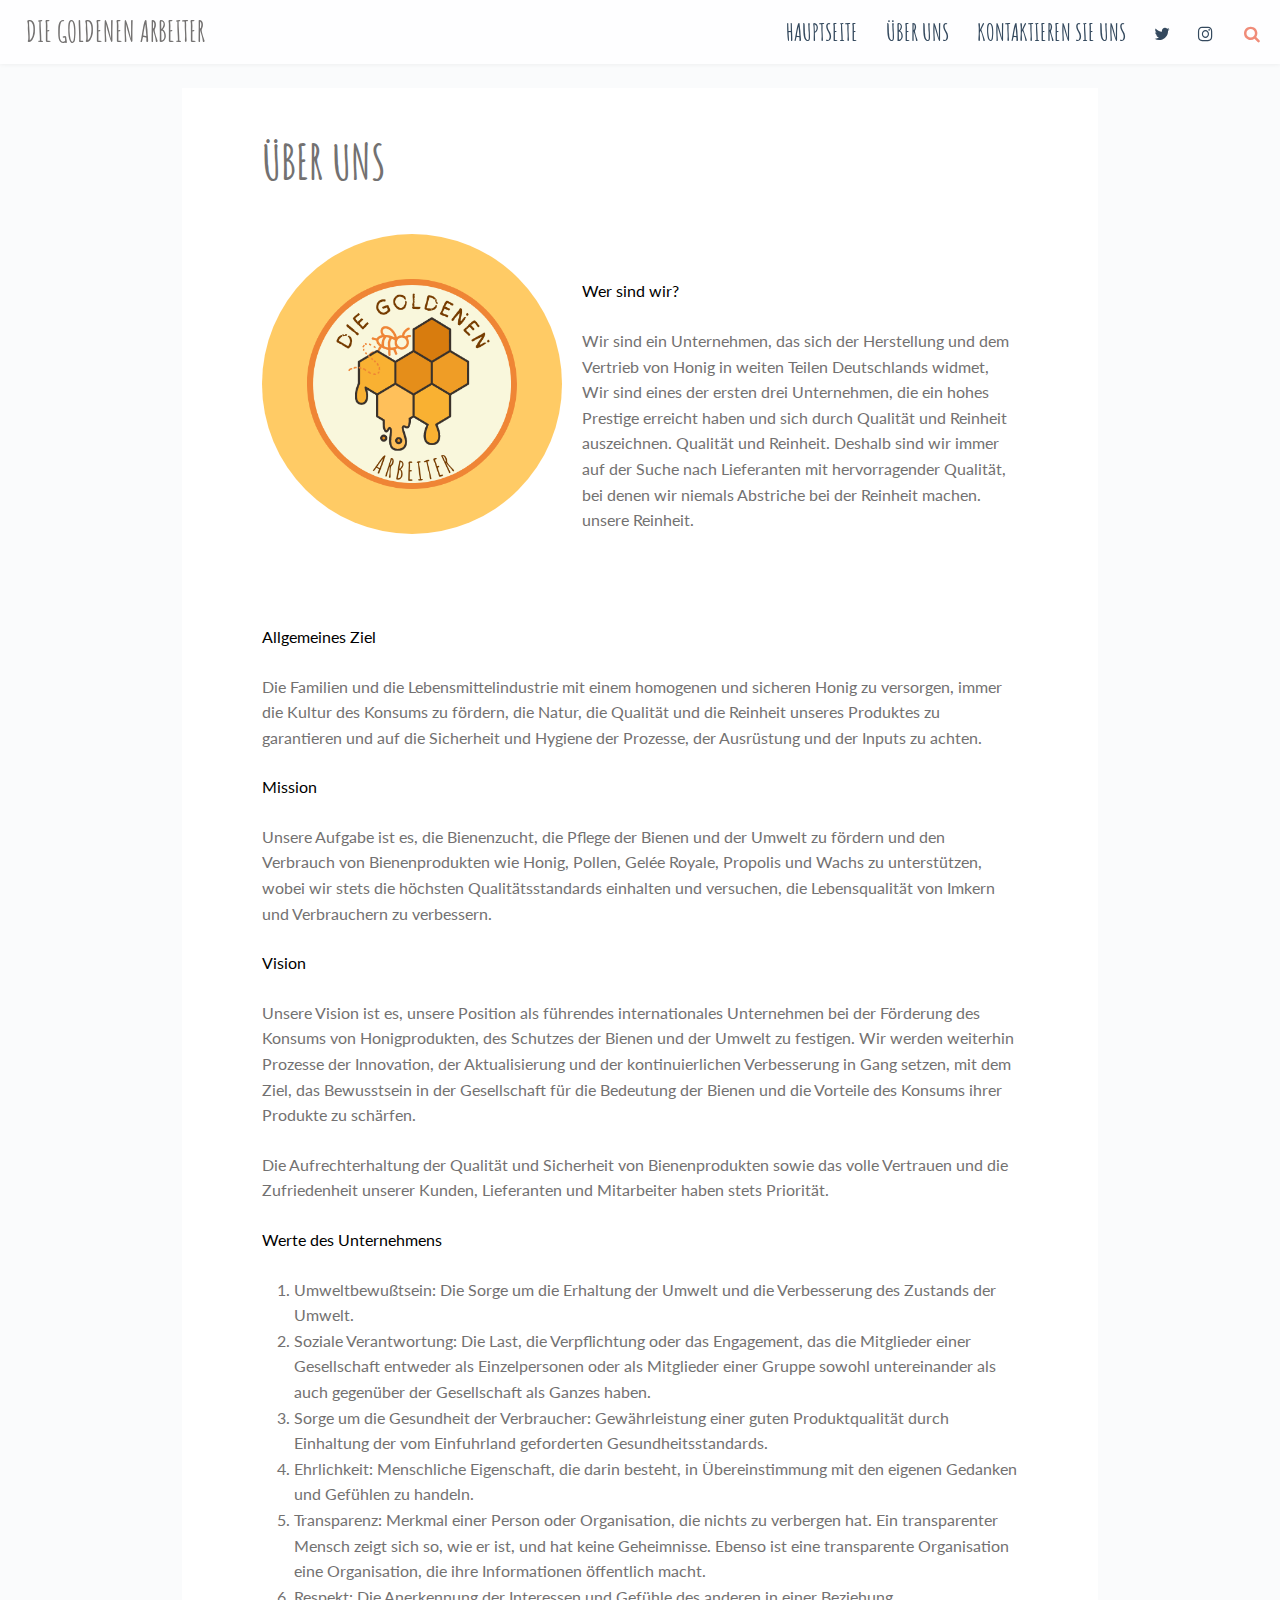
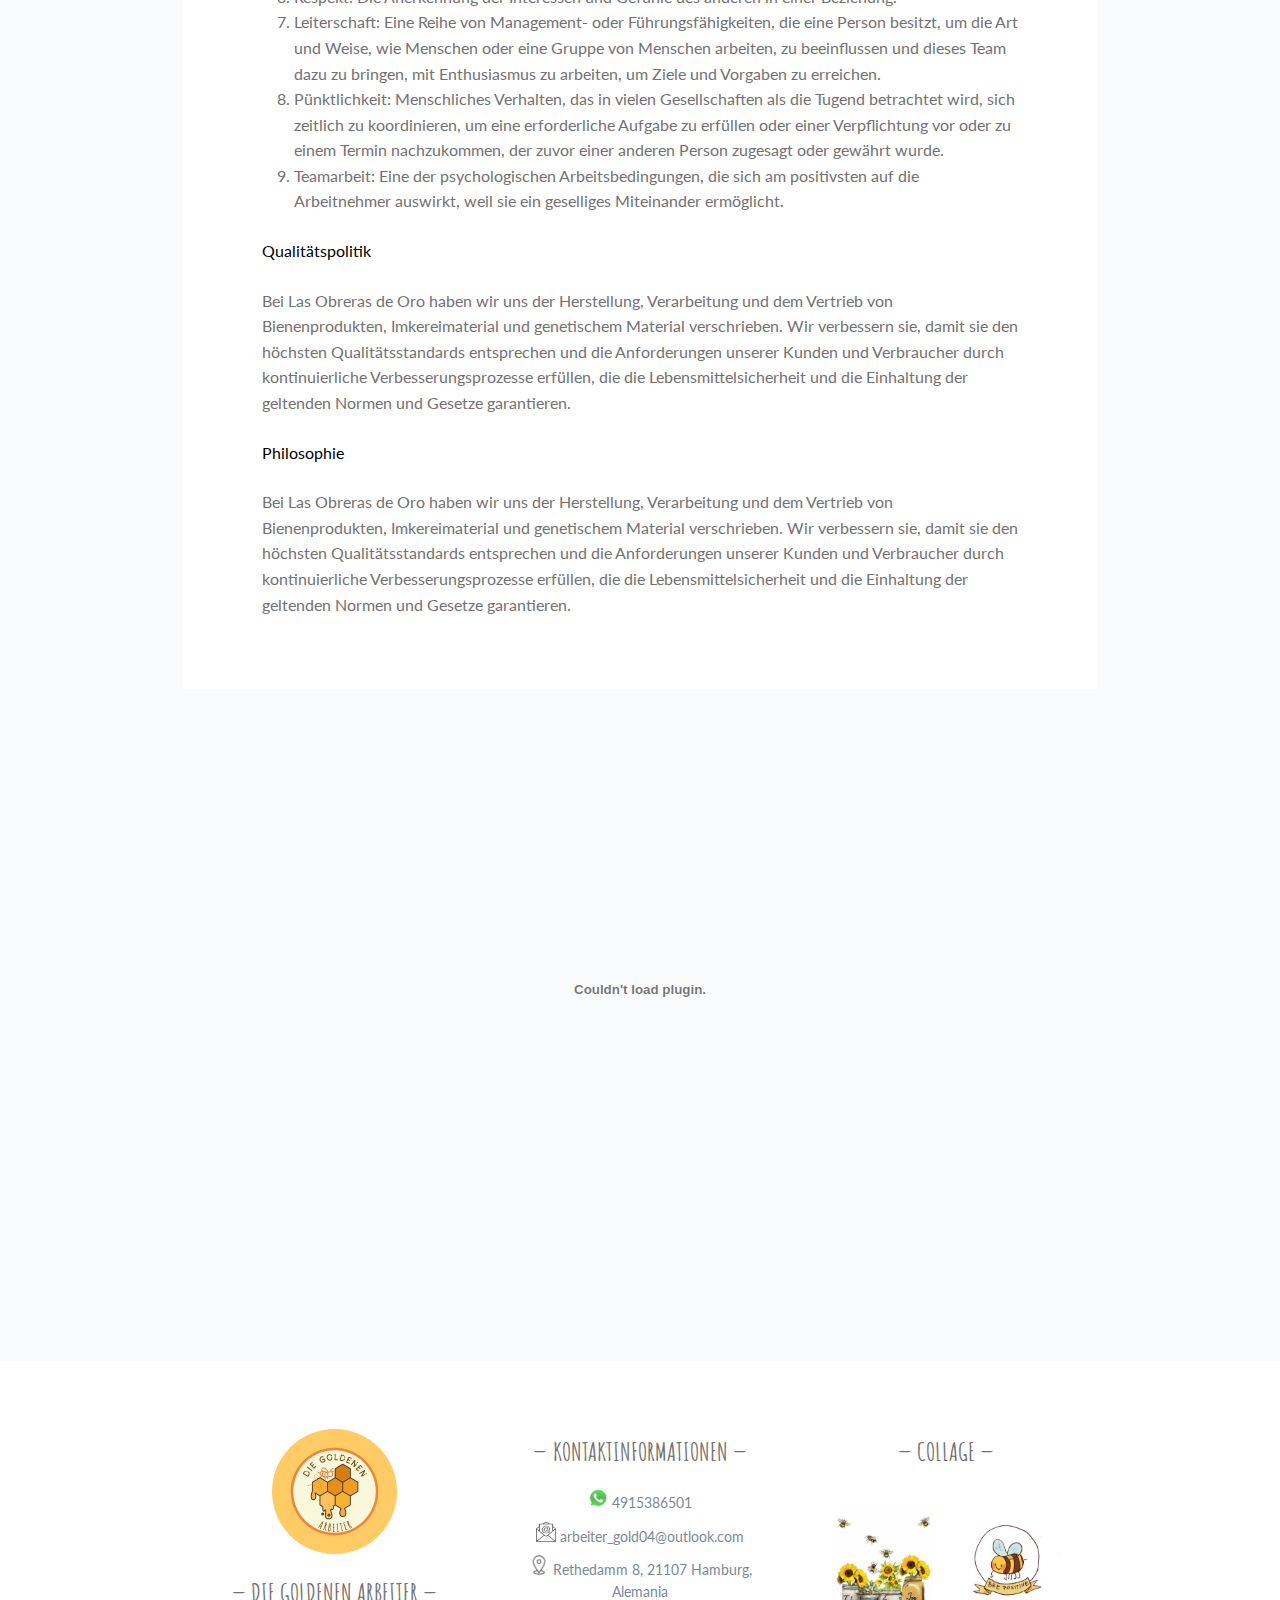
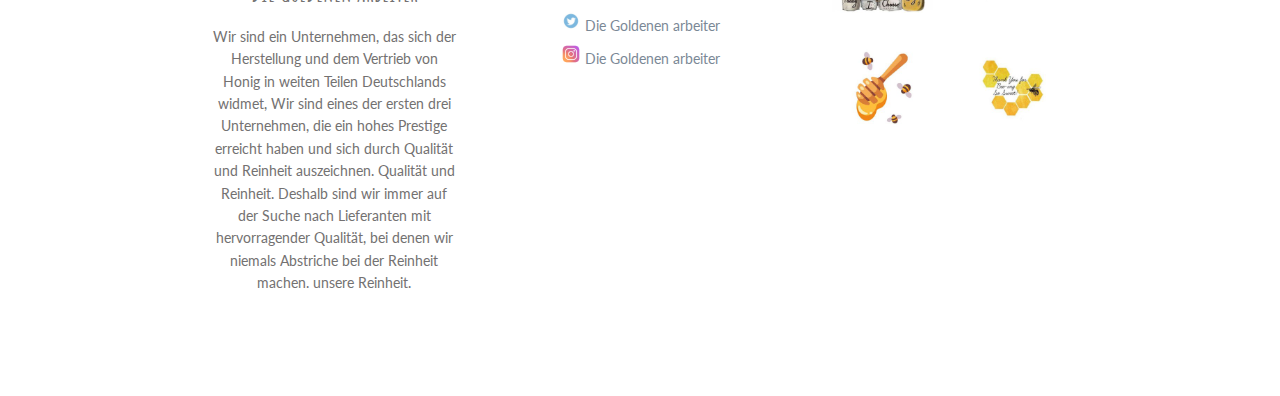
<file: about.html>
<!doctype html>
<!--
	Itsy by FreeHTML5.co
	Twitter: https://twitter.com/fh5co
	Facebook: https://fb.com/fh5co
	URL: https://freehtml5.co
-->
<html class="home blog no-js" lang="en-US">
<head> <link rel="shortcut icon" href="images/logoabeja.jpg">

    <title>Die goldenen Arbeiter</title>

    <meta charset="UTF-8"/>
    <link rel="stylesheet" href="https://stackpath.bootstrapcdn.com/font-awesome/4.7.0/css/font-awesome.min.css"
          type="text/css" media="all"/>
    <link rel="stylesheet" href="https://fonts.googleapis.com/css?family=Amatic+SC%3A400%2C700%7CLato%3A400%2C700%2C400italic%2C700italic&amp;ver=4.9.8"
          type="text/css" media="screen"/>
    <link rel="stylesheet" href="style.css" type="text/css" media="screen"/>
    <link rel="stylesheet" href="print.css" type="text/css" media="print"/>
    <!--[if (lt IE 9) & (!IEMobile)]>
    <link rel="stylesheet" id="lt-ie9-css" href="ie.css" type="text/css" media="screen"/>
    <![endif]-->
    <script src='js/jquery-3.0.0.min.js'></script>
    <script src='js/jquery-migrate-3.0.1.min.js'></script>
    <!--[if lt IE 9]>
    <script src="http://html5shim.googlecode.com/svn/trunk/html5.js"></script>
    <![endif]-->
</head>
<body class="home sticky-menu sidebar-off" id="top">

<header class="header">

    <div class="header-wrap">

        <div class="logo plain logo-left">
            <div class="site-title">
                <a href="index.html" title="Go to Home">Die goldenen Arbeiter</a>
            </div>
        </div><!-- /logo -->


        <nav id="nav" role="navigation">
            <div class="table">
                <div class="table-cell">
                    <ul id="menu-menu-1">
                        <li class="menu-item">
                            <a href="index.html">Hauptseite</a></li>
                        <li class="menu-item">
                            <a href="about.html">Über uns</a>
                        </li>
                        
                        <li class="menu-item">
                            <a href="contact.html">Kontaktieren Sie uns</a></li>
                        <li class="menu-inline menu-item">
                            <a title="Twitter" href="https://twitter.com/LuisDav2712?t=GBvTIWameLy9300WYUs6GA&s=09">
                                <i class="fa fa-twitter"></i><span class="i">Twitter</span>
                            </a></li>                        
                        <li class="menu-inline menu-item">
                            <a title="Instagram" href="https://instagram.com/diegoldenenarbeiter27?igshid=YmMyMTA2M2Y=">
                                <i class="fa fa-instagram"></i><span class="i">Instagram</span>
                            </a>
                        </li>
                    </ul>
                </div>
            </div>
        </nav>

        <a href="#nav" class="menu-trigger"><i class="fa fa-bars"></i></a>

        <a href="#topsearch" class="search-trigger"><i class="fa fa-search"></i></a>

    </div>

</header>

<div class="wrap full-wrap">
    <div class="main-wrap">

        <section class="main">
            <article class="post page">

                <div class="inner">
                    <h1>Über uns</h1>
                    <div class="post-content">
                        <p><img class="size-full alignleft rounded" src="images/logomiel.png" alt="about-clare" width="300" height="300">
                            </p><br>
                            <p> <font color="black"> Wer sind wir? </font></p>
                        <p>Wir sind ein Unternehmen, das sich der Herstellung und dem Vertrieb von Honig in weiten Teilen Deutschlands widmet, Wir sind eines der ersten drei Unternehmen, die ein hohes Prestige erreicht haben und sich durch Qualität und Reinheit auszeichnen. Qualität und Reinheit. Deshalb sind wir immer auf der Suche nach Lieferanten mit hervorragender Qualität, bei denen wir niemals Abstriche bei der Reinheit machen. unsere Reinheit.</p> <br> <br>

                <p> <font color="black"> Allgemeines Ziel </font></p>
                        <p>Die Familien und die Lebensmittelindustrie mit einem homogenen und sicheren Honig zu versorgen, immer die Kultur des Konsums zu fördern, die Natur, die Qualität und die Reinheit unseres Produktes zu garantieren und auf die Sicherheit und Hygiene der Prozesse, der Ausrüstung und der Inputs zu achten.</p>
                        
                                       <p> <font color="black"> Mission </font></p>
                        <p>Unsere Aufgabe ist es, die Bienenzucht, die Pflege der Bienen und der Umwelt zu fördern und den Verbrauch von Bienenprodukten wie Honig, Pollen, Gelée Royale, Propolis und Wachs zu unterstützen, wobei wir stets die höchsten Qualitätsstandards einhalten und versuchen, die Lebensqualität von Imkern und Verbrauchern zu verbessern.</p>
                        <p> <font color="black"> Vision </font></p>
                        <p>Unsere Vision ist es, unsere Position als führendes internationales Unternehmen bei der Förderung des Konsums von Honigprodukten, des Schutzes der Bienen und der Umwelt zu festigen. Wir werden weiterhin Prozesse der Innovation, der Aktualisierung und der kontinuierlichen Verbesserung in Gang setzen, mit dem Ziel, das Bewusstsein in der Gesellschaft für die Bedeutung der Bienen und die Vorteile des Konsums ihrer Produkte zu schärfen. 
<p>Die Aufrechterhaltung der Qualität und Sicherheit von Bienenprodukten sowie das volle Vertrauen und die Zufriedenheit unserer Kunden, Lieferanten und Mitarbeiter haben stets Priorität.</p>
                    <p> <font color="black"> Werte des Unternehmens </font></p>
                        <p> <ol> <li> Umweltbewußtsein: Die Sorge um die Erhaltung der Umwelt und die Verbesserung des Zustands der Umwelt.  </li>
<li> Soziale Verantwortung: Die Last, die Verpflichtung oder das Engagement, das die Mitglieder einer Gesellschaft entweder als Einzelpersonen oder als Mitglieder einer Gruppe sowohl untereinander als auch gegenüber der Gesellschaft als Ganzes haben.
</li>
<li>Sorge um die Gesundheit der Verbraucher: Gewährleistung einer guten Produktqualität durch Einhaltung der vom Einfuhrland geforderten Gesundheitsstandards.</li>
<li>Ehrlichkeit: Menschliche Eigenschaft, die darin besteht, in Übereinstimmung mit den eigenen Gedanken und Gefühlen zu handeln.</li>
<li> Transparenz: Merkmal einer Person oder Organisation, die nichts zu verbergen hat. Ein transparenter Mensch zeigt sich so, wie er ist, und hat keine Geheimnisse. Ebenso ist eine transparente Organisation eine Organisation, die ihre Informationen öffentlich macht.</li>
<li> Respekt: Die Anerkennung der Interessen und Gefühle des anderen in einer Beziehung. </li>
<li> Leiterschaft: Eine Reihe von Management- oder Führungsfähigkeiten, die eine Person besitzt, um die Art und Weise, wie Menschen oder eine Gruppe von Menschen arbeiten, zu beeinflussen und dieses Team dazu zu bringen, mit Enthusiasmus zu arbeiten, um Ziele und Vorgaben zu erreichen.</li>
<li>Pünktlichkeit: Menschliches Verhalten, das in vielen Gesellschaften als die Tugend betrachtet wird, sich zeitlich zu koordinieren, um eine erforderliche Aufgabe zu erfüllen oder einer Verpflichtung vor oder zu einem Termin nachzukommen, der zuvor einer anderen Person zugesagt oder gewährt wurde.</li>
<li> Teamarbeit: Eine der psychologischen Arbeitsbedingungen, die sich am positivsten auf die Arbeitnehmer auswirkt, weil sie ein geselliges Miteinander ermöglicht.</li>

</ol> </p>
<p> <font color="black"> Qualitätspolitik </font>  <p> Bei Las Obreras de Oro haben wir uns der Herstellung, Verarbeitung und dem Vertrieb von Bienenprodukten, Imkereimaterial und genetischem Material verschrieben. Wir verbessern sie, damit sie den höchsten Qualitätsstandards entsprechen und die Anforderungen unserer Kunden und Verbraucher durch kontinuierliche Verbesserungsprozesse erfüllen, die die Lebensmittelsicherheit und die Einhaltung der geltenden Normen und Gesetze garantieren. </p> </p>
    <p> <font color="black"> Philosophie </font>  <p> Bei Las Obreras de Oro haben wir uns der Herstellung, Verarbeitung und dem Vertrieb von Bienenprodukten, Imkereimaterial und genetischem Material verschrieben. Wir verbessern sie, damit sie den höchsten Qualitätsstandards entsprechen und die Anforderungen unserer Kunden und Verbraucher durch kontinuierliche Verbesserungsprozesse erfüllen, die die Lebensmittelsicherheit und die Einhaltung der geltenden Normen und Gesetze garantieren. </p> </p>

                        

                    </div> 

                </div>

            </article> <embed src="doc/doc.pdf" type="application/pdf" width="100%" height="600px"></embed>

            <div class="border"></div>


        </section>


    </div><!-- /main-wrap -->


</div><!-- /wrap -->



<div class="footer-widgets widget-count-4">

    <div class="wrap">

        <div class="mt-about-you-widget">
            <div class="widget footer">

                <img class="mt-about-avatar" src="images/logomiel.png" alt="Clare Itsy"/>


                <h4>DIE GOLDENEN ARBEITER</h4>

                <div class="mt-about-bio">
                    <p>Wir sind ein Unternehmen, das sich der Herstellung und dem Vertrieb von Honig in weiten Teilen Deutschlands widmet, Wir sind eines der ersten drei Unternehmen, die ein hohes Prestige erreicht haben und sich durch Qualität und Reinheit auszeichnen. 
Qualität und Reinheit. 
Deshalb sind wir immer auf der Suche nach Lieferanten mit hervorragender Qualität, bei denen wir niemals Abstriche bei der Reinheit machen. 
unsere Reinheit.</p>
                </div>


            </div>
        </div>
        <div class="widget footer"><h4>Kontaktinformationen</h4>
            <ul>
                <li>
                    <a href="https://wa.me/527661029107" target="blank"> <img src="images/lwhat.jpg" width="20" height="20">  4915386501 </a>
                </li>
                <li>
                    <a href="https://outlook/arbeiter_gold04@outlook.com"> <img src="images/lcorreo.png" width="20" height="20">   arbeiter_gold04@outlook.com</a>
                </li>
                <li>
                    <a href="#"> <img src="images/lubi.jpg" width="20" height="20"> Rethedamm 8, 21107 Hamburg, Alemania </a>
                </li>
                <li class="menu-inline menu-item">
                            <a title="Twitter" href="https://twitter.com/LuisDav2712?t=GBvTIWameLy9300WYUs6GA&s=09">
                                <img src="images/lt.jpg" width="20" height="20">  Die Goldenen arbeiter
                            </a></li>                        
                        <li class="menu-inline menu-item">
                            <a title="Instagram" href="https://instagram.com/diegoldenenarbeiter27?igshid=YmMyMTA2M2Y=">
                                <img src="images/lins.png" width="20" height="20">  Die Goldenen arbeiter
                            </a>
                        </li>
            </ul>
        </div>
        
        <div class="widget footer"><h4>Collage</h4>
            <div class="textwidget">
                <img src="images/collage.jpg" alt="">
            </div>
        </div>
    </div>

</div>





<div id="topsearch">
    <div class="table">
        <div class="table-cell">
            <form role="search" method="get" class="searchform" action="index.html">
                <div>
                    <input type="text" value="" name="s" class="s" placeholder="Type and hit enter"/>
                    <input type="submit" class="searchsubmit" value="Search"/>
                </div>
            </form>
        </div>
    </div>
    <a href="#topsearch" class="search-trigger"><i class="fa fa-times"></i></a>
</div>


<script>var ie9 = false;</script>
<!--[if lte IE 9 ]>
<script> var ie9 = true; </script>
<![endif]-->
<script src="js/global-plugins.min.js"></script>
<script src="js/main.js"></script>
</body>
</html>
</file>
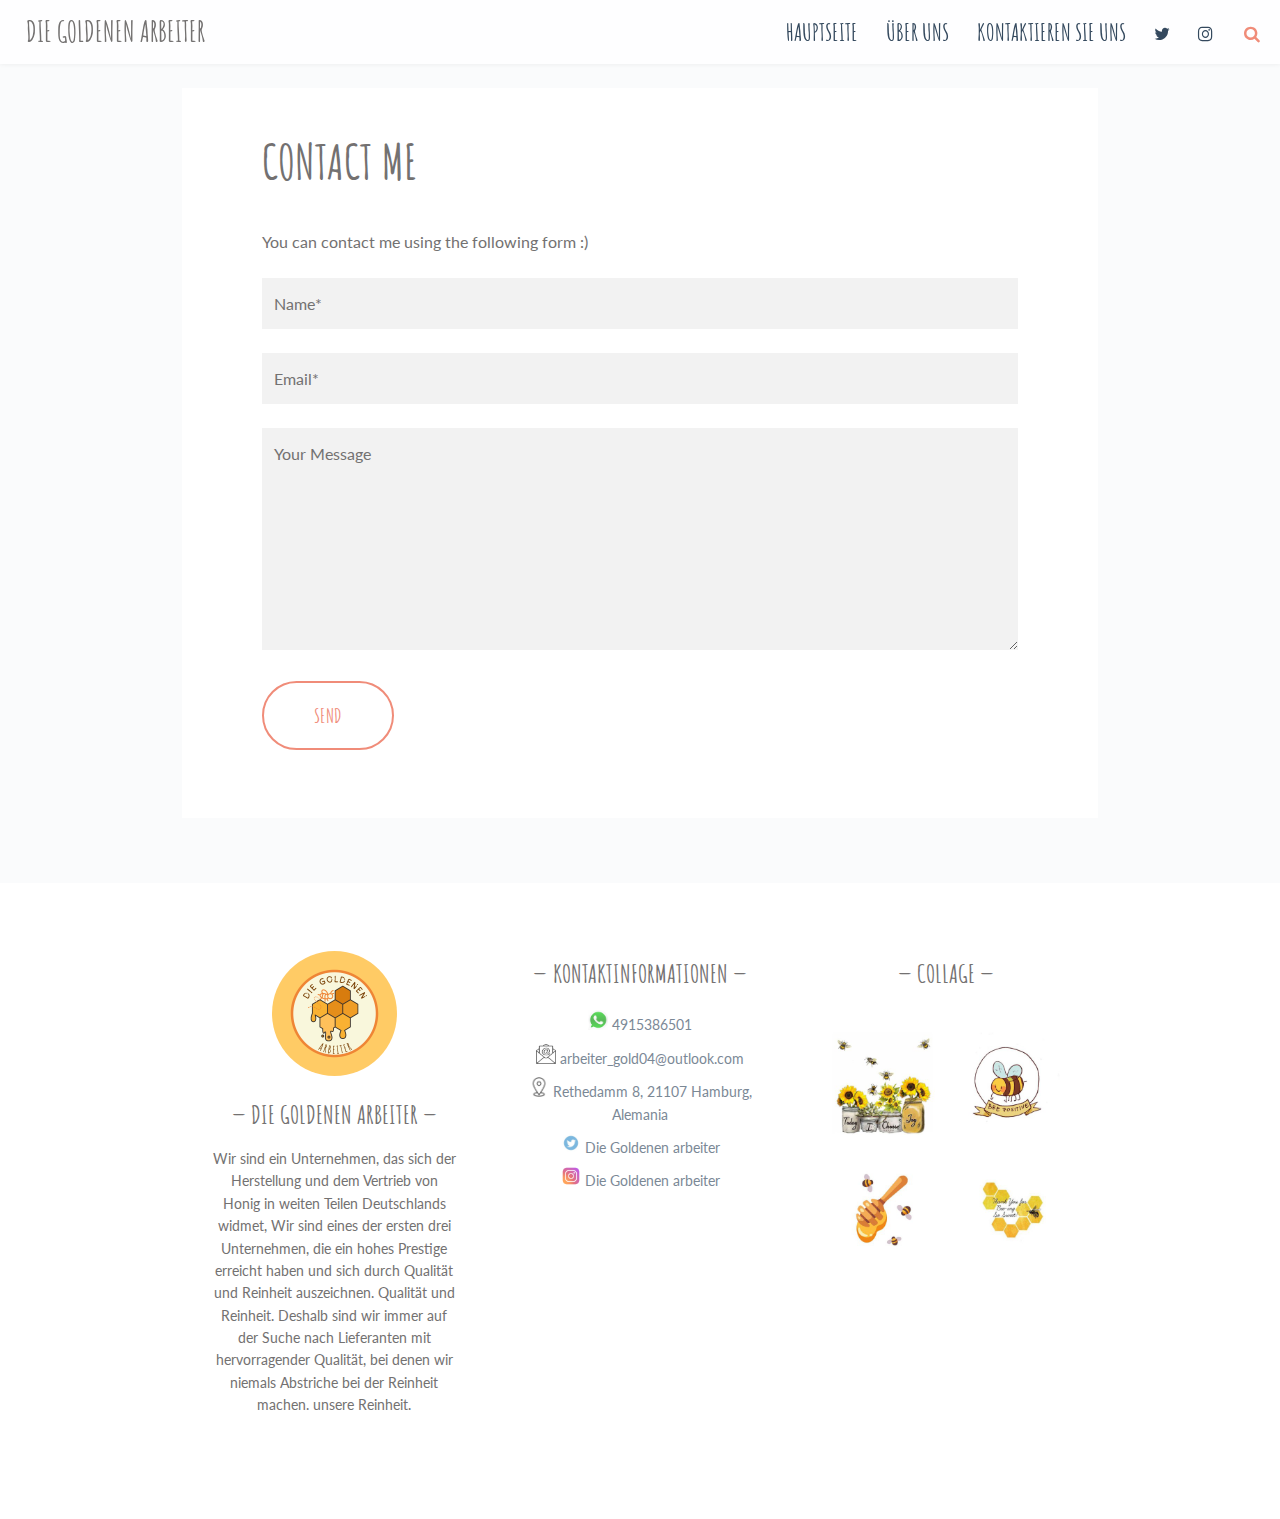
<file: contact.html>
<!doctype html>
<!--
	Itsy by FreeHTML5.co
	Twitter: https://twitter.com/fh5co
	Facebook: https://fb.com/fh5co
	URL: https://freehtml5.co
-->
<html class="home blog no-js" lang="en-US">
<head> <link rel="shortcut icon" href="images/logoabeja.jpg">

    <title>Die goldenen Arbeiter</title>

    <meta charset="UTF-8"/>
    <link rel="stylesheet" href="https://stackpath.bootstrapcdn.com/font-awesome/4.7.0/css/font-awesome.min.css"
          type="text/css" media="all"/>
    <link rel="stylesheet" href="https://fonts.googleapis.com/css?family=Amatic+SC%3A400%2C700%7CLato%3A400%2C700%2C400italic%2C700italic&amp;ver=4.9.8"
          type="text/css" media="screen"/>
    <link rel="stylesheet" href="style.css" type="text/css" media="screen"/>
    <link rel="stylesheet" href="print.css" type="text/css" media="print"/>
    <!--[if (lt IE 9) & (!IEMobile)]>
    <link rel="stylesheet" id="lt-ie9-css" href="ie.css" type="text/css" media="screen"/>
    <![endif]-->
    <script src='js/jquery-3.0.0.min.js'></script>
    <script src='js/jquery-migrate-3.0.1.min.js'></script>
    <!--[if lt IE 9]>
    <script src="http://html5shim.googlecode.com/svn/trunk/html5.js"></script>
    <![endif]-->
</head>
<body class="home sticky-menu sidebar-off" id="top">

<header class="header">

    <div class="header-wrap">

        <div class="logo plain logo-left">
            <div class="site-title">
                <a href="index.html" title="Go to Home">Die goldenen Arbeiter</a>
            </div>
        </div><!-- /logo -->


        <nav id="nav" role="navigation">
            <div class="table">
                <div class="table-cell">
                    <ul id="menu-menu-1">
                        <li class="menu-item">
                            <a href="index.html">Hauptseite</a></li>
                        <li class="menu-item">
                            <a href="about.html">Über uns</a>
                        </li>
                        
                        <li class="menu-item">
                            <a href="contact.html">Kontaktieren Sie uns</a></li>
                        <li class="menu-inline menu-item">
                            <a title="Twitter" href="https://twitter.com/LuisDav2712?t=GBvTIWameLy9300WYUs6GA&s=09">
                                <i class="fa fa-twitter"></i><span class="i">Twitter</span>
                            </a></li>                        
                        <li class="menu-inline menu-item">
                            <a title="Instagram" href="https://instagram.com/diegoldenenarbeiter27?igshid=YmMyMTA2M2Y=">
                                <i class="fa fa-instagram"></i><span class="i">Instagram</span>
                            </a>
                        </li>
                    </ul>
                </div>
            </div>
        </nav>

        <a href="#nav" class="menu-trigger"><i class="fa fa-bars"></i></a>

        <a href="#topsearch" class="search-trigger"><i class="fa fa-search"></i></a>

    </div>

</header>


<div class="wrap full-wrap">
    <div class="main-wrap">

        <section class="main">
            <article class="post page">

                <div class="inner">
                    <h1>Contact me</h1>
                    <div class="post-content">
                        <p>You can contact me using the following form :)</p>
                        <form id="fh5co_contact_form">
                            <p>
                                <input type="text" name="name" value="" size="40" placeholder="Name*">
                            </p>
                            <p>
                                <input type="email" name="email" value="" size="40" placeholder="Email*">
                            </p>
                            <p>
                                <textarea name="message" cols="40" rows="10" placeholder="Your Message"></textarea>
                            </p>
                            <p class="form-submit"><input type="submit" value="Send"></p>
                        </form>
                    </div>
                </div>

            </article>
            <div class="border"></div>

        </section>
    </div><!-- /main-wrap -->
</div><!-- /wrap -->


<div class="footer-widgets widget-count-4">

    <div class="wrap">

        <div class="mt-about-you-widget">
            <div class="widget footer">

                <img class="mt-about-avatar" src="images/logomiel.png" alt="Clare Itsy"/>


                <h4>DIE GOLDENEN ARBEITER</h4>

                <div class="mt-about-bio">
                    <p>Wir sind ein Unternehmen, das sich der Herstellung und dem Vertrieb von Honig in weiten Teilen Deutschlands widmet, Wir sind eines der ersten drei Unternehmen, die ein hohes Prestige erreicht haben und sich durch Qualität und Reinheit auszeichnen. 
Qualität und Reinheit. 
Deshalb sind wir immer auf der Suche nach Lieferanten mit hervorragender Qualität, bei denen wir niemals Abstriche bei der Reinheit machen. 
unsere Reinheit.</p>
                </div>


            </div>
        </div>
        <div class="widget footer"><h4>Kontaktinformationen</h4>
            <ul>
                <li>
                    <a href="https://wa.me/527661029107" target="blank"> <img src="images/lwhat.jpg" width="20" height="20">  4915386501 </a>
                </li>                <li>
                    <a href="https://outlook/arbeiter_gold04@outlook.com"> <img src="images/lcorreo.png" width="20" height="20">   arbeiter_gold04@outlook.com</a>
                </li>
                <li>
                    <a href="#"> <img src="images/lubi.jpg" width="20" height="20"> Rethedamm 8, 21107 Hamburg, Alemania </a>
                </li>
                <li class="menu-inline menu-item">
                            <a title="Twitter" href="https://twitter.com/LuisDav2712?t=GBvTIWameLy9300WYUs6GA&s=09">
                                <img src="images/lt.jpg" width="20" height="20">  Die Goldenen arbeiter
                            </a></li>                        
                        <li class="menu-inline menu-item">
                            <a title="Instagram" href="https://instagram.com/diegoldenenarbeiter27?igshid=YmMyMTA2M2Y=">
                                <img src="images/lins.png" width="20" height="20">  Die Goldenen arbeiter
                            </a>
                        </li>
            </ul>
        </div>
        
        <div class="widget footer"><h4>Collage</h4>
            <div class="textwidget">
                <img src="images/collage.jpg" alt="">
            </div>
        </div>
    </div>

</div>


<div id="topsearch">
    <div class="table">
        <div class="table-cell">
            <form role="search" method="get" class="searchform" action="index.html">
                <div>
                    <input type="text" value="" name="s" class="s" placeholder="Type and hit enter"/>
                    <input type="submit" class="searchsubmit" value="Search"/>
                </div>
            </form>
        </div>
    </div>
    <a href="#topsearch" class="search-trigger"><i class="fa fa-times"></i></a>
</div>


<script>var ie9 = false;</script>
<!--[if lte IE 9 ]>
<script> var ie9 = true; </script>
<![endif]-->
<script src="js/global-plugins.min.js"></script>
<script src="js/main.js"></script>
</body>
</html>
</file>
<file: style.css>
@charset "UTF-8";
/*!

	Itsy by FreeHTML5
	https://freehtml5.co
	https://twitter.com/fh5co
	https://fb.com/fh5co

==========================================================================
*/
/* ==========================================================================
	Table of Contents
==========================================================================

	0. Resets
		0.1. Plugins
			0.1.1 Flexslider
		0.2 Tables
		0.3 Code etc.
		0.4 Forms
		0.5 Defaults
		0.6 Comments

	1.  Global Styles
	2.  Sharing & Pagination
	3.  Single, Home & Archive
	4.  Search / Archive / Author
	5.  404
	6.  Archive Layout
	7.  Contact
	8.  Back to top
	9.  Default Page
	10. Related
	11. Header & Footer Widget Areas
	12. Colors
	13. Shortcodes
	14. Media Queries

*/
/* ==========================================================================
    0 Resets & Box Sizing
  ========================================================================== */
html, body, div, span, object, iframe, h1, h2, h3, h4, h5, h6, p, blockquote, pre, abbr, address, cite, code, del, dfn, em, img, ins, kbd, q, samp, small, strong, sub, sup, var, b, i, dl, dt, dd, ol, ul, li, fieldset, form, label, legend, table, caption, tbody, tfoot, thead, tr, th, td, article, aside, canvas, details, figcaption, figure, footer, header, hgroup, menu, nav, section, summary, time, mark, audio, video {
  border: 0;
  font-size: 100%;
  font: inherit;
  vertical-align: baseline;
  margin: 0;
  padding: 0;
}

article, aside, details, figcaption, figure, footer, header, hgroup, menu, nav, section {
  display: block;
}

blockquote, q {
  quotes: none;
}

blockquote:before, blockquote:after, q:before, q:after {
  content: none;
}

ins {
  background-color: #ff9;
  color: #333;
  text-decoration: none;
}

mark {
  background-color: #ff9;
  color: #333;
  font-style: italic;
  font-weight: 700;
}

del {
  text-decoration: line-through;
}

abbr[title], dfn[title] {
  border-bottom: 1px dotted;
  cursor: help;
}

table {
  border-collapse: collapse;
  border-spacing: 0;
}

hr {
  display: block;
  height: 1px;
  border: 0;
  border-top: 1px solid #ccc;
  margin: 1em 0;
  padding: 0;
}

input, select {
  vertical-align: middle;
}

body {
  font: 13px/1.231 sans-serif;
}

select, input, textarea, button {
  font: 99% sans-serif;
}

pre, code, kbd, samp {
  font-family: monospace, sans-serif;
}

html {
  overflow-y: scroll;
}

a:hover, a:active {
  outline: none;
}

ul, ol {
  margin-left: 2em;
}

ol {
  list-style-type: decimal;
}

nav ul, nav li {
  list-style: none;
  list-style-image: none;
  margin: 0;
}

small {
  font-size: 85%;
}

strong, th {
  font-weight: 700;
}

td {
  vertical-align: top;
}

sub, sup {
  font-size: 75%;
  line-height: 0;
  position: relative;
}

sup {
  top: -.5em;
}

sub {
  bottom: -.25em;
}

pre {
  white-space: pre-wrap;
  word-wrap: break-word;
  padding: 1em;
}

textarea {
  overflow: auto;
}

.ie6 legend, .ie7 legend {
  margin-left: -7px;
}

input[type="checkbox"] {
  vertical-align: bottom;
}

.ie7 input[type="checkbox"] {
  vertical-align: baseline;
}

label, input[type="button"], input[type="submit"], input[type="image"], button {
  cursor: pointer;
}

button, input, select, textarea {
  margin: 0;
}

input:invalid, textarea:invalid {
  border-radius: 1px;
  -moz-box-shadow: 0 0 5px red;
  -webkit-box-shadow: 0 0 5px red;
  box-shadow: 0 0 5px red;
}

.no-boxshadow input:invalid, .no-boxshadow textarea:invalid {
  background-color: #f0dddd;
}

button {
  width: auto;
  overflow: visible;
}

.ie7 img {
  -ms-interpolation-mode: bicubic;
}

input[type="radio"], .ie6 input {
  vertical-align: text-bottom;
}

em, i {
  font-style: oblique;
}

img {
  max-width: 100%;
  height: auto;
}

* {
  -webkit-font-smoothing: aliased;
  -webkit-box-sizing: border-box;
  -moz-box-sizing: border-box;
  box-sizing: border-box;
}

/* ==========================================================================
		0.1 Plugins
	========================================================================== */
/* ==========================================================================
0.1.1 Flexslider
========================================================================== */
/*
* jQuery FlexSlider v2.2.0
* http://www.woothemes.com/flexslider/
*
* Copyright 2012 WooThemes
* Free to use under the GPLv2 license.
* http://www.gnu.org/licenses/gpl-2.0.html
*
* Contributing author: Tyler Smith (@mbmufffin)
*/
/* Browser Resets
*********************************/
.flex-container a:active,
.flexslider a:active,
.flex-container a:focus,
.flexslider a:focus {
  outline: none;
}

.slides,
.flex-control-nav,
.flex-direction-nav {
  margin: 0;
  padding: 0;
  list-style: none;
}

/* FlexSlider Necessary Styles
*********************************/
.flexslider {
  margin: 0;
  padding: 0;
}

.flexslider .slides > li {
  display: none;
  -webkit-backface-visibility: hidden;
}

/* Hide the slides before the JS is loaded. Avoids image jumping */
.flexslider .slides img {
  width: 100%;
  display: block;
}

.flex-pauseplay span {
  text-transform: capitalize;
}

/* Clearfix for the .slides element */
.slides:after {
  content: "\0020";
  display: block;
  clear: both;
  visibility: hidden;
  line-height: 0;
  height: 0;
}

html[xmlns] .slides {
  display: block;
}

* html .slides {
  height: 1%;
}

/* No JavaScript Fallback */
/* If you are not using another script, such as Modernizr, make sure you
* include js that eliminates this class on page load */
.no-js .slides > li:first-child {
  display: block;
}

/* FlexSlider MeanThemes Theme
*********************************/
.flexslider {
  margin: 0;
  position: relative;
  zoom: 1;
}

.flexslider > ul.slides, .flexslider ul.slides > li {
  padding: 0;
  margin: 0;
}

.flex-viewport {
  max-height: 2000px;
  -webkit-transition: all 1s ease;
  -moz-transition: all 1s ease;
  -o-transition: all 1s ease;
  transition: all 1s ease;
}

.loading .flex-viewport {
  max-height: 300px;
}

.flexslider .slides {
  zoom: 1;
}

.carousel li {
  margin-right: 5px;
}

/* Direction Nav */
.flex-direction-nav {
  *height: 0;
}

.flex-direction-nav a {
  text-decoration: none;
  display: block;
  width: 40px;
  height: 40px;
  margin: -20px 0 0;
  position: absolute;
  top: 50%;
  z-index: 10;
  overflow: hidden;
  opacity: 0;
  cursor: pointer;
  color: rgba(255, 255, 255, 0.8);
  -webkit-transition: all .3s ease;
  -moz-transition: all .3s ease;
  transition: all .3s ease;
}

.flex-direction-nav .flex-prev {
  left: 0;
}

.flex-direction-nav .flex-next {
  right: 0;
  text-align: right;
}

.flexslider:hover .flex-prev {
  opacity: 0.7;
  left: 20px;
}

.flexslider:hover .flex-next {
  opacity: 0.7;
  right: 20px;
}

.flexslider:hover .flex-next:hover, .flexslider:hover .flex-prev:hover {
  opacity: 1;
}

.flex-direction-nav .flex-disabled {
  opacity: 0 !important;
  filter: alpha(opacity=0);
  cursor: default;
}

.flex-direction-nav a:before {
  font-family: "FontAwesome";
  font-size: 40px;
  display: inline-block;
  content: '\f104';
}

.flex-direction-nav a.flex-next:before {
  content: '\f105';
}

/* Control Nav */
.flex-control-nav {
  position: absolute;
  right: 20px;
  bottom: 1em;
  z-index: 3;
}
.flex-control-nav li {
  display: inline-block;
}
.flex-control-nav li a {
  display: inline-block;
  width: 10px;
  height: 10px;
  margin: 0 4px;
  text-indent: -999em;
  border: 2px solid #fff;
  border-radius: 6px;
  cursor: pointer;
  opacity: .4;
  -webkit-transition: background .5s, opacity .5s;
  -moz-transition: background .5s, opacity .5s;
  transition: background .5s, opacity .5s;
}
.flex-control-nav li a:hover {
  opacity: 0.7;
}
.flex-control-nav li a.flex-active {
  background: #fff;
  background: rgba(255, 255, 255, 0.8);
  opacity: 1;
}

.flex-control-thumbs {
  margin: 5px 0 0;
  position: static;
  overflow: hidden;
}

.flex-control-thumbs li {
  width: 25%;
  float: left;
  margin: 0;
}

.flex-control-thumbs img {
  width: 100%;
  display: block;
  opacity: .7;
  cursor: pointer;
}

.flex-control-thumbs img:hover {
  opacity: 1;
}

.flex-control-thumbs .flex-active {
  opacity: 1;
  cursor: default;
}

@media screen and (max-width: 860px) {
  .flex-direction-nav .flex-prev {
    opacity: 1;
    left: 10px;
  }

  .flex-direction-nav .flex-next {
    opacity: 1;
    right: 10px;
  }
}
/* ==========================================================================
  Zilla Likes
  ========================================================================== */
article .zilla-likes {
  padding-top: 40px;
  padding-bottom: 20px;
  padding-left: 0;
  text-decoration: none;
  width: 100%;
  text-align: center;
  background: none;
  font-family: 'Helvetica', Arial, sans-serif;
  font-size: 20px;
}
article .zilla-likes .zilla-likes-count:before {
  content: '';
  width: 60px;
  height: 60px;
  display: block;
  background: url(assets/img/zillalikes-on.svg) center center no-repeat;
  background: url(assets/img/zillalikes-off.svg) center center no-repeat;
  margin: 0 auto -43px auto;
}
article .zilla-likes:hover, article .zilla-likes.active {
  background: none;
  padding-left: 0 !important;
}
article .zilla-likes:hover .zilla-likes-count:before, article .zilla-likes.active .zilla-likes-count:before {
  background: url(assets/img/zillalikes-on.svg) center center no-repeat;
}
article .zilla-likes:hover .zilla-likes-count:before {
  -webkit-animation: pulsate 1s ease-in-out;
  -webkit-animation-iteration-count: infinite;
}

@-webkit-keyframes pulsate {
  0% {
    -webkit-transform: scale(1, 1);
  }
  25% {
    -webkit-transform: scale(0.9, 0.9);
  }
  50% {
    -webkit-transform: scale(1, 1);
  }
  75% {
    -webkit-transform: scale(1.1, 1.1);
  }
  100% {
    -webkit-transform: scale(1, 1);
  }
}
.isotope-item {
  z-index: 2;
}

.isotope-hidden.isotope-item {
  pointer-events: none;
  z-index: 1;
}

.isotope, .isotope .isotope-item {
  -webkit-transition-duration: 0.8s;
  -moz-transition-duration: 0.8s;
  -ms-transition-duration: 0.8s;
  -o-transition-duration: 0.8s;
  transition-duration: 0.8s;
}

.isotope {
  -webkit-transition-property: height, width;
  -moz-transition-property: height, width;
  -ms-transition-property: height, width;
  -o-transition-property: height, width;
  transition-property: height, width;
}

.isotope .isotope-item {
  -webkit-transition-property: -webkit-transform, opacity;
  -moz-transition-property: -moz-transform, opacity;
  -ms-transition-property: -ms-transform, opacity;
  -o-transition-property: top, left, opacity;
  transition-property: transform, opacity;
}

/* ==========================================================================
		0.2 Tables
	========================================================================== */
table {
  max-width: 100%;
}

table, table td, table th {
  border: 1px solid #ccc;
  border-collapse: collapse;
}

table td, table th {
  padding: 10px;
}

table th {
  background: #f3f3f3;
  font-weight: 700;
}

table tr:nth-child(odd) td {
  background: #f9f9f9;
}

/* ==========================================================================
			0.3 Code etc.
	========================================================================== */
dl {
  margin: 1.6em 0;
}

dl dt {
  float: left;
  width: 180px;
  overflow: hidden;
  clear: left;
  text-align: right;
  text-overflow: ellipsis;
  white-space: nowrap;
  font-weight: bold;
  margin-bottom: 1em;
}

dl dd {
  margin-left: 200px;
  margin-bottom: 1em;
}

.gallery dl {
  margin: auto;
}
.gallery dl dt {
  float: none;
  width: auto;
  overflow: auto;
  clear: none;
  text-align: inherit;
  text-overflow: none;
  white-space: inherit;
  font-weight: inherit;
  margin-bottom: auto;
}
.gallery dl dd {
  margin-left: auto;
  margin-bottom: auto;
}

mark {
  background-color: #ffc336;
}

code, tt {
  padding: 0 4px;
  font-family: "Courier New", monospace, sans-serif;
  border: 1px solid #E3EDF3;
  background: #F7FAFB;
  border-radius: 2px;
  display: inline-block;
}

pre {
  margin: 0 0 20px 0;
  border: 1px solid #E3EDF3;
  width: 96%;
  padding: 20px;
  font-family: "Courier New", monospace, sans-serif;
  white-space: pre;
  overflow: auto;
  background: #F7FAFB;
  border-radius: 3px;
}

h2 + pre {
  margin-top: 20px;
}

pre code, tt {
  font-size: inherit;
  white-space: -moz-pre-wrap;
  white-space: pre-wrap;
  background: transparent;
  border: none;
  padding: 0;
}

kbd {
  display: inline-block;
  margin-bottom: 0.4em;
  padding: 1px 8px;
  border: #ccc 1px solid;
  color: #666;
  text-shadow: #fff 0 1px 0;
  font-size: 0.9em;
  font-weight: bold;
  background: #f4f4f4;
  border-radius: 4px;
  box-shadow: 0 1px 0 rgba(0, 0, 0, 0.2), 0 1px 0 0 #fff inset;
}

/* ==========================================================================
		0.Forms
	========================================================================== */
::-webkit-input-placeholder {
  color: #737171;
}

:-moz-placeholder {
  /* Firefox 18- */
  color: #737171;
}

::-moz-placeholder {
  /* Firefox 19+ */
  color: #737171;
}

:-ms-input-placeholder {
  color: #737171;
}

input[type="text"], input[type="url"], input[type="email"],
input[type="tel"], input[type="password"], textarea {
  background-color: rgba(0, 0, 0, 0.05);
  border: none;
  border-radius: 0;
  -webkit-appearance: none;
  outline: none;
  width: auto;
  padding: 1em 0.75em;
  font-size: 19px;
  font-size: 1.9rem;
  font-weight: 400;
  font-family: Helvetica, Arial, sans-serif;
  width: 100%;
  color: #737171;
  -o-transition: all 0.25s ease-in-out;
  -webkit-transition: all 0.25s ease-in-out;
  -moz-transition: all 0.25s ease-in-out;
  transition: all 0.25s ease-in-out;
}

input[type="submit"], button {
  -webkit-appearance: none;
  background-color: transparent;
  font-size: 20px;
  font-size: 2rem;
}

input[type="text"]:hover, input[type="url"]:hover, input[type="email"]:hover,
input[type="tel"]:hover, input[type="password"]:hover, textarea:hover {
  color: #737171;
  background-color: rgba(0, 0, 0, 0.09);
}

input[type="text"]:focus, input[type="url"]:focus, input[type="email"]:focus,
input[type="tel"]:focus, input[type="password"]:focus, textarea:focus {
  color: #737171;
  box-shadow: none;
  background-color: rgba(0, 0, 0, 0.11);
}

select {
  width: 100%;
}

input.searchsubmit,
input[type="submit"].searchsubmit {
  display: none;
}

/* ==========================================================================
    0.5 Defaults
  ========================================================================== */
.alignnone {
  margin: 5px 0 20px;
}

a img.alignnone {
  margin: 5px 20px 20px 0;
}

a img.aligncenter {
  display: block;
  margin-left: auto;
  margin-right: auto;
}

.aligncenter,
div.aligncenter,
.aligncenter {
  display: block;
  margin: 5px auto;
  clear: both;
}

.alignright,
a img.alignright {
  float: right;
  margin: 5px 0 20px 20px;
}

.alignleft,
a img.alignleft {
  float: left;
  margin: 5px 20px 20px 0;
}

.sticky {
  font-style: normal;
}

.gallery-caption {
  font-style: normal;
  font-size: 80%;
}

.bypostauthor .avatar {
  border-color: #ccc;
}

.post-image:hover, .flexslider:hover {
  position: relative;
}

/* Text meant only for screen readers. */
.screen-reader-text {
  border: 0;
  clip: rect(1px, 1px, 1px, 1px);
  clip-path: inset(50%);
  height: 1px;
  margin: -1px;
  overflow: hidden;
  padding: 0;
  position: absolute !important;
  width: 1px;
  word-wrap: normal !important;
  /* Many screen reader and browser combinations announce broken words as they would appear visually. */
}

.screen-reader-text:focus {
  background-color: #eee;
  clip: auto !important;
  clip-path: none;
  color: #444;
  display: block;
  font-size: 1em;
  height: auto;
  left: 5px;
  line-height: normal;
  padding: 15px 23px 14px;
  text-decoration: none;
  top: 5px;
  width: auto;
  z-index: 100000;
  /* Above WP toolbar. */
}

/* ==========================================================================
	0.6 Comments
==========================================================================
*/
h3#respond-title {
  margin-bottom: 0.35em;
}

.author-avatar img {
  width: 50px;
  height: 50px;
  -webkit-box-sizing: content-box;
  -moz-box-sizing: content-box;
  box-sizing: content-box;
  border-radius: 100px;
}

.author-avatar.avatar-small img {
  width: 25px;
  height: 25px;
}

.comments-wrapper {
  position: relative;
  z-index: 1;
  padding-top: 0;
  margin-top: 2em;
}

p.form-submit {
  margin-bottom: 0;
}

#comments {
  display: inline-block;
  width: 100%;
}
#comments h5#respond {
  margin-top: 30px;
}
#comments h5#respond span {
  color: #f08c79;
}
#comments .url, #comments .comment-date {
  text-decoration: none;
  margin-top: -0.75em;
  display: block;
}
#comments .url {
  font-size: 120%;
}
#comments .comment-date {
  margin-top: 0;
  margin-bottom: -1em;
  font-size: 80%;
}
#comments .commentlist, #comments .commentlist ul {
  list-style-type: none;
  padding: 0;
  margin: 0;
}
#comments .commentlist {
  padding-top: 0;
  padding-bottom: 1em;
  margin-bottom: 2em;
  border-bottom: 1px solid rgba(0, 0, 0, 0.05);
}
#comments .commentlist li {
  display: table;
  width: 100%;
  margin-top: 20px;
}
#comments .commentlist li .comment-date {
  border: none;
  padding: 8px 0 4px 0;
  display: block;
}
#comments .commentlist li .comment-reply-link {
  display: inline-block;
  margin-top: 0;
  font-size: 70%;
  padding: 0.35em 1.25em;
}
#comments .commentlist li .author-avatar, #comments .commentlist li .comment-body {
  display: table-cell;
  vertical-align: top;
}
#comments .commentlist li .author-avatar {
  width: 60px;
}
#comments .commentlist ul {
  padding: 20px 0 0 40px;
  position: relative;
  display: block;
}
#comments .commentlist ul li {
  padding: 20px 0;
  margin: 0 0 20px 0;
  border-top: 3px solid rgba(0, 0, 0, 0.05);
  display: table;
}
#comments .commentlist ul li .author-avatar, #comments .commentlist ul li .comment-body {
  display: table-cell;
}
#comments .commentlist ul li:first-child {
  border-top: none;
}
#comments .commentlist .commentlist li:first-child li,
#comments .commentlist .commentlist ul li {
  border-top: 1px solid rgba(0, 0, 0, 0.05);
}
#comments label, #comments label + .required {
  position: absolute;
  left: -9999em;
}

input#author, input#email, input#url {
  max-width: 500px;
}

textarea#comment {
  height: 250px;
}

button:hover, input[type="submit"]:hover {
  opacity: 0.8;
}

/* ==========================================================================
	1. Global
	========================================================================== */
html {
  -webkit-text-size-adjust: none;
  -webkit-font-smoothing: antialiased;
  text-rendering: optimizeLegibility;
  font-size: 62.5%;
  height: 100%;
}

body {
  margin: 0;
  padding: 0;
  height: 100%;
  color: #737171;
}

.widget input.searchsubmit {
  display: none;
}

a, .basic-item a h2, a h1, a h2 {
  text-decoration: none;
  -o-transition: all 0.25s ease-in-out;
  -webkit-transition: all 0.25s ease-in-out;
  -moz-transition: all 0.25s ease-in-out;
  transition: all 0.25s ease-in-out;
}

/* GPU Enhanced */
body.overlay-active header.header, body.overlay-active .wrap,
.pagination li a:before, .share-overlay, .post-image a, .post-image a:hover {
  -webkit-transform: translatez(0);
  -moz-transform: translatez(0);
  -ms-transform: translatez(0);
  -o-transform: translatez(0);
  transform: translatez(0);
}

.side {
  -webkit-transform: translate3d(0, 0, 0);
}

.blur-enabled #topsearch {
  background: rgba(255, 255, 255, 0.85);
}

.sidebar-off .wrap.full-wrap, .sidebar-off.sidebar-switch .wrap.full-wrap {
  max-width: 916px;
  padding: 0;
}
.sidebar-off .wrap.full-wrap .main-wrap, .sidebar-off.sidebar-switch .wrap.full-wrap .main-wrap {
  width: 100%;
  float: none;
}

#topsearch {
  display: none;
  -webkit-overflow-scrolling: touch;
  position: fixed;
  top: 0;
  left: 0;
  width: 100%;
  height: 100%;
  overflow: auto;
  background-color: #fff;
  background: rgba(255, 255, 255, 0.85);
  z-index: 99;
  padding: 1em;
  margin: 0;
  text-align: center;
  color: #737171;
}
#topsearch .table {
  display: table;
  width: 100%;
  height: 100%;
}
#topsearch .table .table-cell {
  width: 100%;
  display: table-cell;
  vertical-align: middle;
}
#topsearch .search-trigger {
  position: absolute;
  top: 20px;
  right: 20px;
  color: #737171;
  font-size: 20px;
  font-size: 2rem;
  padding: 10px;
}
#topsearch input.s {
  background-color: transparent;
  font-size: 30px;
  font-size: 3rem;
  border-bottom: 1px solid #f08c79;
  max-width: 800px;
}
#topsearch input.s::-webkit-input-placeholder {
  color: #737171;
}
#topsearch input.s:-moz-placeholder {
  color: #737171;
}
#topsearch input.s::-moz-placeholder {
  color: #737171;
}
#topsearch input.s:-ms-input-placeholder {
  color: #737171;
}

header.header {
  position: relative;
  display: block;
  width: 100%;
  box-shadow: 0 0 5px 0 rgba(0, 0, 0, 0.07);
  z-index: 6;
}
header.header i.fa {
  font-size: 17px;
  font-size: 1.7rem;
  display: inline-block;
  vertical-align: middle;
}
header.header:before {
  content: '';
  position: absolute;
  top: 0;
  left: 0;
  width: 100%;
  height: 100%;
}
header.header .header-wrap {
  position: relative;
  display: table;
  width: 100%;
  max-width: 1330px;
  padding: 1em;
  margin: 0 auto;
}
header.header a.search-trigger, header.header a.menu-trigger {
  display: table-cell;
  vertical-align: middle;
  width: 20px;
  padding: 5px 7px;
}
header.header a.search-trigger, header.header a.menu-trigger, header.header .logo {
  position: relative;
  z-index: 5;
}
header.header nav {
  text-align: right;
  position: absolute;
  left: -9999em;
  opacity: 0;
  -o-transition: opacity 0.25s ease-in-out;
  -webkit-transition: opacity 0.25s ease-in-out;
  -moz-transition: opacity 0.25s ease-in-out;
  transition: opacity 0.25s ease-in-out;
}
header.header nav ul li {
  display: inline;
  margin-left: 1em;
  position: relative;
}
header.header nav ul li ul {
  display: none;
}
header.header nav ul li:first-child {
  margin-left: 0;
}
header.header .logo, header.header .nav-trigger {
  display: table-cell;
  vertical-align: middle;
}
header.header .logo {
  width: 200px;
}
header.header .site-tagline {
  margin-top: 0.35em;
}

.js .blur-enabled.menu-active header.header nav#nav {
  background-color: rgba(255, 255, 255, 0.85);
}

body.menu-active .wrap, body.menu-active .hero, body.menu-active .home-sticky {
  -webkit-filter: blur(10px);
}
body.menu-active header.header {
  position: fixed;
  top: 0;
  left: 0;
  width: 100%;
  z-index: 5;
}
body.menu-active header.header nav#nav {
  -webkit-overflow-scrolling: touch;
  position: fixed;
  top: 0;
  left: 0;
  width: 100%;
  height: 100%;
  overflow: auto;
  background-color: #fff;
  background-color: rgba(255, 255, 255, 0.95);
  z-index: 5;
  padding: 3em 1em;
  margin: 0;
  text-align: center;
  color: #737171;
  display: block;
  opacity: 1;
  -o-transition: opacity 0.25s ease-in-out;
  -webkit-transition: opacity 0.25s ease-in-out;
  -moz-transition: opacity 0.25s ease-in-out;
  transition: opacity 0.25s ease-in-out;
  font-size: 190%;
}
body.menu-active header.header nav#nav ul li.menu-inline, body.menu-active header.header nav#nav ul li.menu-inline:hover, body.menu-active header.header nav#nav ul li ul li, body.menu-active header.header nav#nav ul li ul li:hover {
  display: inline-block;
}
body.menu-active header.header nav#nav ul li ul {
  padding-bottom: 1em;
}
body.menu-active header.header nav#nav ul li, body.menu-active header.header nav#nav ul li:hover {
  display: block;
  margin: 0;
}
body.menu-active header.header nav#nav ul li a, body.menu-active header.header nav#nav ul li:hover a {
  display: block;
  padding: 0.25em 1em;
}
body.menu-active header.header nav#nav ul ul {
  display: block;
  font-size: 80%;
  background-color: transparent;
}
body.menu-active header.header nav#nav ul ul li a:before {
  content: ' - ';
}
body.menu-active header.header nav#nav .table {
  display: table;
  width: 100%;
  height: 100%;
}
body.menu-active header.header nav#nav .table .table-cell {
  width: 100%;
  display: table-cell;
  vertical-align: middle;
}

body.sticky-menu .hero {
  padding-top: 4em;
}
body.sticky-menu.hero-off .home-sticky {
  margin-top: 4em;
}
body.sticky-menu header.header {
  position: fixed;
  top: 0;
  left: 0;
  width: 100%;
}
body.sticky-menu header.header:before {
  opacity: 0.8;
}
body.sticky-menu a.menu-trigger, body.sticky-menu a.search-trigger {
  z-index: 5;
}
body.sticky-menu .site-title {
  z-index: 5;
  position: relative;
}
body.sticky-menu .wrap.full-wrap {
  padding-top: 6.5em;
}

.wrap {
  padding-left: 1em;
  padding-right: 1em;
}

.inner {
  padding: 3em 2em;
}

footer.footer {
  padding: 4em 2em;
  display: table;
  width: 100%;
  text-align: center;
}

.width-cap {
  max-width: 820px;
  margin: 0 auto;
}

.side {
  -o-transition: all 0.25s ease-in-out;
  -webkit-transition: all 0.25s ease-in-out;
  -moz-transition: all 0.25s ease-in-out;
  transition: all 0.25s ease-in-out;
  padding: 2em 1em 1em 1em;
  position: relative;
  z-index: 1;
}
.side ul {
  list-style: none;
  padding: 0;
  margin: 0;
}
.side ul ul {
  padding-left: 1em;
  font-size: 95%;
}
.side ul li {
  margin-top: 0.5em;
}
.side ul li.first-child {
  margin-top: 0;
}
.side .widget {
  border-radius: 3px;
  padding: 1.5em 2em;
  margin-bottom: 2em;
}
.side .widget ul li {
  display: block;
}
.side .widget .socials {
  text-align: center;
}
.side .widget h4 {
  margin-bottom: 0.6em;
}

/* ==========================================================================
	2. Sharing & Pagination
	========================================================================== */
.sharer {
  text-align: center;
}
.sharer li {
  padding-top: 1em;
}
.sharer li span {
  display: none;
}
.sharer li .twitter {
  color: #55acee;
}
.sharer li .facebook {
  color: #3c599f;
}
.sharer li .pinterest {
  color: #cb2027;
}
.sharer li .googleplus {
  color: #c63d2d;
}

/* Layout Sharer differntly if JavaScript is enabled */
.js .share-overlay.show {
  display: table;
  opacity: 0;
}

body.overlay-active header.header, body.overlay-active .wrap, body.overlay-active .hero, body.overlay-active .home-sticky {
  -webkit-filter: blur(10px);
}

.js .blur-enabled .share-overlay {
  background-color: rgba(255, 255, 255, 0.85);
}

.js .share-overlay {
  -webkit-overflow-scrolling: touch;
  position: fixed;
  top: 0;
  left: 0;
  width: 100%;
  height: 100%;
  overflow: auto;
  background-color: #fff;
  background-color: rgba(255, 255, 255, 0.95);
  z-index: 99;
  padding: 1em;
  margin: 0;
  text-align: center;
  color: #737171;
  display: none;
}
.js .share-overlay .share-close {
  position: absolute;
  top: 20px;
  right: 20px;
  color: #737171;
  font-size: 20px;
  font-size: 2rem;
  padding: 10px;
}
.js .share-overlay .meta.sharer {
  padding: 0;
  margin: 0 auto;
  border: none;
  display: table;
  table-layout: fixed;
  width: 100%;
  max-width: 240px;
}
.js .share-overlay .meta.sharer:before {
  display: none;
}
.js .share-overlay .share-inner {
  display: table-cell;
  width: 100%;
  vertical-align: middle;
}
.js .share-overlay .share-inner h1 {
  margin-bottom: 0.5em;
}
.js .share-overlay li {
  display: table-cell;
}
.js .share-overlay li:before {
  content: '';
}
.js .share-overlay li a {
  color: #737171;
  font-size: 20px;
  font-size: 2rem;
  padding: 10px;
}

span.i {
  position: absolute;
  left: -9999em;
}

.next-last.square a {
  color: #fff;
  font-size: 40px;
  font-size: 4rem;
}
.next-last.square a:hover {
  color: #fff;
}

.full-width .square.older-posts, .full-width .square.newer-posts {
  width: 50%;
}

.single-post .pagination li {
  width: 33.33333%;
}

.pagination {
  text-align: center;
  margin-top: 2em;
  margin-bottom: 2em;
}
.pagination ul {
  display: table;
  width: 100%;
}
.pagination li {
  display: table-cell;
  width: 50%;
  text-align: center;
}
.pagination li.share-link a {
  background: #34495e;
}
.pagination li span.inactive, .pagination li .span.inactive:hover {
  position: relative;
  display: inline-block;
  line-height: 65px;
  width: 100%;
  height: 65px;
  background: #000;
  color: #fff;
  font-size: 18px;
  font-size: 1.8rem;
  opacity: 0.05;
}
.pagination li a {
  position: relative;
  display: inline-block;
  line-height: 65px;
  width: 100%;
  height: 65px;
  background: #f08c79;
  color: #fff;
  font-size: 18px;
  font-size: 1.8rem;
}
.pagination li a:before {
  position: absolute;
  top: 0;
  left: 0;
  width: 100%;
  height: 100%;
  content: '';
  background: #000;
  opacity: 0;
  z-index: 1;
  -o-transition: opacity 0.25s ease-in-out;
  -webkit-transition: opacity 0.25s ease-in-out;
  -moz-transition: opacity 0.25s ease-in-out;
  transition: opacity 0.25s ease-in-out;
}
.pagination li a .fa {
  z-index: 2;
  position: relative;
}
.pagination li a:hover {
  color: #fff;
  background: #000;
}
.pagination li a:hover:before {
  opacity: 0.2;
}

.page-pagination {
  padding: 0.5em;
  margin-bottom: 1em;
  font-size: 80%;
  border: 1px solid rgba(0, 0, 0, 0.15);
}

/* ==========================================================================
	3. Single, Home & Archive
	========================================================================== */
.js .hero {
  position: fixed;
  height: 100%;
  z-index: 4;
}

h2.home-sticky-title, h2.home-blog-title {
  margin-bottom: 1em;
  text-align: center;
}
h2.home-sticky-title:before, h2.home-blog-title:before {
  content: '— ';
  display: inline-block;
  padding-right: 0.4em;
}
h2.home-sticky-title:after, h2.home-blog-title:after {
  content: ' —';
  display: inline-block;
  padding-left: 0.2em;
}

h2.home-blog-title {
  margin-top: -1.25em;
  margin-bottom: 1.5em;
}

.home-sticky {
  padding: 2em 0;
  text-align: center;
  display: inline-block;
  width: 100%;
}
.home-sticky .home-sticky-post {
  max-width: 100%;
  display: block;
  float: left;
}

.hero {
  background-repeat: no-repeat;
  background-size: cover;
  background-position: center center;
  height: 450px;
  position: relative;
  display: table;
  width: 100%;
}
.hero .hero-inner {
  display: table-cell;
  width: 100%;
  vertical-align: middle;
}
.hero .hero-inner .inner {
  max-width: 1400px;
  display: block;
  margin: 0 auto;
}
.hero .hero-inner span.border {
  display: inline-block;
  width: auto;
  padding: 6px 0;
}
.hero .hero-inner span.border.border-top {
  border-top: 2px solid #fff;
}
.hero .hero-inner span.border.border-bottom {
  border-bottom: 2px solid #fff;
}
.hero .more-arrow {
  display: block;
  text-align: center;
  position: absolute;
  bottom: 0;
  left: 0;
  width: 100%;
  padding: 40px 2em;
}
.hero .more-arrow:hover {
  opacity: 0.7;
}
.hero .more-arrow .fa {
  color: #fff;
  font-size: 25px;
  font-size: 2.5rem;
}
.hero .more-arrow span {
  position: absolute;
  left: -9999em;
}

.wrap {
  padding-top: 2em;
}

.post {
  position: relative;
}
.post .featured {
  background: url(assets/img/featured.svg) 100% 100% no-repeat;
  background-size: 95% auto;
  position: absolute;
  bottom: 0;
  right: 0;
  width: 39px;
  height: 39px;
  border-radius: 4px;
}
.post h2.entry-title, .post h1 {
  text-align: center;
}

.page h1 {
  margin-bottom: 0.5em;
  text-align: left;
}

.page blockquote, .single blockquote {
  margin-top: 1em;
}

.main-archive .post {
  margin-bottom: 2em;
}
.main-archive .post.home-sticky-post {
  margin-bottom: 0;
}
.main-archive .post {
  position: relative;
}
.main-archive .post .content-aside {
  -o-transition: opacity 0.25s ease-in-out;
  -webkit-transition: opacity 0.25s ease-in-out;
  -moz-transition: opacity 0.25s ease-in-out;
  transition: opacity 0.25s ease-in-out;
}
.main-archive .post .content-aside:hover {
  opacity: 0.7;
}
.main-archive .post blockquote {
  margin-top: 1.5em;
}

.post-content {
  display: inline-block;
  width: 100%;
}

.post-image {
  display: block;
  position: relative;
  z-index: 3;
  background: #fff;
}
.post-image a:hover img {
  opacity: 0.85;
}
.post-image img {
  display: block;
  width: 100%;
}

.post-status {
  display: block;
  text-align: center;
  padding: 3em 0 0 0;
}
.post-status blockquote, .post-status iframe {
  margin: 0 auto !important;
  display: block;
}

.part-link {
  margin-top: 2em;
  margin-bottom: 2em;
}
.part-link .more-link {
  max-width: 12em;
}

.single .content-quote {
  margin-top: 1em;
}

.single .main {
  position: relative;
}
.single .main .jp-interface {
  z-index: 1;
}

.meta.bottom, .meta.sharer {
  width: 100%;
  border-bottom: none;
  padding: 0.75em 0 1.75em 0;
}

.meta {
  list-style: none;
  display: table;
  margin: 0 auto 0 auto;
}
.meta.bottom {
  margin-bottom: 0;
  padding-bottom: 0;
  text-align: center;
}
.meta li {
  display: inline-block;
  vertical-align: middle;
  margin-left: 0.25em;
}
.meta li:first-child {
  margin-left: 0;
}
.meta li:before {
  content: " • ";
  color: #f08c79;
}
.meta li:first-child:before {
  content: " ";
}

.more-link {
  border: 2px solid #f08c79 !important;
  padding: 0.35em 0.75em 0.4em 0.75em;
  line-height: 1.3;
  display: block;
  vertical-align: middle;
  border-radius: 10em;
  max-width: 6em;
  text-align: center;
  margin: 2em auto 0 auto;
}
.more-link:hover {
  border: 2px solid #34495e !important;
}

p + .more-link {
  margin-top: 0;
}

.author-wrap {
  padding: 3.5em 2em 3.5em 2em;
}

.author-wrap, .author-enhanced {
  display: table;
  width: 100%;
  text-align: center;
  margin: 2em 0;
}
.author-wrap h6, .author-enhanced h6 {
  margin-bottom: -0.5em;
}
.author-wrap a:hover, .author-enhanced a:hover {
  opacity: 0.7;
}
.author-wrap .author-avatar img, .author-enhanced .author-avatar img {
  width: 95px;
  height: 95px;
  margin-bottom: 10px;
  border: none;
}
.author-wrap .author-socials, .author-enhanced .author-socials {
  padding: 10px 7px;
  opacity: 0.3;
}
.author-wrap .author-socials span, .author-enhanced .author-socials span {
  position: absolute;
  left: -9999em;
}

/* ==========================================================================
	4. Search / Archive / Author
	========================================================================== */
h1.searching {
  text-align: center;
}

h1.searching + p {
  text-align: center;
  opacity: 0.5;
}

h1.searching + p:last-of-type {
  margin-bottom: 0;
}

.post.result {
  margin-top: 0;
}

.post.post-result a:hover {
  opacity: 0.7;
}

.author-wrap .author-avatar img, .author-enhanced .author-avatar img {
  box-shadow: 0 0 6px rgba(0, 0, 0, 0.2);
}

.author-enhanced {
  text-align: center;
}
.author-enhanced h1.searching + p:last-of-type {
  margin-bottom: 1em;
}
.author-enhanced .author-socials {
  color: #34495e;
  opacity: 0.3;
}

/* ==========================================================================
	5. 404
	========================================================================== */
.error404 article {
  text-align: center;
}

/* ==========================================================================
	6. Archive Layout
	========================================================================== */
.archive-layout {
  display: table;
  width: 100%;
  padding-bottom: 2em;
}

/* ==========================================================================
	7. Contact
	========================================================================== */
#map {
  display: table;
  width: 100%;
  height: 200px;
}
#map img {
  max-width: inherit;
}

/* ==========================================================================
	8. Back to top
	========================================================================== */
#btt {
  padding-top: 1em;
  display: block;
}

/* ==========================================================================
	 9. Default Page
	========================================================================== */
.single-post .post .inner ul, .page .post .inner ul {
  padding-top: 0.25em;
  padding-bottom: 0.25em;
}
.single-post .post .inner ul.meta, .page .post .inner ul.meta {
  padding-top: 0;
  padding-bottom: 0;
}
.single-post .post .inner ul.meta li, .page .post .inner ul.meta li {
  margin: 0 0.15em;
}
.single-post .post .inner ul li, .page .post .inner ul li {
  margin: 0.25em 0;
}

/* ==========================================================================
	10. Related
========================================================================== */
.related-posts {
  margin: 2em 0 0 0;
  padding: 2em;
}
.related-posts .posts {
  width: 100%;
}
.related-posts h5 {
  text-align: center;
  margin-bottom: 1em;
}
.related-posts h5:before {
  content: '— ';
  display: inline-block;
  padding-right: 0.4em;
}
.related-posts h5:after {
  content: ' —';
  display: inline-block;
  padding-left: 0.2em;
}
.related-posts h6 {
  text-align: center;
}
.related-posts .post {
  padding: 0;
  margin: 0;
  background: transparent;
}
.related-posts .inner {
  padding: 2em 1em;
}

/* ==========================================================================
	11. Header & Footer Widget Areas
========================================================================== */
.header-widgets, .footer-widgets {
  padding: 3em 0 0 0;
  display: table;
  width: 100%;
  text-align: center;
}

.footer-widgets {
  margin-top: 5em;
  padding: 2em 0 5em 0;
}

.widget {
  border-radius: 3px;
  padding: 1em;
}
.widget ul {
  padding: 0;
  margin: 0;
  list-style: none;
}
.widget ul li {
  padding: 0.25em 0;
}
.widget .socials {
  text-align: left;
}
.widget h4 {
  margin-bottom: 0.6em;
  text-align: center;
}
.widget h4:before {
  content: '— ';
  display: inline-block;
  padding-right: 0.2em;
}
.widget h4:after {
  content: ' —';
  display: inline-block;
  padding-left: 0.2em;
}

.mt-about-you-widget {
  margin-top: 65px;
  text-align: center;
}
.mt-about-you-widget img.mt-about-avatar {
  border-radius: 500px;
  width: 125px;
  height: 125px;
  margin: -85px auto 20px auto;
  display: block;
}

/* ==========================================================================
	13. Typography
==========================================================================
*/
body, input[type="text"], input[type="email"], input[type="tel"],
input[type="url"], input[type="password"], textarea,
input[type="submit"] {
  font-family: 'Roboto Slab', Georgia, serif;
}

.site-title,
h1, h2, h3,
h4, h5, h6,
.meta,
.more-link,
.share-overlay,
.content-aside,
blockquote,
.btn,
button,
.filter,
input[type="text"], input[type="url"], input[type="email"],
input[type="tel"], input[type="password"], textarea,
.post-meta,
.btn, button, .button, input[type="submit"],
#edd_checkout_cart_wrap,
#edd_checkout_form_wrap,
header.header nav, .hero, #comments .url,
.form-submit input[type="submit"] {
  font-family: 'Amatic SC', 'Heveltica Neue', Arial, sans-serif;
}

/* Font Sizes */
.site-tagline {
  font-size: 95%;
}

.post-content blockquote {
  padding-left: 1em;
}

blockquote, .content-aside {
  font-size: 210%;
}

.wrap {
  font-size: 16px;
  font-size: 1.6rem;
}

.site-title {
  font-size: 28px;
  font-size: 2.8rem;
}

.more-link, header nav {
  font-size: 24px;
  font-size: 2.4rem;
}

.meta {
  font-size: 22px;
  font-size: 2.2rem;
}

h1.large {
  font-size: 168px;
  font-size: 16.8rem;
}

h1 {
  font-size: 48px;
  font-size: 4.8rem;
}

.main-archive h2, h3#respond-title {
  font-size: 48px;
  font-size: 4.8rem;
}

h2, h2.home-blog-title {
  font-size: 36px;
  font-size: 3.6rem;
}

h3 {
  font-size: 34px;
  font-size: 3.4rem;
}

h4 {
  font-size: 32px;
  font-size: 3.2rem;
}

h5, #comments .url {
  font-size: 30px;
  font-size: 3rem;
}

h6 {
  font-size: 28px;
  font-size: 2.8rem;
}

.widget h4 {
  font-size: 26px;
  font-size: 2.6rem;
}

.widget ul {
  opacity: 0.65;
}

footer.footer, .widget {
  font-size: 14px;
  font-size: 1.4rem;
}

.hero {
  line-height: 0.7;
}
.hero h1 {
  font-size: 100px;
  font-size: 10rem;
  line-height: 0.8;
  margin: 0;
}
.hero .hero-line-one {
  font-size: 52px;
  font-size: 5.2rem;
}
.hero .hero-line-two {
  font-size: 65px;
  font-size: 6.5rem;
}

/* Font Weights */
.site-title,
h1, h2, h3,
h4, h5, h6,
.meta,
.more-link,
.share-overlay,
.content-aside,
blockquote,
.btn,
button,
.filter,
.post-meta,
.btn, button, .button, input[type="submit"],
header.header nav, .hero, #comments .url,
.form-submit input[type="submit"],
.widget h4 {
  font-weight: 700;
}

.hero * {
  font-weight: 400;
}

.widget h4 {
  font-weight: 600;
}

blockquote {
  margin-bottom: 1em;
}
blockquote cite {
  font-size: 80%;
  padding-top: 1em;
  display: block;
}
blockquote cite:before {
  content: ' — ';
}
blockquote p {
  margin: 0;
}

/* Line Heights and Spacing */
p {
  margin: 1em 0 1.5em 0;
}

.widget p {
  margin: 0.5em 0;
}

.team-icons p {
  margin: 0;
}

.square.format-chat p {
  margin: 1em 0;
}

h1 + h2.sub-title {
  margin-top: 24px;
}

body {
  line-height: 1.6;
}

.site-title,
h1,
.main-archive h2,
.basic-item h2 {
  line-height: 1.1;
}

h2, h3,
h4, h5, h6 {
  line-height: 1.4;
}

/* Setup */
html {
  font-size: 52.5%;
  -webkit-font-smoothing: antialiased;
  text-rendering: optimizeLegibility;
}

@media screen and (min-width: 40em) {
  /* 640px */
  html {
    font-size: 55.5%;
  }

  h1.large {
    font-size: 178px;
    font-size: 17.8rem;
  }
}
@media screen and (min-width: 57.5em) {
  /* 920px */
  html {
    font-size: 62.5%;
  }

  h1.large {
    font-size: 208px;
    font-size: 20.8rem;
  }
}
/* ==========================================================================
  12. Colors
==========================================================================


/* Background Colours */
body, html {
  background-color: #fafbfc;
}

.side .widget, .post, header.header:before, header.header ul ul:before, .comments-wrapper, .author-wrap, .related-posts, .footer-widgets, .home-sticky {
  background: #fff;
}

.hero {
  background-color: #f08c79;
}

button:hover, input[type="submit"]:hover {
  border-color: #34495e;
}

button:hover, input[type="submit"]:hover {
  opacity: 1;
}

.pagination li a {
  background-color: #f08c79;
}

.pagination li a:hover {
  background-color: #34495e;
}

/* Font Colours */
body,
.main-archive .post.result, .main-archive .post.result a, .main-archive .post.result a:hover,
.author-wrap a.author-socials {
  color: #737171;
}

.side .current-menu-item a {
  font-weight: 700;
}

a,
header.header nav ul > li.current_page_item > a,
header.header nav ul > li.current-menu-item > a,
header.header nav ul > li.current_page_ancestor > a,
header.header nav ul > li.current-post-ancestor > a,
header.header nav ul > li.current-page-ancestor > a,
.meta a:hover,
.single-post .content a, header.header nav a:hover,
.widget a:hover, .side a:hover, .main-archive h2 a:hover, .related h6 a:hover, .home-sticky-post h3 a:hover {
  color: #f08c79;
}

body, blockquote {
  border-color: #f08c79;
}

a:hover h1.entry-title {
  color: #f08c79;
}

a:hover, a:hover, .meta a,
.widget a, .side a, header.header nav a, footer.footer a:hover, .main-archive h2 a, .related h6 a, .home-sticky-post h3 a {
  color: #34495e;
}

.site-title a, .site-tagline, footer.footer, footer.footer a {
  color: #737171;
}

.hero {
  color: #fff;
}

/* Borders */
.single-post .post-content a {
  border-bottom: 1px solid #f08c79;
}

.post .post-content a {
  border-bottom: 1px solid #f08c79;
}

.post-content blockquote {
  border-left: 1px solid #f08c79;
}

.single-post .content a {
  border-color: #f08c79;
}

.single-post .post-content a:hover,
.single-post .post-content a:hover,
.single-post .meta.bottom a:hover,
.single .meta.bottom a:hover,
.single .post-content a:hover {
  border-color: #34495e;
  color: #34495e;
}

.post .post-content a:hover {
  border-bottom: 1px solid #34495e;
}

/* ==========================================================================
    13. Shortcodes
  ========================================================================== */
.one_half, .one_third, .two_third, .one_fourth, .three_fourth, .one_fifth, .two_fifth, .three_fifth, .four_fifth, .one_sixth, .five_sixth {
  width: 100%;
}

.one_third + .one_third {
  margin-top: 40px;
}

.last {
  margin-right: 0 !important;
  clear: right;
}

.clearboth {
  clear: both;
  display: inline-block;
  font-size: 0;
  height: 0;
  line-height: 0;
  width: 100%;
}

.clear {
  clear: both;
  display: block;
  width: 100%;
  float: left;
}

@media screen and (min-width: 43.75em) {
  /* 700px */
  .one_half,
  .one_third,
  .two_third,
  .three_fourth,
  .one_fourth,
  .one_fifth,
  .two_fifth,
  .three_fifth,
  .four_fifth,
  .one_sixth,
  .five_sixth {
    position: relative;
    margin-right: 4%;
    float: left;
  }

  .one_half {
    width: 48%;
  }

  .one_third {
    width: 30.66%;
  }

  .one_third + .one_third {
    margin-top: 0;
  }

  .two_third {
    width: 65.33%;
  }

  .one_fourth {
    width: 22%;
  }

  .three_fourth {
    width: 74%;
  }

  .one_fifth {
    width: 16.8%;
  }

  .two_fifth {
    width: 37.6%;
  }

  .three_fifth {
    width: 58.4%;
  }

  .four_fifth {
    width: 67.2%;
  }

  .five_sixth {
    width: 82.67%;
  }
}
@media screen and (min-width: 75em) {
  /* 1200px */
  .one_sixth {
    width: 13.33%;
  }
}
.quotemark {
  text-align: center;
  font-weight: 700;
  font-size: 150%;
  margin-top: 30px;
  padding: 60px 10px 20px 10px;
  line-height: 1.2;
  position: relative;
  color: #34495e;
}

.quote-source {
  margin-top: 2em;
  font-size: 65%;
  text-align: right;
  position: relative;
}
.quote-source:before {
  content: '—';
}

.quote-rating-1, .quote-rating-2, .quote-rating-3, .quote-rating-4, .quote-rating-5 {
  position: absolute !important;
  top: 0;
  left: 0;
  width: 100%;
  margin-top: 0;
  height: 30px;
  background: url(images/icons/stars.png) 50% 10px no-repeat;
}

.quote-rating-4 {
  background-position: 50% -30px;
}

.quote-rating-3 {
  background-position: 50% -70px;
}

.quote-rating-2 {
  background-position: 50% -110px;
}

.quote-rating-1 {
  background-position: 50% -150px;
}

.quotemark.white .quote-rating-1, .quotemark.white .quote-rating-2, .quotemark.white .quote-rating-3, .quotemark.white .quote-rating-4, .quotemark.white .quote-rating-5 {
  background-image: url(images/icons/stars-white.png);
}

img.rounded {
  border-radius: 50%;
}

.status,
.comment-body em,
.edd_error {
  display: inline-block;
  clear: both;
  width: 100%;
  padding: 10px;
  margin: 0.5em 0 1em 0;
}

.status.oops,
.edd_error {
  background: #f9e1e1;
  border: 2px solid #eec4c4;
}

.status.less-oops,
.comment-body em {
  background: #fde8d9;
  border: 2px solid #e1c5af;
}

.status.ok {
  background: #d2ebd1;
  border: 2px solid #bad2ba;
}

.status p {
  margin: 0.5em 0;
}

a.btn,
a.button,
a.button:visited,
button,
input[type="submit"],
.comment-reply-link,
.edd-add-to-cart.button, .edd-add-to-cart.white.button,
.edd_go_to_checkout.button, .edd_go_to_checkout.button.white,
.edd-submit.button, .edd-submit.button.white {
  color: #f08c79 !important;
  padding: 1em 2.5em;
  text-shadow: none;
  display: inline-block;
  text-decoration: none;
  margin-bottom: 1em;
  font-weight: 700;
  text-decoration: none !important;
  border: 2px solid #f08c79 !important;
  border-radius: 50px;
  background-color: transparent;
  font-size: 20px;
  font-size: 2rem;
}

a.button.square {
  border-radius: 2px;
}

a.button.large,
a.btn.large {
  padding: 20px 70px;
}

a.button:hover,
a.btn:hover,
.comment-reply-link:hover,
.edd-add-to-cart.button:hover, .edd-add-to-cart.button.white:hover,
.edd_go_to_checkout.button:hover, .edd_go_to_checkout.button.white:hover,
.edd-submit.button:hover, .edd-submit.button.white:hover {
  border-color: #34495e !important;
  text-decoration: none;
  color: #34495e !important;
}

button:hover,
input[type="submit"]:hover {
  text-decoration: none;
  border-color: #34495e !important;
  color: #34495e !important;
  background-color: transparent !important;
}

a.button:active {
  position: relative;
  top: 1px;
}

a.button.grey {
  border-color: #757c7e !important;
  color: #757c7e !important;
}

a.button.grey:hover {
  border-color: #3e4345 !important;
  color: #3e4345 !important;
}

a.button.white {
  border-color: #fff !important;
  color: #333 !important;
}

a.button.white:hover {
  border-color: #efefef !important;
  color: #333 !important;
}

a.button.black {
  border-color: #333 !important;
  color: #333 !important;
}

a.button.black:hover {
  border-color: #000 !important;
  color: #000 !important;
}

a.button.green {
  border-color: #b3ce7e !important;
  color: #b3ce7e !important;
}

a.button.green:hover {
  border-color: #7e9b47 !important;
  color: #7e9b47 !important;
}

a.button.light-blue {
  border-color: #8aabb5 !important;
  color: #8aabb5 !important;
}

a.button.light-blue:hover {
  border-color: #4b7784 !important;
  color: #4b7784 !important;
}

a.button.blue {
  border-color: #3da1e3 !important;
  color: #3da1e3 !important;
}

a.button.blue:hover {
  border-color: #266476 !important;
  color: #266476 !important;
}

a.button.red {
  border-color: #f77564 !important;
  color: #f77564 !important;
}

a.button.red:hover {
  border-color: #b75548 !important;
  color: #b75548 !important;
}

a.button.orange {
  border-color: #f7a664 !important;
  color: #f7a664 !important;
}

a.button.orange:hover {
  border-color: #cf6916 !important;
  color: #cf6916 !important;
}

a.button.purple {
  border-color: #a18bcf !important;
  color: #a18bcf !important;
}

a.button.purple:hover {
  border-color: #6547a4 !important;
  color: #6547a4 !important;
}

a.button.pink {
  border-color: #e38f8f !important;
  color: #e38f8f !important;
}

a.button.pink:hover {
  border-color: #c76d6d !important;
  color: #c76d6d !important;
}

.mt-tabs .ui-tabs-hide {
  position: absolute;
  left: -99999em;
}

.mt-tabs {
  background: none;
  margin: 0 0 2em 0;
}

.mt-tabs ul.nav {
  list-style: none !important;
  margin: 0 !important;
  padding: 0 !important;
  background: none;
  border: 0;
  float: none;
}

.mt-tabs ul.nav li {
  float: left;
  position: relative;
  margin: 0 2px -1px 0 !important;
  z-index: 10;
  list-style: none !important;
}

.mt-tabs ul.nav li a {
  border: 1px solid #dfdfdf !important;
  border-bottom: none !important;
  display: block;
  overflow: hidden;
  padding: 5px 10px 2px 10px;
  height: 37px;
  background: #fcfcfc;
  margin: 0 !important;
  text-decoration: none;
  color: #373737 !important;
  border-radius: 3px 3px 0 0;
}

.mt-tabs ul.nav li a:hover {
  background: #fff !important;
  margin: 0 !important;
}

.mt-tabs ul.nav li.tab-active a {
  min-height: 36px;
  background: #fff;
}

.mt-tabs .tab {
  background: #fff;
  padding: 10px;
  border: 1px solid #dfdfdf;
}

.toggle {
  margin: 0 0 2em 0;
}

.toggle .toggle-title {
  display: block;
  padding: 10px 10px 10px 30px;
  background: #fcfcfc;
  border: 1px solid #c5c5c5;
  cursor: pointer;
  outline: none;
  position: relative;
}

.toggle .toggle-title:hover {
  border: 1px solid #c5c5c5;
}

.toggle-inner {
  padding: 10px;
  background: #fff;
  border: 1px solid #c5c5c5;
  border-top: none;
}

.toggle .toggle-title:before {
  content: '';
  background: url(images/icons/toggle-open.png) no-repeat;
  width: 12px;
  height: 12px;
  position: absolute;
  top: 50%;
  left: 10px;
  margin: -6px 0 0 0;
}

.toggle .toggle-title.active:before {
  background: url(images/icons/toggle-close.png) no-repeat;
}

.clearfix:before,
.clearfix:after {
  content: "";
  display: table;
}

.clearfix:after {
  clear: both;
}

.clearfix {
  zoom: 1;
}

.bullets ul li, .bullets ol li {
  list-style-type: none;
  background: url(images/icons/tick-green.png) 0 0.5em no-repeat;
  margin-left: -1em;
  padding: 0.25em 0 0.25em 1.5em;
  margin-bottom: 0;
}

.bullets.green li {
  background-image: url(images/icons/tick-green.png);
}

.bullets.red li {
  background-image: url(images/icons/tick-red.png);
}

.bullets.black li {
  background-image: url(images/icons/tick-black.png);
}

.bullets.light-blue li {
  background-image: url(images/icons/tick-light-blue.png);
}

.bullets.blue li {
  background-image: url(images/icons/tick-blue.png);
}

.bullets.grey li {
  background-image: url(images/icons/tick-grey.png);
}

.bullets.orange li {
  background-image: url(images/icons/tick-orange.png);
}

.bullets.pink li {
  background-image: url(images/icons/tick-pink.png);
}

.bullets.purple li {
  background-image: url(images/icons/tick-purple.png);
}

.socials {
  text-align: center;
}

a.social {
  display: inline-block;
  position: relative;
  width: 22px;
  height: 22px;
  margin-left: 5px;
  margin-bottom: 5px;
  -o-transition: opacity 0.5s ease-in;
  -webkit-transition: opacity 0.5s ease-in;
  -moz-transition: opacity 0.5s ease-in;
  transition: opacity 0.5s ease-in;
  opacity: 0.2;
  filter: alpha(opacity=20);
  text-indent: -9999em;
  color: rgba(0, 0, 0, 0) !important;
  font-size: 1px;
  line-height: 22px;
  border: none !important;
}

a.social:hover {
  -o-transition: opacity 0.25s ease-in;
  -webkit-transition: opacity 0.25s ease-in;
  -moz-transition: opacity 0.25s ease-in;
  transition: opacity 0.25s ease-in;
  opacity: 0.9;
  filter: alpha(opacity=90);
}

a.social:first-of-type {
  margin-left: 0;
}

a.social.first {
  margin-left: 0;
}

a.social.twitter {
  background: url(images/icons/social-twitter-black.png) 0 0 no-repeat;
}

a.social.facebook {
  background: url(images/icons/social-facebook-black.png) 0 0 no-repeat;
}

a.social.linkedin {
  background: url(images/icons/social-linkedin-black.png) 0 0 no-repeat;
}

a.social.googleplus {
  background: url(images/icons/social-googleplus-black.png) 0 0 no-repeat;
}

a.social.vimeo {
  background: url(images/icons/social-vimeo-black.png) 0 0 no-repeat;
}

a.social.youtube {
  background: url(images/icons/social-youtube-black.png) 0 0 no-repeat;
}

a.social.zerply {
  background: url(images/icons/social-zerply-black.png) 0 0 no-repeat;
}

a.social.pinterest {
  background: url(images/icons/social-pinterest-black.png) 0 0 no-repeat;
}

a.social.dribbble {
  background: url(images/icons/social-dribbble-black.png) 0 0 no-repeat;
}

a.social.github {
  background: url(images/icons/social-github-black.png) 0 0 no-repeat;
}

a.social.instagram {
  background: url(images/icons/social-instagram-black.png) 0 0 no-repeat;
}

a.social.flickr {
  background: url(images/icons/social-flickr-black.png) 0 0 no-repeat;
}

a.social.rss {
  background: url(images/icons/social-rss-black.png) 0 0 no-repeat;
}

a.social.adn {
  background: url(images/icons/social-adn-black.png) 0 0 no-repeat;
}

a.social.behance {
  background: url(images/icons/social-behance-black.png) 0 0 no-repeat;
}

a.social.tumblr {
  background: url(images/icons/social-tumblr-black.png) 0 0 no-repeat;
}

a.social.lastfm {
  background: url(images/icons/social-lastfm-black.png) 0 0 no-repeat;
}

a.social.xing {
  background: url(images/icons/social-xing-black.png) 0 0 no-repeat;
}

a.social.foursquare {
  background: url(images/icons/social-foursquare-black.png) 0 0 no-repeat;
}

a.social.mixcloud {
  background: url(images/icons/social-mixcloud-black.png) 0 0 no-repeat;
}

a.social.soundcloud {
  background: url(images/icons/social-soundcloud-black.png) 0 0 no-repeat;
}

a.social.spotify {
  background: url(images/icons/social-spotify-black.png) 0 0 no-repeat;
}

header.header.socials-active.background--dark .socials, header.header.socials-active.background--complex .socials {
  opacity: 1;
}

header.header.background--dark a.social, header.header.background--complex a.social {
  opacity: 0.5;
}

header.header.background--dark a.social:hover, header.header.background--complex a.social:hover {
  opacity: 0.8;
}

a.social.white.twitter, header.header.background--dark a.social.twitter, header.header.background--complex a.social.twitter {
  background: url(images/icons/social-twitter-white.png) 0 0 no-repeat;
}

a.social.white.facebook, header.header.background--dark a.social.facebook, header.header.background--complex a.social.facebook {
  background: url(images/icons/social-facebook-white.png) 0 0 no-repeat;
}

a.social.white.linkedin, header.header.background--dark a.social.linkedin, header.header.background--complex a.social.linkedin {
  background: url(images/icons/social-linkedin-white.png) 0 0 no-repeat;
}

a.social.white.googleplus, header.header.background--dark a.social.googleplus, header.header.background--complex a.social.googleplus {
  background: url(images/icons/social-googleplus-white.png) 0 0 no-repeat;
}

a.social.white.vimeo, header.header.background--dark a.social.vimeo, header.header.background--complex a.social.vimeo {
  background: url(images/icons/social-vimeo-white.png) 0 0 no-repeat;
}

a.social.white.youtube, header.header.background--dark a.social.youtube, header.header.background--complex a.social.youtube {
  background: url(images/icons/social-youtube-white.png) 0 0 no-repeat;
}

a.social.white.zerply, header.header.background--dark a.social.zerply, header.header.background--complex a.social.zerply {
  background: url(images/icons/social-zerply-white.png) 0 0 no-repeat;
}

a.social.white.pinterest, header.header.background--dark a.social.pinterest, header.header.background--complex a.social.pinterest {
  background: url(images/icons/social-pinterest-white.png) 0 0 no-repeat;
}

a.social.white.dribbble, header.header.background--dark a.social.dribbble, header.header.background--complex a.social.dribbble {
  background: url(images/icons/social-dribbble-white.png) 0 0 no-repeat;
}

a.social.white.github, header.header.background--dark a.social.github, header.header.background--complex a.social.github {
  background: url(images/icons/social-github-white.png) 0 0 no-repeat;
}

a.social.white.instagram, header.header.background--dark a.social.instagram, header.header.background--complex a.social.instagram {
  background: url(images/icons/social-instagram-white.png) 0 0 no-repeat;
}

a.social.white.flickr, header.header.background--dark a.social.flickr, header.header.background--complex a.social.flickr {
  background: url(images/icons/social-flickr-white.png) 0 0 no-repeat;
}

a.social.white.rss, header.header.background--dark a.social.rss, header.header.background--complex a.social.rss {
  background: url(images/icons/social-rss-white.png) 0 0 no-repeat;
}

a.social.white.adn, header.header.background--dark a.social.adn, header.header.background--complex a.social.adn {
  background: url(images/icons/social-adn-white.png) 0 0 no-repeat;
}

a.social.white.behance, header.header.background--dark a.social.behance, header.header.background--complex a.social.behance {
  background: url(images/icons/social-behance-white.png) 0 0 no-repeat;
}

a.social.white.tumblr, header.header.background--dark a.social.tumblr, header.header.background--complex a.social.tumblr {
  background: url(images/icons/social-tumblr-white.png) 0 0 no-repeat;
}

a.social.white.lastfm, header.header.background--dark a.social.lastfm, header.header.background--complex a.social.lastfm {
  background: url(images/icons/social-lastfm-white.png) 0 0 no-repeat;
}

a.social.white.xing, header.header.background--dark a.social.xing, header.header.background--complex a.social.xing {
  background: url(images/icons/social-xing-white.png) 0 0 no-repeat;
}

a.social.white.foursquare, header.header.background--dark a.social.foursquare, header.header.background--complex a.social.foursquare {
  background: url(images/icons/social-foursquare-white.png) 0 0 no-repeat;
}

a.social.white.mixcloud, header.header.background--dark a.social.mixcloud, header.header.background--complex a.social.mixcloud {
  background: url(images/icons/social-mixcloud-white.png) 0 0 no-repeat;
}

a.social.white.soundcloud, header.header.background--dark a.social.soundcloud, header.header.background--complex a.social.soundcloud {
  background: url(images/icons/social-soundcloud-white.png) 0 0 no-repeat;
}

a.social.white.spotify, header.header.background--dark a.social.spotify, header.header.background--complex a.social.spotify {
  background: url(images/icons/social-spotify-white.png) 0 0 no-repeat;
}

@media only screen and (min--moz-device-pixel-ratio: 1.5), only screen and (-o-min-device-pixel-ratio: 1.5 / 1), only screen and (-webkit-min-device-pixel-ratio: 1.5), only screen and (min-device-pixel-ratio: 1.5) {
  #respond-title a:after {
    background-image: url(images/icons/comment-arrow@2x.png);
    background-size: 24px 100px;
  }

  .share a.icon-twitter {
    background-image: url(images/icons/social-twitter-black@2x.png);
    background-size: 22px 22px;
  }

  .share a.icon-facebook {
    background-image: url(images/icons/social-facebook-black@2x.png);
    background-size: 22px 22px;
  }

  .share a.icon-pinterest {
    background-image: url(images/icons/social-pinterest-black@2x.png);
    background-size: 22px 22px;
  }

  .share a.icon-google-plus {
    background-image: url(images/icons/social-googleplus-black@2x.png);
    background-size: 22px 22px;
  }

  a.social.twitter {
    background: url(images/icons/social-twitter-black@2x.png) 0 0 no-repeat;
    background-size: 21px 21px;
  }

  a.social.facebook {
    background: url(images/icons/social-facebook-black@2x.png) 0 0 no-repeat;
    background-size: 21px 21px;
  }

  a.social.linkedin {
    background: url(images/icons/social-linkedin-black@2x.png) 0 0 no-repeat;
    background-size: 21px 21px;
  }

  a.social.googleplus {
    background: url(images/icons/social-googleplus-black@2x.png) 0 0 no-repeat;
    background-size: 21px 21px;
  }

  a.social.vimeo {
    background: url(images/icons/social-vimeo-black@2x.png) 0 0 no-repeat;
    background-size: 21px 21px;
  }

  a.social.youtube {
    background: url(images/icons/social-youtube-black@2x.png) 0 0 no-repeat;
    background-size: 21px 21px;
  }

  a.social.zerply {
    background: url(images/icons/social-zerply-black@2x.png) 0 0 no-repeat;
    background-size: 21px 21px;
  }

  a.social.pinterest {
    background: url(images/icons/social-pinterest-black@2x.png) 0 0 no-repeat;
    background-size: 21px 21px;
  }

  a.social.dribbble {
    background: url(images/icons/social-dribbble-black@2x.png) 0 0 no-repeat;
    background-size: 21px 21px;
  }

  a.social.github {
    background: url(images/icons/social-github-black@2x.png) 0 0 no-repeat;
    background-size: 21px 21px;
  }

  a.social.instagram {
    background: url(images/icons/social-instagram-black@2x.png) 0 0 no-repeat;
    background-size: 21px 21px;
  }

  a.social.flickr {
    background: url(images/icons/social-flickr-black@2x.png) 0 0 no-repeat;
    background-size: 21px 21px;
  }

  a.social.rss {
    background: url(images/icons/social-rss-black@2x.png) 0 0 no-repeat;
    background-size: 21px 21px;
  }

  a.social.adn {
    background: url(images/icons/social-adn-black@2x.png) 0 0 no-repeat;
    background-size: 21px 21px;
  }

  a.social.behance {
    background: url(images/icons/social-behance-black@2x.png) 0 0 no-repeat;
    background-size: 21px 21px;
  }

  a.social.tumblr {
    background: url(images/icons/social-tumblr-black@2x.png) 0 0 no-repeat;
    background-size: 21px 21px;
  }

  a.social.lastfm {
    background: url(images/icons/social-lastfm-black@2x.png) 0 0 no-repeat;
    background-size: 21px 21px;
  }

  a.social.xing {
    background: url(images/icons/social-xing-black@2x.png) 0 0 no-repeat;
    background-size: 21px 21px;
  }

  a.social.foursquare {
    background: url(images/icons/social-foursquare-black@2x.png) 0 0 no-repeat;
    background-size: 21px 21px;
  }

  a.social.white.twitter, header.header.background--dark a.social.twitter, header.header.background--complex a.social.twitter {
    background: url(images/icons/social-twitter-white@2x.png) 0 0 no-repeat;
    background-size: 21px 21px;
  }

  a.social.white.facebook, header.header.background--dark a.social.facebook, header.header.background--complex a.social.facebook {
    background: url(images/icons/social-facebook-white@2x.png) 0 0 no-repeat;
    background-size: 21px 21px;
  }

  a.social.white.linkedin, header.header.background--dark a.social.linkedin, header.header.background--complex a.social.linkedin {
    background: url(images/icons/social-linkedin-white@2x.png) 0 0 no-repeat;
    background-size: 21px 21px;
  }

  a.social.white.googleplus, header.header.background--dark a.social.googleplus, header.header.background--complex a.social.googleplus {
    background: url(images/icons/social-googleplus-white@2x.png) 0 0 no-repeat;
    background-size: 21px 21px;
  }

  a.social.white.vimeo, header.header.background--dark a.social.vimeo, header.header.background--complex a.social.vimeo {
    background: url(images/icons/social-vimeo-white@2x.png) 0 0 no-repeat;
    background-size: 21px 21px;
  }

  a.social.white.youtube, header.header.background--dark a.social.youtube, header.header.background--complex a.social.youtube {
    background: url(images/icons/social-youtube-white@2x.png) 0 0 no-repeat;
    background-size: 21px 21px;
  }

  a.social.white.zerply, header.header.background--dark a.social.zerply, header.header.background--complex a.social.zerply {
    background: url(images/icons/social-zerply-white@2x.png) 0 0 no-repeat;
    background-size: 21px 21px;
  }

  a.social.white.pinterest, header.header.background--dark a.social.pinterest, header.header.background--complex a.social.pinterest {
    background: url(images/icons/social-pinterest-white@2x.png) 0 0 no-repeat;
    background-size: 21px 21px;
  }

  a.social.white.dribbble, header.header.background--dark a.social.dribbble, header.header.background--complex a.social.dribbble {
    background: url(images/icons/social-dribbble-white@2x.png) 0 0 no-repeat;
    background-size: 21px 21px;
  }

  a.social.white.github, header.header.background--dark a.social.github, header.header.background--complex a.social.github {
    background: url(images/icons/social-github-white@2x.png) 0 0 no-repeat;
    background-size: 21px 21px;
  }

  a.social.white.instagram, header.header.background--dark a.social.instagram, header.header.background--complex a.social.instagram {
    background: url(images/icons/social-instagram-white@2x.png) 0 0 no-repeat;
    background-size: 21px 21px;
  }

  a.social.white.flickr, header.header.background--dark a.social.flickr, header.header.background--complex a.social.flickr {
    background: url(images/icons/social-flickr-white@2x.png) 0 0 no-repeat;
    background-size: 21px 21px;
  }

  a.social.white.rss, header.header.background--dark a.social.rss, header.header.background--complex a.social.rss {
    background: url(images/icons/social-rss-white@2x.png) 0 0 no-repeat;
    background-size: 21px 21px;
  }

  a.social.white.adn, header.header.background--dark a.social.adn, header.header.background--complex a.social.adn {
    background: url(images/icons/social-adn-white@2x.png) 0 0 no-repeat;
    background-size: 21px 21px;
  }

  a.social.white.behance, header.header.background--dark a.social.behance, header.header.background--complex a.social.behance {
    background: url(images/icons/social-behance-white@2x.png) 0 0 no-repeat;
    background-size: 21px 21px;
  }

  a.social.white.tumblr, header.header.background--dark a.social.tumblr, header.header.background--complex a.social.tumblr {
    background: url(images/icons/social-tumblr-white@2x.png) 0 0 no-repeat;
    background-size: 21px 21px;
  }

  a.social.white.lastfm, header.header.background--dark a.social.lastfm, header.header.background--complex a.social.lastfm {
    background: url(images/icons/social-lastfm-white@2x.png) 0 0 no-repeat;
    background-size: 21px 21px;
  }

  a.social.white.xing, header.header.background--dark a.social.xing, header.header.background--complex a.social.xing {
    background: url(images/icons/social-xing-white@2x.png) 0 0 no-repeat;
    background-size: 21px 21px;
  }

  a.social.white.foursquare, header.header.background--dark a.social.foursquare, header.header.background--complex a.social.foursquare {
    background: url(images/icons/social-foursquare-white@2x.png) 0 0 no-repeat;
    background-size: 21px 21px;
  }

  a.social.mixcloud {
    background: url(images/icons/social-mixcloud-black@2x.png) 0 0 no-repeat;
    background-size: 21px 21px;
  }

  a.social.soundcloud {
    background: url(images/icons/social-soundcloud-black@2x.png) 0 0 no-repeat;
    background-size: 21px 21px;
  }

  a.social.white.mixcloud, header.header.background--dark a.social.mixcloud, header.header.background--complex a.social.mixcloud {
    background: url(images/icons/social-mixcloud-white@2x.png) 0 0 no-repeat;
    background-size: 21px 21px;
  }

  a.social.white.soundcloud, header.header.background--dark a.social.soundcloud, header.header.background--complex a.social.soundcloud {
    background: url(images/icons/social-soundcloud-white@2x.png) 0 0 no-repeat;
    background-size: 21px 21px;
  }

  a.social.white.spotify, header.header.background--dark a.social.spotify, header.header.background--complex a.social.spotify {
    background: url(images/icons/social-spotify-black@2x.png) 0 0 no-repeat;
    background-size: 21px 21px;
  }

  a.social.white.spotify {
    background: url(images/icons/social-spotify-white@2x.png) 0 0 no-repeat;
    background-size: 21px 21px;
  }

  a.flex-next, a.flex-prev {
    background-image: url(images/icons/arrows@2x.png);
    background-size: 200px 13px;
  }

  a.jp-play span,
  a.jp-pause span {
    background-image: url(images/icons/audio@2x.png);
    background-size: 30px 120px;
  }

  .quotemark {
    background-size: 28px 19px;
  }

  .quote-rating-1, .quote-rating-2, .quote-rating-3, .quote-rating-4, .quote-rating-5 {
    background-image: url(images/icons/stars@2x.png);
    background-size: 97px 176px;
  }

  .quotemark.white .quote-rating-1, .quotemark.white .quote-rating-2, .quotemark.white .quote-rating-3, .quotemark.white .quote-rating-4, .quotemark.white .quote-rating-5 {
    background-image: url(images/icons/stars-white@2x.png);
    background-size: 97px 176px;
  }

  .bullets.green li {
    background-image: url(images/icons/tick-green@2x.png);
    background-size: 16px 13px;
  }

  .bullets.red li {
    background-image: url(images/icons/tick-red@2x.png);
    background-size: 16px 13px;
  }

  .bullets.black li {
    background-image: url(images/icons/tick-black@2x.png);
    background-size: 16px 13px;
  }

  .bullets.light-blue li {
    background-image: url(images/icons/tick-light-blue@2x.png);
    background-size: 16px 13px;
  }

  .bullets.blue li {
    background-image: url(images/icons/tick-blue@2x.png);
    background-size: 16px 13px;
  }

  .bullets.grey li {
    background-image: url(images/icons/tick-grey@2x.png);
    background-size: 16px 13px;
  }

  .bullets.orange li {
    background-image: url(images/icons/tick-orange@2x.png);
    background-size: 16px 13px;
  }

  .bullets.pink li {
    background-image: url(images/icons/tick-pink@2x.png);
    background-size: 16px 13px;
  }

  .bullets.purple li {
    background-image: url(images/icons/tick-purple@2x.png);
    background-size: 16px 13px;
  }

  .toggle .toggle-title:before {
    background-image: url(images/icons/toggle-open@2x.png);
    background-size: 12px 12px;
  }

  .toggle .toggle-title.active:before {
    background-image: url(images/icons/toggle-close@2x.png);
    background-size: 12px 12px;
  }
}
/* Fonts */
body, input[type="text"], input[type="email"], input[type="tel"],
input[type="url"], input[type="password"], textarea,
input[type="submit"] {
  font-family: 'Lato', Arial, sans-serif;
}

input[type="text"], input[type="url"], input[type="email"], input[type="tel"], input[type="password"], textarea {
  font-size: 16px;
  font-size: 1.6rem;
}

.home-sticky .post-image, .related .post-image {
  padding: 0 1em;
}
.home-sticky .post-image img, .related .post-image img {
  border-radius: 2000px;
}

.hero .hero-inner .inner {
  padding-left: 4em;
  padding-right: 4em;
}

.hero h1 {
  font-size: 160px;
  font-size: 16rem;
}
.hero .hero-line-one {
  font-size: 79px;
  font-size: 7.9rem;
}
.hero .hero-line-two {
  font-size: 51px;
  font-size: 5.1rem;
}

.sticky-inner {
  display: block;
  margin: 0 auto;
  max-width: 1680px;
}

@media screen and (max-width: 43.75em) {
  /* 700px */
  body.menu-active .wrap, body.menu-active .hero, body.menu-active .home-sticky, body.overlay-active .wrap, body.overlay-active .hero, body.overlay-active .home-sticky {
    -webkit-filter: blur(0);
  }
  body.menu-active nav#nav, body.overlay-active nav#nav {
    background-color: rgba(255, 255, 255, 0.95);
  }

  .js.ios .blur-enabled.menu-active header.header nav#nav,
  .js.ios .blur-enabled.overlay-active header.header nav#nav {
    background-color: rgba(255, 255, 255, 0.95);
  }
}
/* Text transforms */
.more-link, .btn,
h1, h2, h3,
h4, h5, h6,
.meta,
.more-link,
.band,
.share-overlay,
blockquote,
.url, .comment-date,
.site-title,
input[type="submit"],
header.header nav,
.site-title {
  text-transform: uppercase;
}

/* ==========================================================================
   14. Media Queries
   ========================================================================== */
@media screen and (min-width: 33.75em) {
  /* 540px */
  .related-posts .posts {
    display: table;
  }
  .related-posts .related.post {
    display: table-cell;
    vertical-align: top;
    width: 33.33333%;
    padding: 0 0.5em;
  }

  footer.footer #footer-text {
    float: left;
    text-align: left;
  }
  footer.footer #btt {
    float: right;
    text-align: right;
    padding-top: 0;
  }
}
@media screen and (min-width: 40em) {
  /* 640px */
  .home-sticky {
    padding-bottom: 0;
  }
  .home-sticky .home-sticky-post {
    width: 33.33333%;
    white-space: nowrap;
  }

  .inner {
    padding: 3em;
  }

  /* ==========================================================================
  Archive Layout
  ========================================================================== */
  .archive-layout {
    border-top: 1px solid rgba(0, 0, 0, 0.08);
    padding-top: 2em;
  }
  .archive-layout h4, .archive-layout ul {
    display: table-cell;
    vertical-align: top;
    text-align: left;
  }
  .archive-layout h4 {
    width: 10em;
  }

  .page .post .inner .archive-layout ul {
    padding-top: 0;
  }
}
@media screen and (min-width: 48em) {
  /* 768px */
  .home-sticky {
    padding-top: 6em;
    padding-bottom: 5em;
  }
  .home-sticky h2.home-sticky-title {
    margin-bottom: 2em;
  }

  /* ==========================================================================
    Contact
    ========================================================================== */
  #map {
    height: 400px;
  }

  .flex-control-nav {
    bottom: 0.5em;
  }

  .main .border {
    width: 9px;
  }

  .post .inner, .comments-wrapper #comments.inner {
    max-width: 820px;
    margin: 0 auto;
    display: block;
  }

  .page article.post.has-post-thumbnail .inner {
    margin-top: 0;
  }
  .page.page-template-t-contact-php article.post .inner {
    margin-top: 0;
  }

  .widget-count-2 .widget, .widget-count-2 .mt-about-you-widget, .widget-count-3 .widget, .widget-count-3 .mt-about-you-widget, .widget-count-4 .widget, .widget-count-4 .mt-about-you-widget,
  .widget-count-5 .widget,
  .widget-count-5 .mt-about-you-widget, .widget-count-6 .widget, .widget-count-6 .mt-about-you-widget, .widget-count-7 .widget, .widget-count-7 .mt-about-you-widget,
  .widget-count-8 .widget,
  .widget-count-8 .mt-about-you-widget {
    width: 49%;
    display: inline-block;
    padding: 1em;
    vertical-align: top;
  }
  .widget-count-2 .widget .widget, .widget-count-2 .mt-about-you-widget .widget, .widget-count-3 .widget .widget, .widget-count-3 .mt-about-you-widget .widget, .widget-count-4 .widget .widget, .widget-count-4 .mt-about-you-widget .widget,
  .widget-count-5 .widget .widget,
  .widget-count-5 .mt-about-you-widget .widget, .widget-count-6 .widget .widget, .widget-count-6 .mt-about-you-widget .widget, .widget-count-7 .widget .widget, .widget-count-7 .mt-about-you-widget .widget,
  .widget-count-8 .widget .widget,
  .widget-count-8 .mt-about-you-widget .widget {
    width: 100%;
  }

  header.header {
    padding-left: 1em;
    padding-right: 0;
  }
  header.header a.menu-trigger {
    display: none;
  }
  header.header nav {
    display: table-cell;
    vertical-align: middle;
    position: relative;
    left: auto;
    opacity: 1;
    padding-right: 1em;
  }
  header.header nav ul li:hover ul {
    position: absolute;
    top: 100%;
    padding: 1em 0;
    left: 0;
    float: left;
    display: block;
    width: 10em;
    text-align: left;
  }
  header.header nav ul li:hover ul:before {
    content: '';
    position: absolute;
    top: 0.75em;
    left: 0;
    width: 100%;
    height: 90%;
    box-shadow: 0 2px 2px rgba(0, 0, 0, 0.2);
    opacity: 0.8;
    margin-top: -1px;
  }
  header.header nav ul li:hover ul li {
    display: block;
    width: 100%;
    float: left;
    margin: 0;
    font-size: 92%;
  }
  header.header nav ul li:hover ul li a {
    display: block;
    padding: 0.35em 1em;
  }

  .main-wrap {
    float: left;
    width: 69%;
  }
  .main-wrap .main-archive {
    width: 100%;
  }

  .side {
    padding-top: 0;
    float: right;
    width: 30%;
  }

  .sidebar-switch .side {
    float: left;
  }
  .sidebar-switch .main-wrap {
    float: right;
  }
}
@media screen and (min-width: 60em) {
  /* 960px */
  h2.home-blog-title {
    margin-top: -0.8em;
  }

  body.sticky-menu .wrap.full-wrap {
    padding-top: 5.5em;
  }

  .inner {
    padding: 3em 2em;
  }

  .widget-count-3 .widget, .widget-count-3 .mt-about-you-widget {
    width: 33.2222222222%;
  }

  .widget-count-4 .widget, .widget-count-4 .mt-about-you-widget {
    width: 24.5%;
  }

  .widget-count-5 .widget, .widget-count-5 .mt-about-you-widget, .widget-count-6 .widget, .widget-count-6 .mt-about-you-widget, .widget-count-7 .widget, .widget-count-7 .mt-about-you-widget, .widget-count-8 .widget, .widget-count-8 .mt-about-you-widget {
    width: 19.5%;
  }

  /* ==========================================================================
    Contact
    ========================================================================== */
  #map {
    height: 500px;
  }

  .wrap, .footer-wrap {
    display: table;
    width: 100%;
    max-width: 1360px;
    margin: 0 auto;
  }

  .side {
    padding-top: 0;
  }
  .side .widgets, .side nav {
    display: block !important;
  }
  .side header.header {
    display: block;
    padding: 0;
  }
}
@media screen and (max-width: 47.9375em) {
  /* 767px */
  .hero {
    text-align: center;
  }
}
@media only screen and (max-width: 1024px) {
  .js .hero {
    height: 50% !important;
  }
}

/*# sourceMappingURL=style.css.map */
</file>
<file: print.css>
/**
 * Print styles.
 *
 * Inlined to avoid required HTTP connection: www.phpied.com/delay-loading-your-print-css/
 */
  * { background: transparent !important; color: black !important; text-shadow: none !important; filter:none !important;
  -ms-filter: none !important; } /* Black prints faster: sanbeiji.com/archives/953 */
  a, a:visited { color: #444 !important; text-decoration: underline; }
  a[href]:after { content: " (" attr(href) ")"; }
  abbr[title]:after { content: " (" attr(title) ")"; }
  .ir a:after, a[href^="javascript:"]:after, a[href^="#"]:after { content: ""; }  /* Don't show links for images, or javascript/internal links */
  pre, blockquote { border: 1px solid #999; page-break-inside: avoid; }
  thead { display: table-header-group; } /* css-discuss.incutio.com/wiki/Printing_Tables */
  tr, img { page-break-inside: avoid; }
  @page { margin: 0.5cm; }
  p, h2, h3 { orphans: 3; widows: 3; }
  h2, h3{ page-break-after: avoid; }


body { font-size: 14px; font-family: Arial, Verdana, sans-serif; }
section, div, article, aside, header .strap { float: left; width:100%; }
nav, #searchform, .flexslider, footer .right, footer .credit, footer ul, .sidebar, .navigation, #respond, .contact-form, section.footer { display:none; }
h1 { font-size: 200%; margin-bottom: 0; }
h2 { font-size: 180%; }
h3 { font-size: 160%;}
h4 { font-size: 140%; }
h5 { font-size: 120%; }
h6 { font-size: 110%; }
footer { padding-top: 10px; border-top: 1px solid #ccc; }
header { padding: 20px 0; }
.home .portfolio article { width: 50%; float: left; }
.portfolio a[href]:after, header a[href]:after, .archive a[href]:after { content: ""; }

.one_half{ width:48%; }
.one_third{ width:30.66%; }
.two_third{ width:65.33%; }
.one_fourth{ width:22%; }
.three_fourth{ width:74%; }
.one_fifth{ width:16.8%; }
.two_fifth{ width:37.6%; }
.three_fifth{ width:58.4%; }
.four_fifth{ width:67.2%; }
.one_sixth{ width:13.33%; }
.five_sixth{ width:82.67%; }
.one_half,.one_third,.two_third,.three_fourth,.one_fourth,.one_fifth,.two_fifth,.three_fifth,.four_fifth,.one_sixth,.five_sixth{ position:relative; margin-right:4%; float:left; }
.last{ margin-right:0 !important; clear:right; }
.clearboth {clear:both;display:block;font-size:0;height:0;line-height:0;width:100%;}
</file>
<file: ie.css>
@charset "UTF-8";
/*!

	Theme Name: Itsy
	Theme URI: http://itsy.mtdemo.meanthemes.com
	Description: A cutesy little theme
	Author: MeanThemes
	Author URI: http://meanthemes.com/
	License: GNU General Public License version 3.0
	License URI: http://www.gnu.org/licenses/gpl-3.0.html
	Version: 1.0.9
	Tags: light, white, gray, one-column, two-columns, three-columns, four-columns, custom-colors, custom-menu, editor-style, featured-images, full-width-template, theme-options, translation-ready
  Date Modified: 17th August 2016

==========================================================================
*/
/* ==========================================================================
	Table of Contents
==========================================================================

	0. Resets
		0.1. Plugins
				0.1.1 Contact Form 7
				0.1.2 Zilla Likes
				0.1.3 JP Player
				0.1.4 Flexslider
		0.2 Tables
		0.3 Code etc.
		0.4 Forms
		0.5 WordPress Defaults
		0.6 Comments

	1.  Global Styles
	2.  Sharing & Pagination
	3.  Single, Home & Archive
	4.  Search / Archive / Author
	5.  404
	6.  Archive Layout
	7.  Contact
	8.  Back to top
	9.  Default Page
	10. Related
	11. Header & Footer Widget Areas
	12. Colors
	13. Shortcodes
	14. Media Queries

*/
/* ==========================================================================
    0 Resets & Box Sizing
  ========================================================================== */
html, body, div, span, object, iframe, h1, h2, h3, h4, h5, h6, p, blockquote, pre, abbr, address, cite, code, del, dfn, em, img, ins, kbd, q, samp, small, strong, sub, sup, var, b, i, dl, dt, dd, ol, ul, li, fieldset, form, label, legend, table, caption, tbody, tfoot, thead, tr, th, td, article, aside, canvas, details, figcaption, figure, footer, header, hgroup, menu, nav, section, summary, time, mark, audio, video {
  border: 0;
  font-size: 100%;
  font: inherit;
  vertical-align: baseline;
  margin: 0;
  padding: 0;
}

article, aside, details, figcaption, figure, footer, header, hgroup, menu, nav, section {
  display: block;
}

blockquote, q {
  quotes: none;
}

blockquote:before, blockquote:after, q:before, q:after {
  content: none;
}

ins {
  background-color: #ff9;
  color: #333;
  text-decoration: none;
}

mark {
  background-color: #ff9;
  color: #333;
  font-style: italic;
  font-weight: 700;
}

del {
  text-decoration: line-through;
}

abbr[title], dfn[title] {
  border-bottom: 1px dotted;
  cursor: help;
}

table {
  border-collapse: collapse;
  border-spacing: 0;
}

hr {
  display: block;
  height: 1px;
  border: 0;
  border-top: 1px solid #ccc;
  margin: 1em 0;
  padding: 0;
}

input, select {
  vertical-align: middle;
}

body {
  font: 13px/1.231 sans-serif;
}

select, input, textarea, button {
  font: 99% sans-serif;
}

pre, code, kbd, samp {
  font-family: monospace, sans-serif;
}

html {
  overflow-y: scroll;
}

a:hover, a:active {
  outline: none;
}

ul, ol {
  margin-left: 2em;
}

ol {
  list-style-type: decimal;
}

nav ul, nav li {
  list-style: none;
  list-style-image: none;
  margin: 0;
}

small {
  font-size: 85%;
}

strong, th {
  font-weight: 700;
}

td {
  vertical-align: top;
}

sub, sup {
  font-size: 75%;
  line-height: 0;
  position: relative;
}

sup {
  top: -.5em;
}

sub {
  bottom: -.25em;
}

pre {
  white-space: pre-wrap;
  word-wrap: break-word;
  padding: 1em;
}

textarea {
  overflow: auto;
}

.ie6 legend, .ie7 legend {
  margin-left: -7px;
}

input[type="checkbox"] {
  vertical-align: bottom;
}

.ie7 input[type="checkbox"] {
  vertical-align: baseline;
}

label, input[type="button"], input[type="submit"], input[type="image"], button {
  cursor: pointer;
}

button, input, select, textarea {
  margin: 0;
}

input:invalid, textarea:invalid {
  border-radius: 1px;
  -moz-box-shadow: 0 0 5px red;
  -webkit-box-shadow: 0 0 5px red;
  box-shadow: 0 0 5px red;
}

.no-boxshadow input:invalid, .no-boxshadow textarea:invalid {
  background-color: #f0dddd;
}

button {
  width: auto;
  overflow: visible;
}

.ie7 img {
  -ms-interpolation-mode: bicubic;
}

input[type="radio"], .ie6 input {
  vertical-align: text-bottom;
}

em, i {
  font-style: oblique;
}

img {
  max-width: 100%;
  height: 502;
}

* {
  -webkit-font-smoothing: aliased;
  -webkit-box-sizing: border-box;
  -moz-box-sizing: border-box;
  box-sizing: border-box;
}

/* ==========================================================================
		0.1 Plugins
	========================================================================== */
/* ==========================================================================
  0.1.1 - Contact Form 7
  ========================================================================== */
body input[type=text].wpcf7-not-valid, body input[type=email].wpcf7-not-valid, body input[type=tel].wpcf7-not-valid, body textarea.wpcf7-not-valid {
  border: 2px solid #fb4040;
}

body span.wpcf7-not-valid-tip {
  display: block;
  color: #fb4040;
  border: none;
  position: relative;
  top: auto;
  left: auto;
  padding: 0;
  margin-top: 2px;
  background: none;
  font-size: 15px;
}

body div.wpcf7-validation-errors {
  background: #ffe2e2;
  border: 2px solid #ff8a8a;
  color: #fb4040;
}

body div.wpcf7-response-output {
  margin: 10px 0 35px 0;
  padding: 20px;
  box-sizing: border-box;
  -webkit-box-sizing: border-box;
  -moz-box-sizing: border-box;
}

body .wpcf7-mail-sent-ng {
  background: #fff2e2;
  border: 2px solid #ffbc8a;
  color: #e17731;
}

body .wpcf7-mail-sent-ok {
  background: #e8ffe2;
  border: 2px solid #6fdf51;
  color: #1ea524;
}

/* ==========================================================================
  0.1.2 - Zilla Likes
  ========================================================================== */
article .zilla-likes {
  padding-top: 40px;
  padding-bottom: 20px;
  padding-left: 0;
  text-decoration: none;
  width: 100%;
  text-align: center;
  background: none;
  font-family: 'Helvetica', Arial, sans-serif;
  font-size: 20px;
}
article .zilla-likes .zilla-likes-count:before {
  content: '';
  width: 60px;
  height: 60px;
  display: block;
  background: url(assets/img/zillalikes-on.svg) center center no-repeat;
  background: url(assets/img/zillalikes-off.svg) center center no-repeat;
  margin: 0 auto -43px auto;
}
article .zilla-likes:hover, article .zilla-likes.active {
  background: none;
  padding-left: 0 !important;
}
article .zilla-likes:hover .zilla-likes-count:before, article .zilla-likes.active .zilla-likes-count:before {
  background: url(assets/img/zillalikes-on.svg) center center no-repeat;
}
article .zilla-likes:hover .zilla-likes-count:before {
  -webkit-animation: pulsate 1s ease-in-out;
  -webkit-animation-iteration-count: infinite;
}

@-webkit-keyframes pulsate {
  0% {
    -webkit-transform: scale(1, 1);
  }
  25% {
    -webkit-transform: scale(0.9, 0.9);
  }
  50% {
    -webkit-transform: scale(1, 1);
  }
  75% {
    -webkit-transform: scale(1.1, 1.1);
  }
  100% {
    -webkit-transform: scale(1, 1);
  }
}
/* Pinterest Pro CSS override */
.main article:first-of-type a.pib-hover-btn-link {
  top: 100px !important;
}

/* ==========================================================================
	0.1.3 JP Player
	========================================================================== */
/*
 * Skin for jPlayer Plugin (http://jplayer.org/)
 * jPlayer Version: 2.5.0
 *
 * Based on Author: @thelukemcdonald (lukemcdonald.com) implementation and design by @ormanclark (premiumpixels.com).
 */
.jp-interface {
  margin: 0 auto;
  height: 50px;
  overflow: hidden;
  position: relative;
  background: #272727;
}

.entry-content-media-audio {
  position: relative;
}

article .jp-interface ul,
article .jp-interface ul li {
  padding: 0;
  margin: 0;
  line-height: 0;
}

ul.jp-controls,
.jp-interface ul.jp-controls li {
  position: absolute;
  width: 49px;
  height: 34px;
}

.jp-interface ul.jp-controls a {
  display: block;
  overflow: hidden;
  text-indent: 100%;
  white-space: nowrap;
  overflow: hidden;
  position: absolute;
  z-index: 2;
}

.jp-interface ul.jp-controls a span {
  display: block;
  overflow: hidden;
}

a.jp-play span,
a.jp-pause span {
  height: 50px;
  width: 50px;
}

a.jp-play span,
a.jp-pause span {
  background: url(assets/img/audio.png) 10px -4px no-repeat;
}

a.jp-pause span {
  background-position: 10px -66px;
  display: none;
}

a.jp-pause:hover span,
a.jp-play:hover span {
  opacity: .7;
}

div.jp-progress {
  background-color: #5F5F5F;
  margin: 20px 25px 0 50px;
}

div.jp-seek-bar {
  cursor: pointer;
  height: 100%;
  width: 0;
  background-color: #efefef;
  background: rgba(255, 255, 255, 0.3);
}

div.jp-seeking-bg {
  display: none;
}

div.jp-play-bar {
  background: rgba(255, 255, 255, 0.3);
  height: 11px;
  width: 0;
}

.jp-audio,
.jp-video {
  clear: both;
}

div.jp-jplayer audio,
div.jp-jplayer {
  width: 0;
  height: 0;
}

.jp-video .jp-jplayer {
  height: auto !important;
}

/* ==========================================================================
0.1.4 Flexslider
========================================================================== */
/*
* jQuery FlexSlider v2.2.0
* http://www.woothemes.com/flexslider/
*
* Copyright 2012 WooThemes
* Free to use under the GPLv2 license.
* http://www.gnu.org/licenses/gpl-2.0.html
*
* Contributing author: Tyler Smith (@mbmufffin)
*/
/* Browser Resets
*********************************/
.flex-container a:active,
.flexslider a:active,
.flex-container a:focus,
.flexslider a:focus {
  outline: none;
}

.slides,
.flex-control-nav,
.flex-direction-nav {
  margin: 0;
  padding: 0;
  list-style: none;
}

/* FlexSlider Necessary Styles
*********************************/
.flexslider {
  margin: 0;
  padding: 0;
}

.flexslider .slides > li {
  display: none;
  -webkit-backface-visibility: hidden;
}

/* Hide the slides before the JS is loaded. Avoids image jumping */
.flexslider .slides img {
  width: 100%;
  display: block;
}

.flex-pauseplay span {
  text-transform: capitalize;
}

/* Clearfix for the .slides element */
.slides:after {
  content: "\0020";
  display: block;
  clear: both;
  visibility: hidden;
  line-height: 0;
  height: 0;
}

html[xmlns] .slides {
  display: block;
}

* html .slides {
  height: 1%;
}

/* No JavaScript Fallback */
/* If you are not using another script, such as Modernizr, make sure you
* include js that eliminates this class on page load */
.no-js .slides > li:first-child {
  display: block;
}

/* FlexSlider MeanThemes Theme
*********************************/
.flexslider {
  margin: 0;
  position: relative;
  zoom: 1;
}

.flexslider > ul.slides, .flexslider ul.slides > li {
  padding: 0;
  margin: 0;
}

.flex-viewport {
  max-height: 2000px;
  -webkit-transition: all 1s ease;
  -moz-transition: all 1s ease;
  -o-transition: all 1s ease;
  transition: all 1s ease;
}

.loading .flex-viewport {
  max-height: 300px;
}

.flexslider .slides {
  zoom: 1;
}

.carousel li {
  margin-right: 5px;
}

/* Direction Nav */
.flex-direction-nav {
  *height: 0;
}

.flex-direction-nav a {
  text-decoration: none;
  display: block;
  width: 40px;
  height: 40px;
  margin: -20px 0 0;
  position: absolute;
  top: 50%;
  z-index: 10;
  overflow: hidden;
  opacity: 0;
  cursor: pointer;
  color: rgba(255, 255, 255, 0.8);
  -webkit-transition: all .3s ease;
  -moz-transition: all .3s ease;
  transition: all .3s ease;
}

.flex-direction-nav .flex-prev {
  left: 0;
}

.flex-direction-nav .flex-next {
  right: 0;
  text-align: right;
}

.flexslider:hover .flex-prev {
  opacity: 0.7;
  left: 20px;
}

.flexslider:hover .flex-next {
  opacity: 0.7;
  right: 20px;
}

.flexslider:hover .flex-next:hover, .flexslider:hover .flex-prev:hover {
  opacity: 1;
}

.flex-direction-nav .flex-disabled {
  opacity: 0 !important;
  filter: alpha(opacity=0);
  cursor: default;
}

.flex-direction-nav a:before {
  font-family: "FontAwesome";
  font-size: 40px;
  display: inline-block;
  content: '\f104';
}

.flex-direction-nav a.flex-next:before {
  content: '\f105';
}

/* Control Nav */
.flex-control-nav {
  position: absolute;
  right: 20px;
  bottom: 1em;
  z-index: 3;
}
.flex-control-nav li {
  display: inline-block;
}
.flex-control-nav li a {
  display: inline-block;
  width: 10px;
  height: 10px;
  margin: 0 4px;
  text-indent: -999em;
  border: 2px solid #fff;
  border-radius: 6px;
  cursor: pointer;
  opacity: .4;
  -webkit-transition: background .5s, opacity .5s;
  -moz-transition: background .5s, opacity .5s;
  transition: background .5s, opacity .5s;
}
.flex-control-nav li a:hover {
  opacity: 0.7;
}
.flex-control-nav li a.flex-active {
  background: #fff;
  background: rgba(255, 255, 255, 0.8);
  opacity: 1;
}

.flex-control-thumbs {
  margin: 5px 0 0;
  position: static;
  overflow: hidden;
}

.flex-control-thumbs li {
  width: 25%;
  float: left;
  margin: 0;
}

.flex-control-thumbs img {
  width: 100%;
  display: block;
  opacity: .7;
  cursor: pointer;
}

.flex-control-thumbs img:hover {
  opacity: 1;
}

.flex-control-thumbs .flex-active {
  opacity: 1;
  cursor: default;
}

@media screen and (max-width: 860px) {
  .flex-direction-nav .flex-prev {
    opacity: 1;
    left: 10px;
  }

  .flex-direction-nav .flex-next {
    opacity: 1;
    right: 10px;
  }
}
/* ==========================================================================
  Zilla Likes
  ========================================================================== */
article .zilla-likes {
  padding-top: 40px;
  padding-bottom: 20px;
  padding-left: 0;
  text-decoration: none;
  width: 100%;
  text-align: center;
  background: none;
  font-family: 'Helvetica', Arial, sans-serif;
  font-size: 20px;
}
article .zilla-likes .zilla-likes-count:before {
  content: '';
  width: 60px;
  height: 60px;
  display: block;
  background: url(assets/img/zillalikes-on.svg) center center no-repeat;
  background: url(assets/img/zillalikes-off.svg) center center no-repeat;
  margin: 0 auto -43px auto;
}
article .zilla-likes:hover, article .zilla-likes.active {
  background: none;
  padding-left: 0 !important;
}
article .zilla-likes:hover .zilla-likes-count:before, article .zilla-likes.active .zilla-likes-count:before {
  background: url(assets/img/zillalikes-on.svg) center center no-repeat;
}
article .zilla-likes:hover .zilla-likes-count:before {
  -webkit-animation: pulsate 1s ease-in-out;
  -webkit-animation-iteration-count: infinite;
}

@-webkit-keyframes pulsate {
  0% {
    -webkit-transform: scale(1, 1);
  }
  25% {
    -webkit-transform: scale(0.9, 0.9);
  }
  50% {
    -webkit-transform: scale(1, 1);
  }
  75% {
    -webkit-transform: scale(1.1, 1.1);
  }
  100% {
    -webkit-transform: scale(1, 1);
  }
}
.isotope-item {
  z-index: 2;
}

.isotope-hidden.isotope-item {
  pointer-events: none;
  z-index: 1;
}

.isotope, .isotope .isotope-item {
  -webkit-transition-duration: 0.8s;
  -moz-transition-duration: 0.8s;
  -ms-transition-duration: 0.8s;
  -o-transition-duration: 0.8s;
  transition-duration: 0.8s;
}

.isotope {
  -webkit-transition-property: height, width;
  -moz-transition-property: height, width;
  -ms-transition-property: height, width;
  -o-transition-property: height, width;
  transition-property: height, width;
}

.isotope .isotope-item {
  -webkit-transition-property: -webkit-transform, opacity;
  -moz-transition-property: -moz-transform, opacity;
  -ms-transition-property: -ms-transform, opacity;
  -o-transition-property: top, left, opacity;
  transition-property: transform, opacity;
}

/* ==========================================================================
		0.2 Tables
	========================================================================== */
table {
  max-width: 100%;
}

table, table td, table th {
  border: 1px solid #ccc;
  border-collapse: collapse;
}

table td, table th {
  padding: 10px;
}

table th {
  background: #f3f3f3;
  font-weight: 700;
}

table tr:nth-child(odd) td {
  background: #f9f9f9;
}

/* ==========================================================================
			0.3 Code etc.
	========================================================================== */
dl {
  margin: 1.6em 0;
}

dl dt {
  float: left;
  width: 180px;
  overflow: hidden;
  clear: left;
  text-align: right;
  text-overflow: ellipsis;
  white-space: nowrap;
  font-weight: bold;
  margin-bottom: 1em;
}

dl dd {
  margin-left: 200px;
  margin-bottom: 1em;
}

.gallery dl {
  margin: auto;
}
.gallery dl dt {
  float: none;
  width: auto;
  overflow: auto;
  clear: none;
  text-align: inherit;
  text-overflow: none;
  white-space: inherit;
  font-weight: inherit;
  margin-bottom: auto;
}
.gallery dl dd {
  margin-left: auto;
  margin-bottom: auto;
}
.gallery dd.wp-caption-text {
  position: relative;
  top: 0;
  left: 0;
  bottom: 0;
  width: auto;
  background: none;
  margin: auto !important;
  padding: 0.25em !important;
}

mark {
  background-color: #ffc336;
}

code, tt {
  padding: 0 4px;
  font-family: "Courier New", monospace, sans-serif;
  border: 1px solid #E3EDF3;
  background: #F7FAFB;
  border-radius: 2px;
  display: inline-block;
}

pre {
  margin: 0 0 20px 0;
  border: 1px solid #E3EDF3;
  width: 96%;
  padding: 20px;
  font-family: "Courier New", monospace, sans-serif;
  white-space: pre;
  overflow: auto;
  background: #F7FAFB;
  border-radius: 3px;
}

h2 + pre {
  margin-top: 20px;
}

pre code, tt {
  font-size: inherit;
  white-space: -moz-pre-wrap;
  white-space: pre-wrap;
  background: transparent;
  border: none;
  padding: 0;
}

kbd {
  display: inline-block;
  margin-bottom: 0.4em;
  padding: 1px 8px;
  border: #ccc 1px solid;
  color: #666;
  text-shadow: #fff 0 1px 0;
  font-size: 0.9em;
  font-weight: bold;
  background: #f4f4f4;
  border-radius: 4px;
  box-shadow: 0 1px 0 rgba(0, 0, 0, 0.2), 0 1px 0 0 #fff inset;
}

/* ==========================================================================
		0.Forms
	========================================================================== */
::-webkit-input-placeholder {
  color: #737171;
}

:-moz-placeholder {
  /* Firefox 18- */
  color: #737171;
}

::-moz-placeholder {
  /* Firefox 19+ */
  color: #737171;
}

:-ms-input-placeholder {
  color: #737171;
}

input[type="text"], input[type="url"], input[type="email"],
input[type="tel"], input[type="password"], textarea {
  background-color: rgba(0, 0, 0, 0.05);
  background-color: #efefef;
  border: none;
  border-radius: 0;
  -webkit-appearance: none;
  outline: none;
  width: auto;
  padding: 1em 0.75em;
  font-size: 19px;
  font-size: 1.9rem;
  font-weight: 400;
  font-family: Helvetica, Arial, sans-serif;
  width: 100%;
  color: #737171;
  -o-transition: all 0.25s ease-in-out;
  -webkit-transition: all 0.25s ease-in-out;
  -moz-transition: all 0.25s ease-in-out;
  transition: all 0.25s ease-in-out;
}

input[type="submit"], button {
  -webkit-appearance: none;
  background-color: transparent;
  font-size: 20px;
}

input[type="text"]:hover, input[type="url"]:hover, input[type="email"]:hover,
input[type="tel"]:hover, input[type="password"]:hover, textarea:hover {
  color: #737171;
  background-color: rgba(0, 0, 0, 0.09);
}

input[type="text"]:focus, input[type="url"]:focus, input[type="email"]:focus,
input[type="tel"]:focus, input[type="password"]:focus, textarea:focus {
  color: #737171;
  box-shadow: none;
  background-color: rgba(0, 0, 0, 0.11);
}

select {
  width: 100%;
}

input.searchsubmit,
input[type="submit"].searchsubmit {
  display: none;
}

/* ==========================================================================
    0.5 WordPress Defaults
  ========================================================================== */
.alignnone {
  margin: 5px 0 20px;
}

a img.alignnone {
  margin: 5px 20px 20px 0;
}

a img.aligncenter {
  display: block;
  margin-left: auto;
  margin-right: auto;
}

.aligncenter,
div.aligncenter,
.aligncenter {
  display: block;
  margin: 5px auto;
  clear: both;
}

.alignright,
a img.alignright {
  float: right;
  margin: 5px 0 20px 20px;
}

.alignleft,
a img.alignleft {
  float: left;
  margin: 5px 20px 20px 0;
}

.sticky {
  font-style: normal;
}

.gallery-caption {
  font-style: normal;
  font-size: 80%;
}

.bypostauthor .avatar {
  border-color: #ccc;
}

.wp-caption-text {
  position: absolute;
  top: auto;
  bottom: 15px;
  left: 15px;
  padding: 15px 12px !important;
  margin: 0 !important;
  line-height: 1;
  background: #fff;
  background: rgba(255, 255, 255, 0.8);
  font-size: 90% !important;
  -o-transition: opacity 0.25s ease-in-out;
  -webkit-transition: opacity 0.25s ease-in-out;
  -moz-transition: opacity 0.25s ease-in-out;
  transition: opacity 0.25s ease-in-out;
}
.wp-caption-text.featured-text {
  left: 15px;
  bottom: 15px;
}

.wp-caption, .post-image:hover, .flexslider:hover {
  position: relative;
}
.wp-caption:hover .wp-caption-text, .post-image:hover:hover .wp-caption-text, .flexslider:hover:hover .wp-caption-text {
  opacity: 0;
}

/* calendar widget */
#wp-calendar {
  width: 85%;
  margin: 0 auto;
  max-width: 400px;
  font-size: 13px;
  font-size: 1.3rem;
  font-family: 'Amatic SC', Arial, Verdana, sans-serif;
  font-weight: 900;
}

#wp-calendar caption {
  text-align: center;
  font-size: 18px;
  font-size: 1.8rem;
  margin-top: 10px;
  margin-bottom: 15px;
}

#wp-calendar thead {
  font-size: 13px;
  font-size: 1.3rem;
}

#wp-calendar thead th, #wp-calendar td {
  border: none;
}

#wp-calendar thead th {
  padding-bottom: 10px;
  font-weight: 700;
  text-align: center;
  padding: 8px;
  background: none;
  border-bottom: 1px solid #ccc;
  border-bottom: 1px solid rgba(0, 0, 0, 0.15);
}

#wp-calendar tbody {
  color: #414141;
}

table#wp-calendar td {
  background: none;
}

#wp-calendar tbody td {
  background: none;
  border: none;
  text-align: center;
  padding: 5px;
}

#wp-calendar td a {
  background: #ccc;
  display: inline-block;
  color: #000;
  display: block;
  margin: auto;
  padding: 4px;
  width: 25px;
  height: 25px;
  line-height: 19px;
  margin-top: -2px;
}

#wp-calendar td#today {
  position: relative;
  padding-top: 6px;
}

#wp-calendar td#today:before {
  position: absolute;
  left: 0;
  top: 0;
  content: '';
  display: block;
  margin: 2px auto 0 auto;
  border-radius: 50px;
  padding: 0;
  width: 28px;
  height: 25px;
  line-height: 20px;
  color: #000;
}

#wp-calendar tfoot a {
  display: inline-block;
  padding: 0;
  background: none;
}

#wp-calendar tbody tr td.pad:hover {
  background: none;
}

#wp-calendar tbody .pad {
  background: none;
}

#wp-calendar tfoot #next {
  font-size: 12px;
  font-size: 1.2rem;
  text-transform: uppercase;
  text-align: right;
  white-space: nowrap;
}

#wp-calendar tfoot #prev a {
  font-size: 12px;
  font-size: 1.2rem;
  text-transform: uppercase;
  white-space: nowrap;
}

/* ==========================================================================
	0.6 Comments
==========================================================================
*/
h3#respond-title {
  margin-bottom: 0.35em;
}

.author-avatar img {
  width: 50px;
  height: 50px;
  -webkit-box-sizing: content-box;
  -moz-box-sizing: content-box;
  box-sizing: content-box;
  border-radius: 100px;
}

.author-avatar.avatar-small img {
  width: 25px;
  height: 25px;
}

.comments-wrapper {
  position: relative;
  z-index: 1;
  padding-top: 0;
  margin-top: 2em;
}

p.form-submit {
  margin-bottom: 0;
}

#comments {
  display: inline-block;
  width: 100%;
}
#comments h5#respond {
  margin-top: 30px;
}
#comments h5#respond span {
  color: #f08c79;
}
#comments .url, #comments .comment-date {
  text-decoration: none;
  margin-top: -0.75em;
  display: block;
}
#comments .url {
  font-size: 120%;
}
#comments .comment-date {
  margin-top: 0;
  margin-bottom: -1em;
  font-size: 80%;
}
#comments .commentlist, #comments .commentlist ul {
  list-style-type: none;
  padding: 0;
  margin: 0;
}
#comments .commentlist {
  padding-top: 0;
  padding-bottom: 1em;
  margin-bottom: 2em;
  border-bottom: 1px solid rgba(0, 0, 0, 0.05);
}
#comments .commentlist li {
  display: table;
  width: 100%;
  margin-top: 20px;
}
#comments .commentlist li .comment-date {
  border: none;
  padding: 8px 0 4px 0;
  display: block;
}
#comments .commentlist li .comment-reply-link {
  display: inline-block;
  margin-top: 0;
  font-size: 70%;
  padding: 0.35em 1.25em;
}
#comments .commentlist li .author-avatar, #comments .commentlist li .comment-body {
  display: table-cell;
  vertical-align: top;
}
#comments .commentlist li .author-avatar {
  width: 60px;
}
#comments .commentlist ul {
  padding: 20px 0 0 40px;
  position: relative;
  display: block;
}
#comments .commentlist ul li {
  padding: 20px 0;
  margin: 0 0 20px 0;
  border-top: 3px solid rgba(0, 0, 0, 0.05);
  display: table;
}
#comments .commentlist ul li .author-avatar, #comments .commentlist ul li .comment-body {
  display: table-cell;
}
#comments .commentlist ul li:first-child {
  border-top: none;
}
#comments .commentlist .commentlist li:first-child li,
#comments .commentlist .commentlist ul li {
  border-top: 1px solid rgba(0, 0, 0, 0.05);
}
#comments label, #comments label + .required {
  position: absolute;
  left: -9999em;
}

input#author, input#email, input#url {
  max-width: 500px;
}

textarea#comment {
  height: 250px;
}

button:hover, input[type="submit"]:hover {
  opacity: 0.8;
}

/* ==========================================================================
	1. Global
	========================================================================== */
header.header, .widget, .post, .comments-wrapper, .author-wrap, .related-posts {
  border: 1px solid #efefef;
}

.related-posts .post, .home-sticky .post {
  border: none;
}

html {
  -webkit-text-size-adjust: none;
  -webkit-font-smoothing: antialiased;
  text-rendering: optimizeLegibility;
  font-size: 62.5%;
  height: 100%;
}

body {
  margin: 0;
  padding: 0;
  height: 100%;
  color: #737171;
}

.widget input.searchsubmit {
  display: none;
}

a, .basic-item a h2, a h1, a h2 {
  text-decoration: none;
  -o-transition: all 0.25s ease-in-out;
  -webkit-transition: all 0.25s ease-in-out;
  -moz-transition: all 0.25s ease-in-out;
  transition: all 0.25s ease-in-out;
}

/* GPU Enhanced */
body.overlay-active header.header, body.overlay-active .wrap,
.pagination li a:before, .share-overlay, .post-image a, .post-image a:hover {
  -webkit-transform: translatez(0);
  -moz-transform: translatez(0);
  -ms-transform: translatez(0);
  -o-transform: translatez(0);
  transform: translatez(0);
}

.side {
  -webkit-transform: translate3d(0, 0, 0);
}

.blur-enabled #topsearch {
  background: rgba(255, 255, 255, 0.85);
}

.sidebar-off .wrap.full-wrap, .sidebar-off.sidebar-switch .wrap.full-wrap {
  max-width: 916px;
  padding: 0;
}
.sidebar-off .wrap.full-wrap .main-wrap, .sidebar-off.sidebar-switch .wrap.full-wrap .main-wrap {
  width: 100%;
  float: none;
}

#topsearch {
  display: none;
  -webkit-overflow-scrolling: touch;
  position: fixed;
  top: 0;
  left: 0;
  width: 100%;
  height: 100%;
  overflow: auto;
  background-color: #fff;
  background: rgba(255, 255, 255, 0.85);
  z-index: 99;
  padding: 1em;
  margin: 0;
  text-align: center;
  color: #737171;
}
#topsearch .table {
  display: table;
  width: 100%;
  height: 100%;
}
#topsearch .table .table-cell {
  width: 100%;
  display: table-cell;
  vertical-align: middle;
}
#topsearch .search-trigger {
  position: absolute;
  top: 20px;
  right: 20px;
  color: #737171;
  font-size: 20px;
  padding: 10px;
}
#topsearch input.s {
  background-color: transparent;
  font-size: 30px;
  border-bottom: 1px solid #f08c79;
  max-width: 800px;
}
#topsearch input.s::-webkit-input-placeholder {
  color: #737171;
}
#topsearch input.s:-moz-placeholder {
  color: #737171;
}
#topsearch input.s::-moz-placeholder {
  color: #737171;
}
#topsearch input.s:-ms-input-placeholder {
  color: #737171;
}

header.header {
  position: relative;
  display: block;
  width: 100%;
  box-shadow: 0 0 5px 0 rgba(0, 0, 0, 0.07);
  z-index: 6;
}
header.header i.fa {
  font-size: 17px;
  display: inline-block;
  vertical-align: middle;
}
header.header:before {
  content: '';
  position: absolute;
  top: 0;
  left: 0;
  width: 100%;
  height: 100%;
}
header.header .header-wrap {
  position: relative;
  display: table;
  width: 100%;
  max-width: 1330px;
  padding: 1em;
  margin: 0 auto;
}
header.header a.search-trigger, header.header a.menu-trigger {
  display: table-cell;
  vertical-align: middle;
  width: 20px;
  padding: 5px 7px;
}
header.header a.search-trigger, header.header a.menu-trigger, header.header .logo {
  position: relative;
  z-index: 5;
}
header.header nav {
  text-align: right;
  position: absolute;
  left: -9999em;
  opacity: 0;
  -o-transition: opacity 0.25s ease-in-out;
  -webkit-transition: opacity 0.25s ease-in-out;
  -moz-transition: opacity 0.25s ease-in-out;
  transition: opacity 0.25s ease-in-out;
}
header.header nav ul li {
  display: inline;
  margin-left: 1em;
  position: relative;
}
header.header nav ul li ul {
  display: none;
}
header.header nav ul li:first-child {
  margin-left: 0;
}
header.header .logo, header.header .nav-trigger {
  display: table-cell;
  vertical-align: middle;
}
header.header .logo {
  width: 200px;
}
header.header .site-tagline {
  margin-top: 0.35em;
}

.js .blur-enabled.menu-active header.header nav#nav {
  background-color: rgba(255, 255, 255, 0.85);
}

body.menu-active .wrap, body.menu-active .hero, body.menu-active .home-sticky {
  -webkit-filter: blur(10px);
}
body.menu-active header.header {
  position: fixed;
  top: 0;
  left: 0;
  width: 100%;
  z-index: 5;
}
body.menu-active header.header nav#nav {
  -webkit-overflow-scrolling: touch;
  position: fixed;
  top: 0;
  left: 0;
  width: 100%;
  height: 100%;
  overflow: auto;
  background-color: #fff;
  background-color: rgba(255, 255, 255, 0.95);
  z-index: 5;
  padding: 3em 1em;
  margin: 0;
  text-align: center;
  color: #737171;
  display: block;
  opacity: 1;
  -o-transition: opacity 0.25s ease-in-out;
  -webkit-transition: opacity 0.25s ease-in-out;
  -moz-transition: opacity 0.25s ease-in-out;
  transition: opacity 0.25s ease-in-out;
  font-size: 190%;
}
body.menu-active header.header nav#nav ul li.menu-inline, body.menu-active header.header nav#nav ul li.menu-inline:hover, body.menu-active header.header nav#nav ul li ul li, body.menu-active header.header nav#nav ul li ul li:hover {
  display: inline-block;
}
body.menu-active header.header nav#nav ul li ul {
  padding-bottom: 1em;
}
body.menu-active header.header nav#nav ul li, body.menu-active header.header nav#nav ul li:hover {
  display: block;
  margin: 0;
}
body.menu-active header.header nav#nav ul li a, body.menu-active header.header nav#nav ul li:hover a {
  display: block;
  padding: 0.25em 1em;
}
body.menu-active header.header nav#nav ul ul {
  display: block;
  font-size: 80%;
  background-color: transparent;
}
body.menu-active header.header nav#nav ul ul li a:before {
  content: ' - ';
}
body.menu-active header.header nav#nav .table {
  display: table;
  width: 100%;
  height: 100%;
}
body.menu-active header.header nav#nav .table .table-cell {
  width: 100%;
  display: table-cell;
  vertical-align: middle;
}

body.sticky-menu .hero {
  padding-top: 4em;
}
body.sticky-menu.hero-off .home-sticky {
  margin-top: 4em;
}
body.sticky-menu header.header {
  position: fixed;
  top: 0;
  left: 0;
  width: 100%;
}
body.sticky-menu header.header:before {
  opacity: 0.8;
}
body.sticky-menu a.menu-trigger, body.sticky-menu a.search-trigger {
  z-index: 5;
}
body.sticky-menu .site-title {
  z-index: 5;
  position: relative;
}
body.sticky-menu .wrap.full-wrap {
  padding-top: 6.5em;
}

.wrap {
  padding-left: 1em;
  padding-right: 1em;
}

.inner {
  padding: 3em 2em;
}

footer.footer {
  padding: 4em 2em;
  display: table;
  width: 100%;
  text-align: center;
}

.width-cap {
  max-width: 820px;
  margin: 0 auto;
}

.side {
  -o-transition: all 0.25s ease-in-out;
  -webkit-transition: all 0.25s ease-in-out;
  -moz-transition: all 0.25s ease-in-out;
  transition: all 0.25s ease-in-out;
  padding: 2em 1em 1em 1em;
  position: relative;
  z-index: 1;
}
.side ul {
  list-style: none;
  padding: 0;
  margin: 0;
}
.side ul ul {
  padding-left: 1em;
  font-size: 95%;
}
.side ul li {
  margin-top: 0.5em;
}
.side ul li.first-child {
  margin-top: 0;
}
.side .widget {
  border-radius: 3px;
  padding: 1.5em 2em;
  margin-bottom: 2em;
}
.side .widget ul li {
  display: block;
}
.side .widget .socials {
  text-align: center;
}
.side .widget h4 {
  margin-bottom: 0.6em;
}

/* ==========================================================================
	2. Sharing & Pagination
	========================================================================== */
.sharer {
  text-align: center;
}
.sharer li {
  padding-top: 1em;
}
.sharer li span {
  display: none;
}
.sharer li .twitter {
  color: #55acee;
}
.sharer li .facebook {
  color: #3c599f;
}
.sharer li .pinterest {
  color: #cb2027;
}
.sharer li .googleplus {
  color: #c63d2d;
}

/* Layout Sharer differntly if JavaScript is enabled */
.js .share-overlay.show {
  display: table;
  opacity: 0;
}

body.overlay-active header.header, body.overlay-active .wrap, body.overlay-active .hero, body.overlay-active .home-sticky {
  -webkit-filter: blur(10px);
}

.js .blur-enabled .share-overlay {
  background-color: rgba(255, 255, 255, 0.85);
}

.js .share-overlay {
  -webkit-overflow-scrolling: touch;
  position: fixed;
  top: 0;
  left: 0;
  width: 100%;
  height: 100%;
  overflow: auto;
  background-color: #fff;
  background-color: rgba(255, 255, 255, 0.95);
  z-index: 99;
  padding: 1em;
  margin: 0;
  text-align: center;
  color: #737171;
  display: none;
}
.js .share-overlay .share-close {
  position: absolute;
  top: 20px;
  right: 20px;
  color: #737171;
  font-size: 20px;
  padding: 10px;
}
.js .share-overlay .meta.sharer {
  padding: 0;
  margin: 0 auto;
  border: none;
  display: table;
  table-layout: fixed;
  width: 100%;
  max-width: 240px;
}
.js .share-overlay .meta.sharer:before {
  display: none;
}
.js .share-overlay .share-inner {
  display: table-cell;
  width: 100%;
  vertical-align: middle;
}
.js .share-overlay .share-inner h1 {
  margin-bottom: 0.5em;
}
.js .share-overlay li {
  display: table-cell;
}
.js .share-overlay li:before {
  content: '';
}
.js .share-overlay li a {
  color: #737171;
  font-size: 20px;
  padding: 10px;
}

span.i {
  position: absolute;
  left: -9999em;
}

.next-last.square a {
  color: #fff;
  font-size: 40px;
}
.next-last.square a:hover {
  color: #fff;
}

.full-width .square.older-posts, .full-width .square.newer-posts {
  width: 50%;
}

.single-post .pagination li {
  width: 33.33333%;
}

.pagination {
  text-align: center;
  margin-top: 2em;
  margin-bottom: 2em;
}
.pagination ul {
  display: table;
  width: 100%;
}
.pagination li {
  display: table-cell;
  width: 50%;
  text-align: center;
}
.pagination li.share-link a {
  background: #34495e;
}
.pagination li span.inactive, .pagination li .span.inactive:hover {
  position: relative;
  display: inline-block;
  line-height: 65px;
  width: 100%;
  height: 65px;
  background: #000;
  color: #fff;
  font-size: 18px;
  opacity: 0.05;
}
.pagination li a {
  position: relative;
  display: inline-block;
  line-height: 65px;
  width: 100%;
  height: 65px;
  background: #f08c79;
  color: #fff;
  font-size: 18px;
}
.pagination li a:before {
  position: absolute;
  top: 0;
  left: 0;
  width: 100%;
  height: 100%;
  content: '';
  background: #000;
  opacity: 0;
  z-index: 1;
  -o-transition: opacity 0.25s ease-in-out;
  -webkit-transition: opacity 0.25s ease-in-out;
  -moz-transition: opacity 0.25s ease-in-out;
  transition: opacity 0.25s ease-in-out;
}
.pagination li a .fa {
  z-index: 2;
  position: relative;
}
.pagination li a:hover {
  color: #fff;
  background: #000;
}
.pagination li a:hover:before {
  opacity: 0.2;
}

.page-pagination {
  padding: 0.5em;
  margin-bottom: 1em;
  font-size: 80%;
  border: 1px solid rgba(0, 0, 0, 0.15);
}

/* ==========================================================================
	3. Single, Home & Archive
	========================================================================== */
.js .hero {
  position: fixed;
  height: 100%;
  z-index: 4;
}

h2.home-sticky-title, h2.home-blog-title {
  margin-bottom: 1em;
  text-align: center;
}
h2.home-sticky-title:before, h2.home-blog-title:before {
  content: '— ';
  display: inline-block;
  padding-right: 0.4em;
}
h2.home-sticky-title:after, h2.home-blog-title:after {
  content: ' —';
  display: inline-block;
  padding-left: 0.2em;
}

h2.home-blog-title {
  margin-top: -1.25em;
  margin-bottom: 1.5em;
}

.home-sticky {
  padding: 2em 0;
  text-align: center;
  display: inline-block;
  width: 100%;
}
.home-sticky .home-sticky-post {
  max-width: 100%;
  display: block;
  float: left;
}

.hero {
  background-repeat: no-repeat;
  background-size: cover;
  background-position: center center;
  height: 450px;
  position: relative;
  display: table;
  width: 100%;
}
.hero .hero-inner {
  display: table-cell;
  width: 100%;
  vertical-align: middle;
}
.hero .hero-inner .inner {
  max-width: 1400px;
  display: block;
  margin: 0 auto;
}
.hero .hero-inner span.border {
  display: inline-block;
  width: auto;
  padding: 6px 0;
}
.hero .hero-inner span.border.border-top {
  border-top: 2px solid #fff;
}
.hero .hero-inner span.border.border-bottom {
  border-bottom: 2px solid #fff;
}
.hero .more-arrow {
  display: block;
  text-align: center;
  position: absolute;
  bottom: 0;
  left: 0;
  width: 100%;
  padding: 40px 2em;
}
.hero .more-arrow:hover {
  opacity: 0.7;
}
.hero .more-arrow .fa {
  color: #fff;
  font-size: 25px;
}
.hero .more-arrow span {
  position: absolute;
  left: -9999em;
}

.wrap {
  padding-top: 2em;
}

.post {
  position: relative;
}
.post .featured {
  background: url(assets/img/featured.svg) 100% 100% no-repeat;
  background-size: 95% auto;
  position: absolute;
  bottom: 0;
  right: 0;
  width: 39px;
  height: 39px;
  border-radius: 4px;
}
.post h2.entry-title, .post h1 {
  text-align: center;
}

.page h1 {
  margin-bottom: 0.5em;
  text-align: left;
}

.page blockquote, .single blockquote {
  margin-top: 1em;
}

.main-archive .post {
  margin-bottom: 2em;
}
.main-archive .post.home-sticky-post {
  margin-bottom: 0;
}
.main-archive .post {
  position: relative;
}
.main-archive .post .content-aside {
  -o-transition: opacity 0.25s ease-in-out;
  -webkit-transition: opacity 0.25s ease-in-out;
  -moz-transition: opacity 0.25s ease-in-out;
  transition: opacity 0.25s ease-in-out;
}
.main-archive .post .content-aside:hover {
  opacity: 0.7;
}
.main-archive .post blockquote {
  margin-top: 1.5em;
}

.post-content {
  display: inline-block;
  width: 100%;
}

.post-image {
  display: block;
  position: relative;
  z-index: 3;
  background: #fff;
}
.post-image a:hover img {
  opacity: 0.85;
}
.post-image img {
  display: block;
  width: 100%;
}

.post-status {
  display: block;
  text-align: center;
  padding: 3em 0 0 0;
}
.post-status blockquote, .post-status iframe {
  margin: 0 auto !important;
  display: block;
}

.part-link {
  margin-top: 2em;
  margin-bottom: 2em;
}
.part-link .more-link {
  max-width: 12em;
}

.single .content-quote {
  margin-top: 1em;
}

.single .main {
  position: relative;
}
.single .main .jp-interface {
  z-index: 1;
}

.meta.bottom, .meta.sharer {
  width: 100%;
  border-bottom: none;
  padding: 0.75em 0 1.75em 0;
}

.meta {
  list-style: none;
  display: table;
  margin: 0 auto 0 auto;
}
.meta.bottom {
  margin-bottom: 0;
  padding-bottom: 0;
  text-align: center;
}
.meta li {
  display: inline-block;
  vertical-align: middle;
  margin-left: 0.25em;
}
.meta li:first-child {
  margin-left: 0;
}
.meta li:before {
  content: " • ";
  color: #f08c79;
}
.meta li:first-child:before {
  content: " ";
}

.more-link {
  border: 2px solid #f08c79 !important;
  padding: 0.35em 0.75em 0.4em 0.75em;
  line-height: 1.3;
  display: block;
  vertical-align: middle;
  border-radius: 10em;
  max-width: 6em;
  text-align: center;
  margin: 2em auto 0 auto;
}
.more-link:hover {
  border: 2px solid #34495e !important;
}

p + .more-link {
  margin-top: 0;
}

.author-wrap {
  padding: 3.5em 2em 3.5em 2em;
}

.author-wrap, .author-enhanced {
  display: table;
  width: 100%;
  text-align: center;
  margin: 2em 0;
}
.author-wrap h6, .author-enhanced h6 {
  margin-bottom: -0.5em;
}
.author-wrap a:hover, .author-enhanced a:hover {
  opacity: 0.7;
}
.author-wrap .author-avatar img, .author-enhanced .author-avatar img {
  width: 95px;
  height: 95px;
  margin-bottom: 10px;
  border: none;
}
.author-wrap .author-socials, .author-enhanced .author-socials {
  padding: 10px 7px;
  opacity: 0.3;
}
.author-wrap .author-socials span, .author-enhanced .author-socials span {
  position: absolute;
  left: -9999em;
}

/* ==========================================================================
	4. Search / Archive / Author
	========================================================================== */
h1.searching {
  text-align: center;
}

h1.searching + p {
  text-align: center;
  opacity: 0.5;
}

h1.searching + p:last-of-type {
  margin-bottom: 0;
}

.post.result {
  margin-top: 0;
}

.post.post-result a:hover {
  opacity: 0.7;
}

.author-wrap .author-avatar img, .author-enhanced .author-avatar img {
  box-shadow: 0 0 6px rgba(0, 0, 0, 0.2);
}

.author-enhanced {
  text-align: center;
}
.author-enhanced h1.searching + p:last-of-type {
  margin-bottom: 1em;
}
.author-enhanced .author-socials {
  color: #34495e;
  opacity: 0.3;
}

/* ==========================================================================
	5. 404
	========================================================================== */
.error404 article {
  text-align: center;
}

/* ==========================================================================
	6. Archive Layout
	========================================================================== */
.archive-layout {
  display: table;
  width: 100%;
  padding-bottom: 2em;
}

/* ==========================================================================
	7. Contact
	========================================================================== */
#map {
  display: table;
  width: 100%;
  height: 200px;
}
#map img {
  max-width: inherit;
}

/* ==========================================================================
	8. Back to top
	========================================================================== */
#btt {
  padding-top: 1em;
  display: block;
}

/* ==========================================================================
	 9. Default Page
	========================================================================== */
.single-post .post .inner ul, .page .post .inner ul {
  padding-top: 0.25em;
  padding-bottom: 0.25em;
}
.single-post .post .inner ul.meta, .page .post .inner ul.meta {
  padding-top: 0;
  padding-bottom: 0;
}
.single-post .post .inner ul.meta li, .page .post .inner ul.meta li {
  margin: 0 0.15em;
}
.single-post .post .inner ul li, .page .post .inner ul li {
  margin: 0.25em 0;
}

/* ==========================================================================
	10. Related
========================================================================== */
.related-posts {
  margin: 2em 0 0 0;
  padding: 2em;
}
.related-posts .posts {
  width: 100%;
}
.related-posts h5 {
  text-align: center;
  margin-bottom: 1em;
}
.related-posts h5:before {
  content: '— ';
  display: inline-block;
  padding-right: 0.4em;
}
.related-posts h5:after {
  content: ' —';
  display: inline-block;
  padding-left: 0.2em;
}
.related-posts h6 {
  text-align: center;
}
.related-posts .post {
  padding: 0;
  margin: 0;
  background: transparent;
}
.related-posts .inner {
  padding: 2em 1em;
}

/* ==========================================================================
	11. Header & Footer Widget Areas
========================================================================== */
.header-widgets, .footer-widgets {
  padding: 3em 0 0 0;
  display: table;
  width: 100%;
  text-align: center;
}

.footer-widgets {
  margin-top: 5em;
  padding: 2em 0 5em 0;
}

.widget {
  border-radius: 3px;
  padding: 1em;
}
.widget ul {
  padding: 0;
  margin: 0;
  list-style: none;
}
.widget ul li {
  padding: 0.25em 0;
}
.widget .socials {
  text-align: left;
}
.widget h4 {
  margin-bottom: 0.6em;
  text-align: center;
}
.widget h4:before {
  content: '— ';
  display: inline-block;
  padding-right: 0.2em;
}
.widget h4:after {
  content: ' —';
  display: inline-block;
  padding-left: 0.2em;
}

.mt-about-you-widget {
  margin-top: 65px;
  text-align: center;
}
.mt-about-you-widget img.mt-about-avatar {
  border-radius: 500px;
  width: 125px;
  height: 125px;
  margin: -85px auto 20px auto;
  display: block;
}

/* ==========================================================================
	13. Typography
==========================================================================
*/
body, input[type="text"], input[type="email"], input[type="tel"],
input[type="url"], input[type="password"], textarea,
input[type="submit"] {
  font-family: 'Roboto Slab', Georgia, serif;
}

.site-title,
h1, h2, h3,
h4, h5, h6,
.meta,
.more-link,
.share-overlay,
.content-aside,
blockquote,
.btn,
button,
.filter,
input[type="text"], input[type="url"], input[type="email"],
input[type="tel"], input[type="password"], textarea,
.post-meta,
.btn, button, .button, input[type="submit"],
#edd_checkout_cart_wrap,
#edd_checkout_form_wrap,
header.header nav, .hero, #comments .url,
.form-submit input[type="submit"] {
  font-family: 'Amatic SC', 'Heveltica Neue', Arial, sans-serif;
}

/* Font Sizes */
.site-tagline {
  font-size: 95%;
}

.post-content blockquote {
  padding-left: 1em;
}

blockquote, .content-aside {
  font-size: 210%;
}

.wrap {
  font-size: 16px;
}

.site-title {
  font-size: 28px;
}

.more-link, header nav {
  font-size: 24px;
}

.meta {
  font-size: 22px;
}

h1.large {
  font-size: 168px;
}

h1 {
  font-size: 48px;
}

.main-archive h2, h3#respond-title {
  font-size: 48px;
}

h2, h2.home-blog-title {
  font-size: 36px;
}

h3 {
  font-size: 34px;
}

h4 {
  font-size: 32px;
}

h5, #comments .url {
  font-size: 30px;
}

h6 {
  font-size: 28px;
}

.widget h4 {
  font-size: 26px;
}

.widget ul {
  opacity: 0.65;
}

footer.footer, .widget {
  font-size: 14px;
}

.hero {
  line-height: 0.7;
}
.hero h1 {
  font-size: 100px;
  line-height: 0.8;
  margin: 0;
}
.hero .hero-line-one {
  font-size: 52px;
}
.hero .hero-line-two {
  font-size: 65px;
}

/* Font Weights */
.site-title,
h1, h2, h3,
h4, h5, h6,
.meta,
.more-link,
.share-overlay,
.content-aside,
blockquote,
.btn,
button,
.filter,
.post-meta,
.btn, button, .button, input[type="submit"],
header.header nav, .hero, #comments .url,
.form-submit input[type="submit"],
.widget h4 {
  font-weight: 700;
}

.hero * {
  font-weight: 400;
}

.widget h4 {
  font-weight: 600;
}

blockquote {
  margin-bottom: 1em;
}
blockquote cite {
  font-size: 80%;
  padding-top: 1em;
  display: block;
}
blockquote cite:before {
  content: ' — ';
}
blockquote p {
  margin: 0;
}

/* Line Heights and Spacing */
p {
  margin: 1em 0 1.5em 0;
}

.widget p {
  margin: 0.5em 0;
}

.team-icons p {
  margin: 0;
}

.square.format-chat p {
  margin: 1em 0;
}

h1 + h2.sub-title {
  margin-top: 24px;
}

body {
  line-height: 1.6;
}

.site-title,
h1,
.main-archive h2,
.basic-item h2 {
  line-height: 1.1;
}

h2, h3,
h4, h5, h6 {
  line-height: 1.4;
}

/* Setup */
html {
  font-size: 52.5%;
  -webkit-font-smoothing: antialiased;
  text-rendering: optimizeLegibility;
}

html {
  font-size: 55.5%;
}

h1.large {
  font-size: 178px;
}

html {
  font-size: 62.5%;
}

h1.large {
  font-size: 208px;
}

/* ==========================================================================
  12. Colors
==========================================================================


/* Background Colours */
body, html {
  background-color: #fafbfc;
}

.side .widget, .post, header.header:before, header.header ul ul:before, .comments-wrapper, .author-wrap, .related-posts, .footer-widgets, .home-sticky {
  background: #fff;
}

.hero {
  background-color: #f08c79;
}

button:hover, input[type="submit"]:hover {
  border-color: #34495e;
}

button:hover, input[type="submit"]:hover {
  opacity: 1;
}

.pagination li a {
  background-color: #f08c79;
}

.pagination li a:hover {
  background-color: #34495e;
}

/* Font Colours */
body,
.main-archive .post.result, .main-archive .post.result a, .main-archive .post.result a:hover,
.author-wrap a.author-socials {
  color: #737171;
}

.side .current-menu-item a {
  font-weight: 700;
}

a,
header.header nav ul > li.current_page_item > a,
header.header nav ul > li.current-menu-item > a,
header.header nav ul > li.current_page_ancestor > a,
header.header nav ul > li.current-post-ancestor > a,
header.header nav ul > li.current-page-ancestor > a,
.meta a:hover,
.single-post .content a, header.header nav a:hover,
.widget a:hover, .side a:hover, .main-archive h2 a:hover, .related h6 a:hover, .home-sticky-post h3 a:hover {
  color: #f08c79;
}

body, blockquote {
  border-color: #f08c79;
}

a:hover h1.entry-title {
  color: #f08c79;
}

a:hover, a:hover, .meta a,
.widget a, .side a, header.header nav a, footer.footer a:hover, .main-archive h2 a, .related h6 a, .home-sticky-post h3 a {
  color: #34495e;
}

.site-title a, .site-tagline, footer.footer, footer.footer a {
  color: #737171;
}

.hero {
  color: #fff;
}

/* Borders */
.single-post .post-content a {
  border-bottom: 1px solid #f08c79;
}

.post .post-content a {
  border-bottom: 1px solid #f08c79;
}

.post-content blockquote {
  border-left: 1px solid #f08c79;
}

.single-post .content a {
  border-color: #f08c79;
}

.single-post .post-content a:hover,
.single-post .post-content a:hover,
.single-post .meta.bottom a:hover,
.single .meta.bottom a:hover,
.single .post-content a:hover {
  border-color: #34495e;
  color: #34495e;
}

.post .post-content a:hover {
  border-bottom: 1px solid #34495e;
}

/* ==========================================================================
    13. Shortcodes
  ========================================================================== */
.one_half, .one_third, .two_third, .one_fourth, .three_fourth, .one_fifth, .two_fifth, .three_fifth, .four_fifth, .one_sixth, .five_sixth {
  width: 100%;
}

.one_third + .one_third {
  margin-top: 40px;
}

.last {
  margin-right: 0 !important;
  clear: right;
}

.clearboth {
  clear: both;
  display: inline-block;
  font-size: 0;
  height: 0;
  line-height: 0;
  width: 100%;
}

.clear {
  clear: both;
  display: block;
  width: 100%;
  float: left;
}

.one_half,
.one_third,
.two_third,
.three_fourth,
.one_fourth,
.one_fifth,
.two_fifth,
.three_fifth,
.four_fifth,
.one_sixth,
.five_sixth {
  position: relative;
  margin-right: 4%;
  float: left;
}

.one_half {
  width: 48%;
}

.one_third {
  width: 30.66%;
}

.one_third + .one_third {
  margin-top: 0;
}

.two_third {
  width: 65.33%;
}

.one_fourth {
  width: 22%;
}

.three_fourth {
  width: 74%;
}

.one_fifth {
  width: 16.8%;
}

.two_fifth {
  width: 37.6%;
}

.three_fifth {
  width: 58.4%;
}

.four_fifth {
  width: 67.2%;
}

.five_sixth {
  width: 82.67%;
}

.one_sixth {
  width: 13.33%;
}

.quotemark {
  text-align: center;
  font-weight: 700;
  font-size: 150%;
  margin-top: 30px;
  padding: 60px 10px 20px 10px;
  line-height: 1.2;
  position: relative;
  color: #34495e;
}

.quote-source {
  margin-top: 2em;
  font-size: 65%;
  text-align: right;
  position: relative;
}
.quote-source:before {
  content: '—';
}

.quote-rating-1, .quote-rating-2, .quote-rating-3, .quote-rating-4, .quote-rating-5 {
  position: absolute !important;
  top: 0;
  left: 0;
  width: 100%;
  margin-top: 0;
  height: 30px;
  background: url(assets/img/stars.png) 50% 10px no-repeat;
}

.quote-rating-4 {
  background-position: 50% -30px;
}

.quote-rating-3 {
  background-position: 50% -70px;
}

.quote-rating-2 {
  background-position: 50% -110px;
}

.quote-rating-1 {
  background-position: 50% -150px;
}

.quotemark.white .quote-rating-1, .quotemark.white .quote-rating-2, .quotemark.white .quote-rating-3, .quotemark.white .quote-rating-4, .quotemark.white .quote-rating-5 {
  background-image: url(assets/img/stars-white.png);
}

.status,
.comment-body em,
.edd_error {
  display: inline-block;
  clear: both;
  width: 100%;
  padding: 10px;
  margin: 0.5em 0 1em 0;
}

.status.oops,
.edd_error {
  background: #f9e1e1;
  border: 2px solid #eec4c4;
}

.status.less-oops,
.comment-body em {
  background: #fde8d9;
  border: 2px solid #e1c5af;
}

.status.ok {
  background: #d2ebd1;
  border: 2px solid #bad2ba;
}

.status p {
  margin: 0.5em 0;
}

a.btn,
a.button,
a.button:visited,
button,
input[type="submit"],
.comment-reply-link,
.edd-add-to-cart.button, .edd-add-to-cart.white.button,
.edd_go_to_checkout.button, .edd_go_to_checkout.button.white,
.edd-submit.button, .edd-submit.button.white {
  color: #f08c79 !important;
  padding: 1em 2.5em;
  text-shadow: none;
  display: inline-block;
  text-decoration: none;
  margin-bottom: 1em;
  font-weight: 700;
  text-decoration: none !important;
  border: 2px solid #f08c79 !important;
  border-radius: 50px;
  background-color: transparent;
  font-size: 20px;
}

a.button.square {
  border-radius: 2px;
}

a.button.large,
a.btn.large {
  padding: 20px 70px;
}

a.button:hover,
a.btn:hover,
.comment-reply-link:hover,
.edd-add-to-cart.button:hover, .edd-add-to-cart.button.white:hover,
.edd_go_to_checkout.button:hover, .edd_go_to_checkout.button.white:hover,
.edd-submit.button:hover, .edd-submit.button.white:hover {
  border-color: #34495e !important;
  text-decoration: none;
  color: #34495e !important;
}

button:hover,
input[type="submit"]:hover {
  text-decoration: none;
  border-color: #34495e !important;
  color: #34495e !important;
  background-color: transparent !important;
}

a.button:active {
  position: relative;
  top: 1px;
}

a.button.grey {
  border-color: #757c7e !important;
  color: #757c7e !important;
}

a.button.grey:hover {
  border-color: #3e4345 !important;
  color: #3e4345 !important;
}

a.button.white {
  border-color: #fff !important;
  color: #333 !important;
}

a.button.white:hover {
  border-color: #efefef !important;
  color: #333 !important;
}

a.button.black {
  border-color: #333 !important;
  color: #333 !important;
}

a.button.black:hover {
  border-color: #000 !important;
  color: #000 !important;
}

a.button.green {
  border-color: #b3ce7e !important;
  color: #b3ce7e !important;
}

a.button.green:hover {
  border-color: #7e9b47 !important;
  color: #7e9b47 !important;
}

a.button.light-blue {
  border-color: #8aabb5 !important;
  color: #8aabb5 !important;
}

a.button.light-blue:hover {
  border-color: #4b7784 !important;
  color: #4b7784 !important;
}

a.button.blue {
  border-color: #3da1e3 !important;
  color: #3da1e3 !important;
}

a.button.blue:hover {
  border-color: #266476 !important;
  color: #266476 !important;
}

a.button.red {
  border-color: #f77564 !important;
  color: #f77564 !important;
}

a.button.red:hover {
  border-color: #b75548 !important;
  color: #b75548 !important;
}

a.button.orange {
  border-color: #f7a664 !important;
  color: #f7a664 !important;
}

a.button.orange:hover {
  border-color: #cf6916 !important;
  color: #cf6916 !important;
}

a.button.purple {
  border-color: #a18bcf !important;
  color: #a18bcf !important;
}

a.button.purple:hover {
  border-color: #6547a4 !important;
  color: #6547a4 !important;
}

a.button.pink {
  border-color: #e38f8f !important;
  color: #e38f8f !important;
}

a.button.pink:hover {
  border-color: #c76d6d !important;
  color: #c76d6d !important;
}

.mt-tabs .ui-tabs-hide {
  position: absolute;
  left: -99999em;
}

.mt-tabs {
  background: none;
  margin: 0 0 2em 0;
}

.mt-tabs ul.nav {
  list-style: none !important;
  margin: 0 !important;
  padding: 0 !important;
  background: none;
  border: 0;
  float: none;
}

.mt-tabs ul.nav li {
  float: left;
  position: relative;
  margin: 0 2px -1px 0 !important;
  z-index: 10;
  list-style: none !important;
}

.mt-tabs ul.nav li a {
  border: 1px solid #dfdfdf !important;
  border-bottom: none !important;
  display: block;
  overflow: hidden;
  padding: 5px 10px 2px 10px;
  height: 37px;
  background: #fcfcfc;
  margin: 0 !important;
  text-decoration: none;
  color: #373737 !important;
  border-radius: 3px 3px 0 0;
}

.mt-tabs ul.nav li a:hover {
  background: #fff !important;
  margin: 0 !important;
}

.mt-tabs ul.nav li.tab-active a {
  min-height: 36px;
  background: #fff;
}

.mt-tabs .tab {
  background: #fff;
  padding: 10px;
  border: 1px solid #dfdfdf;
}

.toggle {
  margin: 0 0 2em 0;
}

.toggle .toggle-title {
  display: block;
  padding: 10px 10px 10px 30px;
  background: #fcfcfc;
  border: 1px solid #c5c5c5;
  cursor: pointer;
  outline: none;
  position: relative;
}

.toggle .toggle-title:hover {
  border: 1px solid #c5c5c5;
}

.toggle-inner {
  padding: 10px;
  background: #fff;
  border: 1px solid #c5c5c5;
  border-top: none;
}

.toggle .toggle-title:before {
  content: '';
  background: url(assets/img/toggle-open.png) no-repeat;
  width: 12px;
  height: 12px;
  position: absolute;
  top: 50%;
  left: 10px;
  margin: -6px 0 0 0;
}

.toggle .toggle-title.active:before {
  background: url(assets/img/toggle-close.png) no-repeat;
}

.clearfix:before,
.clearfix:after {
  content: "";
  display: table;
}

.clearfix:after {
  clear: both;
}

.clearfix {
  zoom: 1;
}

.bullets ul li, .bullets ol li {
  list-style-type: none;
  background: url(assets/img/tick-green.png) 0 0.5em no-repeat;
  margin-left: -1em;
  padding: 0.25em 0 0.25em 1.5em;
  margin-bottom: 0;
}

.bullets.green li {
  background-image: url(assets/img/tick-green.png);
}

.bullets.red li {
  background-image: url(assets/img/tick-red.png);
}

.bullets.black li {
  background-image: url(assets/img/tick-black.png);
}

.bullets.light-blue li {
  background-image: url(assets/img/tick-light-blue.png);
}

.bullets.blue li {
  background-image: url(assets/img/tick-blue.png);
}

.bullets.grey li {
  background-image: url(assets/img/tick-grey.png);
}

.bullets.orange li {
  background-image: url(assets/img/tick-orange.png);
}

.bullets.pink li {
  background-image: url(assets/img/tick-pink.png);
}

.bullets.purple li {
  background-image: url(assets/img/tick-purple.png);
}

.socials {
  text-align: center;
}

a.social {
  display: inline-block;
  position: relative;
  width: 22px;
  height: 22px;
  margin-left: 5px;
  margin-bottom: 5px;
  -o-transition: opacity 0.5s ease-in;
  -webkit-transition: opacity 0.5s ease-in;
  -moz-transition: opacity 0.5s ease-in;
  transition: opacity 0.5s ease-in;
  opacity: 0.2;
  filter: alpha(opacity=20);
  text-indent: -9999em;
  color: transparent !important;
  font-size: 1px;
  line-height: 22px;
  border: none !important;
}

a.social:hover {
  -o-transition: opacity 0.25s ease-in;
  -webkit-transition: opacity 0.25s ease-in;
  -moz-transition: opacity 0.25s ease-in;
  transition: opacity 0.25s ease-in;
  opacity: 0.9;
  filter: alpha(opacity=90);
}

a.social:first-of-type {
  margin-left: 0;
}

a.social.first {
  margin-left: 0;
}

a.social.twitter {
  background: url(assets/img/social-twitter-black.png) 0 0 no-repeat;
}

a.social.facebook {
  background: url(assets/img/social-facebook-black.png) 0 0 no-repeat;
}

a.social.linkedin {
  background: url(assets/img/social-linkedin-black.png) 0 0 no-repeat;
}

a.social.googleplus {
  background: url(assets/img/social-googleplus-black.png) 0 0 no-repeat;
}

a.social.vimeo {
  background: url(assets/img/social-vimeo-black.png) 0 0 no-repeat;
}

a.social.youtube {
  background: url(assets/img/social-youtube-black.png) 0 0 no-repeat;
}

a.social.zerply {
  background: url(assets/img/social-zerply-black.png) 0 0 no-repeat;
}

a.social.pinterest {
  background: url(assets/img/social-pinterest-black.png) 0 0 no-repeat;
}

a.social.dribbble {
  background: url(assets/img/social-dribbble-black.png) 0 0 no-repeat;
}

a.social.github {
  background: url(assets/img/social-github-black.png) 0 0 no-repeat;
}

a.social.instagram {
  background: url(assets/img/social-instagram-black.png) 0 0 no-repeat;
}

a.social.flickr {
  background: url(assets/img/social-flickr-black.png) 0 0 no-repeat;
}

a.social.rss {
  background: url(assets/img/social-rss-black.png) 0 0 no-repeat;
}

a.social.adn {
  background: url(assets/img/social-adn-black.png) 0 0 no-repeat;
}

a.social.behance {
  background: url(assets/img/social-behance-black.png) 0 0 no-repeat;
}

a.social.tumblr {
  background: url(assets/img/social-tumblr-black.png) 0 0 no-repeat;
}

a.social.lastfm {
  background: url(assets/img/social-lastfm-black.png) 0 0 no-repeat;
}

a.social.xing {
  background: url(assets/img/social-xing-black.png) 0 0 no-repeat;
}

a.social.foursquare {
  background: url(assets/img/social-foursquare-black.png) 0 0 no-repeat;
}

a.social.mixcloud {
  background: url(assets/img/social-mixcloud-black.png) 0 0 no-repeat;
}

a.social.soundcloud {
  background: url(assets/img/social-soundcloud-black.png) 0 0 no-repeat;
}

a.social.spotify {
  background: url(assets/img/social-spotify-black.png) 0 0 no-repeat;
}

header.header.socials-active.background--dark .socials, header.header.socials-active.background--complex .socials {
  opacity: 1;
}

header.header.background--dark a.social, header.header.background--complex a.social {
  opacity: 0.5;
}

header.header.background--dark a.social:hover, header.header.background--complex a.social:hover {
  opacity: 0.8;
}

a.social.white.twitter, header.header.background--dark a.social.twitter, header.header.background--complex a.social.twitter {
  background: url(assets/img/social-twitter-white.png) 0 0 no-repeat;
}

a.social.white.facebook, header.header.background--dark a.social.facebook, header.header.background--complex a.social.facebook {
  background: url(assets/img/social-facebook-white.png) 0 0 no-repeat;
}

a.social.white.linkedin, header.header.background--dark a.social.linkedin, header.header.background--complex a.social.linkedin {
  background: url(assets/img/social-linkedin-white.png) 0 0 no-repeat;
}

a.social.white.googleplus, header.header.background--dark a.social.googleplus, header.header.background--complex a.social.googleplus {
  background: url(assets/img/social-googleplus-white.png) 0 0 no-repeat;
}

a.social.white.vimeo, header.header.background--dark a.social.vimeo, header.header.background--complex a.social.vimeo {
  background: url(assets/img/social-vimeo-white.png) 0 0 no-repeat;
}

a.social.white.youtube, header.header.background--dark a.social.youtube, header.header.background--complex a.social.youtube {
  background: url(assets/img/social-youtube-white.png) 0 0 no-repeat;
}

a.social.white.zerply, header.header.background--dark a.social.zerply, header.header.background--complex a.social.zerply {
  background: url(assets/img/social-zerply-white.png) 0 0 no-repeat;
}

a.social.white.pinterest, header.header.background--dark a.social.pinterest, header.header.background--complex a.social.pinterest {
  background: url(assets/img/social-pinterest-white.png) 0 0 no-repeat;
}

a.social.white.dribbble, header.header.background--dark a.social.dribbble, header.header.background--complex a.social.dribbble {
  background: url(assets/img/social-dribbble-white.png) 0 0 no-repeat;
}

a.social.white.github, header.header.background--dark a.social.github, header.header.background--complex a.social.github {
  background: url(assets/img/social-github-white.png) 0 0 no-repeat;
}

a.social.white.instagram, header.header.background--dark a.social.instagram, header.header.background--complex a.social.instagram {
  background: url(assets/img/social-instagram-white.png) 0 0 no-repeat;
}

a.social.white.flickr, header.header.background--dark a.social.flickr, header.header.background--complex a.social.flickr {
  background: url(assets/img/social-flickr-white.png) 0 0 no-repeat;
}

a.social.white.rss, header.header.background--dark a.social.rss, header.header.background--complex a.social.rss {
  background: url(assets/img/social-rss-white.png) 0 0 no-repeat;
}

a.social.white.adn, header.header.background--dark a.social.adn, header.header.background--complex a.social.adn {
  background: url(assets/img/social-adn-white.png) 0 0 no-repeat;
}

a.social.white.behance, header.header.background--dark a.social.behance, header.header.background--complex a.social.behance {
  background: url(assets/img/social-behance-white.png) 0 0 no-repeat;
}

a.social.white.tumblr, header.header.background--dark a.social.tumblr, header.header.background--complex a.social.tumblr {
  background: url(assets/img/social-tumblr-white.png) 0 0 no-repeat;
}

a.social.white.lastfm, header.header.background--dark a.social.lastfm, header.header.background--complex a.social.lastfm {
  background: url(assets/img/social-lastfm-white.png) 0 0 no-repeat;
}

a.social.white.xing, header.header.background--dark a.social.xing, header.header.background--complex a.social.xing {
  background: url(assets/img/social-xing-white.png) 0 0 no-repeat;
}

a.social.white.foursquare, header.header.background--dark a.social.foursquare, header.header.background--complex a.social.foursquare {
  background: url(assets/img/social-foursquare-white.png) 0 0 no-repeat;
}

a.social.white.mixcloud, header.header.background--dark a.social.mixcloud, header.header.background--complex a.social.mixcloud {
  background: url(assets/img/social-mixcloud-white.png) 0 0 no-repeat;
}

a.social.white.soundcloud, header.header.background--dark a.social.soundcloud, header.header.background--complex a.social.soundcloud {
  background: url(assets/img/social-soundcloud-white.png) 0 0 no-repeat;
}

a.social.white.spotify, header.header.background--dark a.social.spotify, header.header.background--complex a.social.spotify {
  background: url(assets/img/social-spotify-white.png) 0 0 no-repeat;
}

@media only screen and (min--moz-device-pixel-ratio: 1.5), only screen and (-o-min-device-pixel-ratio: 1.5 / 1), only screen and (-webkit-min-device-pixel-ratio: 1.5), only screen and (min-device-pixel-ratio: 1.5) {
  #respond-title a:after {
    background-image: url(assets/img/comment-arrow@2x.png);
    background-size: 24px 100px;
  }

  .share a.icon-twitter {
    background-image: url(assets/img/social-twitter-black@2x.png);
    background-size: 22px 22px;
  }

  .share a.icon-facebook {
    background-image: url(assets/img/social-facebook-black@2x.png);
    background-size: 22px 22px;
  }

  .share a.icon-pinterest {
    background-image: url(assets/img/social-pinterest-black@2x.png);
    background-size: 22px 22px;
  }

  .share a.icon-google-plus {
    background-image: url(assets/img/social-googleplus-black@2x.png);
    background-size: 22px 22px;
  }

  a.social.twitter {
    background: url(assets/img/social-twitter-black@2x.png) 0 0 no-repeat;
    background-size: 21px 21px;
  }

  a.social.facebook {
    background: url(assets/img/social-facebook-black@2x.png) 0 0 no-repeat;
    background-size: 21px 21px;
  }

  a.social.linkedin {
    background: url(assets/img/social-linkedin-black@2x.png) 0 0 no-repeat;
    background-size: 21px 21px;
  }

  a.social.googleplus {
    background: url(assets/img/social-googleplus-black@2x.png) 0 0 no-repeat;
    background-size: 21px 21px;
  }

  a.social.vimeo {
    background: url(assets/img/social-vimeo-black@2x.png) 0 0 no-repeat;
    background-size: 21px 21px;
  }

  a.social.youtube {
    background: url(assets/img/social-youtube-black@2x.png) 0 0 no-repeat;
    background-size: 21px 21px;
  }

  a.social.zerply {
    background: url(assets/img/social-zerply-black@2x.png) 0 0 no-repeat;
    background-size: 21px 21px;
  }

  a.social.pinterest {
    background: url(assets/img/social-pinterest-black@2x.png) 0 0 no-repeat;
    background-size: 21px 21px;
  }

  a.social.dribbble {
    background: url(assets/img/social-dribbble-black@2x.png) 0 0 no-repeat;
    background-size: 21px 21px;
  }

  a.social.github {
    background: url(assets/img/social-github-black@2x.png) 0 0 no-repeat;
    background-size: 21px 21px;
  }

  a.social.instagram {
    background: url(assets/img/social-instagram-black@2x.png) 0 0 no-repeat;
    background-size: 21px 21px;
  }

  a.social.flickr {
    background: url(assets/img/social-flickr-black@2x.png) 0 0 no-repeat;
    background-size: 21px 21px;
  }

  a.social.rss {
    background: url(assets/img/social-rss-black@2x.png) 0 0 no-repeat;
    background-size: 21px 21px;
  }

  a.social.adn {
    background: url(assets/img/social-adn-black@2x.png) 0 0 no-repeat;
    background-size: 21px 21px;
  }

  a.social.behance {
    background: url(assets/img/social-behance-black@2x.png) 0 0 no-repeat;
    background-size: 21px 21px;
  }

  a.social.tumblr {
    background: url(assets/img/social-tumblr-black@2x.png) 0 0 no-repeat;
    background-size: 21px 21px;
  }

  a.social.lastfm {
    background: url(assets/img/social-lastfm-black@2x.png) 0 0 no-repeat;
    background-size: 21px 21px;
  }

  a.social.xing {
    background: url(assets/img/social-xing-black@2x.png) 0 0 no-repeat;
    background-size: 21px 21px;
  }

  a.social.foursquare {
    background: url(assets/img/social-foursquare-black@2x.png) 0 0 no-repeat;
    background-size: 21px 21px;
  }

  a.social.white.twitter, header.header.background--dark a.social.twitter, header.header.background--complex a.social.twitter {
    background: url(assets/img/social-twitter-white@2x.png) 0 0 no-repeat;
    background-size: 21px 21px;
  }

  a.social.white.facebook, header.header.background--dark a.social.facebook, header.header.background--complex a.social.facebook {
    background: url(assets/img/social-facebook-white@2x.png) 0 0 no-repeat;
    background-size: 21px 21px;
  }

  a.social.white.linkedin, header.header.background--dark a.social.linkedin, header.header.background--complex a.social.linkedin {
    background: url(assets/img/social-linkedin-white@2x.png) 0 0 no-repeat;
    background-size: 21px 21px;
  }

  a.social.white.googleplus, header.header.background--dark a.social.googleplus, header.header.background--complex a.social.googleplus {
    background: url(assets/img/social-googleplus-white@2x.png) 0 0 no-repeat;
    background-size: 21px 21px;
  }

  a.social.white.vimeo, header.header.background--dark a.social.vimeo, header.header.background--complex a.social.vimeo {
    background: url(assets/img/social-vimeo-white@2x.png) 0 0 no-repeat;
    background-size: 21px 21px;
  }

  a.social.white.youtube, header.header.background--dark a.social.youtube, header.header.background--complex a.social.youtube {
    background: url(assets/img/social-youtube-white@2x.png) 0 0 no-repeat;
    background-size: 21px 21px;
  }

  a.social.white.zerply, header.header.background--dark a.social.zerply, header.header.background--complex a.social.zerply {
    background: url(assets/img/social-zerply-white@2x.png) 0 0 no-repeat;
    background-size: 21px 21px;
  }

  a.social.white.pinterest, header.header.background--dark a.social.pinterest, header.header.background--complex a.social.pinterest {
    background: url(assets/img/social-pinterest-white@2x.png) 0 0 no-repeat;
    background-size: 21px 21px;
  }

  a.social.white.dribbble, header.header.background--dark a.social.dribbble, header.header.background--complex a.social.dribbble {
    background: url(assets/img/social-dribbble-white@2x.png) 0 0 no-repeat;
    background-size: 21px 21px;
  }

  a.social.white.github, header.header.background--dark a.social.github, header.header.background--complex a.social.github {
    background: url(assets/img/social-github-white@2x.png) 0 0 no-repeat;
    background-size: 21px 21px;
  }

  a.social.white.instagram, header.header.background--dark a.social.instagram, header.header.background--complex a.social.instagram {
    background: url(assets/img/social-instagram-white@2x.png) 0 0 no-repeat;
    background-size: 21px 21px;
  }

  a.social.white.flickr, header.header.background--dark a.social.flickr, header.header.background--complex a.social.flickr {
    background: url(assets/img/social-flickr-white@2x.png) 0 0 no-repeat;
    background-size: 21px 21px;
  }

  a.social.white.rss, header.header.background--dark a.social.rss, header.header.background--complex a.social.rss {
    background: url(assets/img/social-rss-white@2x.png) 0 0 no-repeat;
    background-size: 21px 21px;
  }

  a.social.white.adn, header.header.background--dark a.social.adn, header.header.background--complex a.social.adn {
    background: url(assets/img/social-adn-white@2x.png) 0 0 no-repeat;
    background-size: 21px 21px;
  }

  a.social.white.behance, header.header.background--dark a.social.behance, header.header.background--complex a.social.behance {
    background: url(assets/img/social-behance-white@2x.png) 0 0 no-repeat;
    background-size: 21px 21px;
  }

  a.social.white.tumblr, header.header.background--dark a.social.tumblr, header.header.background--complex a.social.tumblr {
    background: url(assets/img/social-tumblr-white@2x.png) 0 0 no-repeat;
    background-size: 21px 21px;
  }

  a.social.white.lastfm, header.header.background--dark a.social.lastfm, header.header.background--complex a.social.lastfm {
    background: url(assets/img/social-lastfm-white@2x.png) 0 0 no-repeat;
    background-size: 21px 21px;
  }

  a.social.white.xing, header.header.background--dark a.social.xing, header.header.background--complex a.social.xing {
    background: url(assets/img/social-xing-white@2x.png) 0 0 no-repeat;
    background-size: 21px 21px;
  }

  a.social.white.foursquare, header.header.background--dark a.social.foursquare, header.header.background--complex a.social.foursquare {
    background: url(assets/img/social-foursquare-white@2x.png) 0 0 no-repeat;
    background-size: 21px 21px;
  }

  a.social.mixcloud {
    background: url(assets/img/social-mixcloud-black@2x.png) 0 0 no-repeat;
    background-size: 21px 21px;
  }

  a.social.soundcloud {
    background: url(assets/img/social-soundcloud-black@2x.png) 0 0 no-repeat;
    background-size: 21px 21px;
  }

  a.social.white.mixcloud, header.header.background--dark a.social.mixcloud, header.header.background--complex a.social.mixcloud {
    background: url(assets/img/social-mixcloud-white@2x.png) 0 0 no-repeat;
    background-size: 21px 21px;
  }

  a.social.white.soundcloud, header.header.background--dark a.social.soundcloud, header.header.background--complex a.social.soundcloud {
    background: url(assets/img/social-soundcloud-white@2x.png) 0 0 no-repeat;
    background-size: 21px 21px;
  }

  a.social.white.spotify, header.header.background--dark a.social.spotify, header.header.background--complex a.social.spotify {
    background: url(assets/img/social-spotify-black@2x.png) 0 0 no-repeat;
    background-size: 21px 21px;
  }

  a.social.white.spotify {
    background: url(assets/img/social-spotify-white@2x.png) 0 0 no-repeat;
    background-size: 21px 21px;
  }

  a.flex-next, a.flex-prev {
    background-image: url(assets/img/arrows@2x.png);
    background-size: 200px 13px;
  }

  a.jp-play span,
  a.jp-pause span {
    background-image: url(assets/img/audio@2x.png);
    background-size: 30px 120px;
  }

  .quotemark {
    background-size: 28px 19px;
  }

  .quote-rating-1, .quote-rating-2, .quote-rating-3, .quote-rating-4, .quote-rating-5 {
    background-image: url(assets/img/stars@2x.png);
    background-size: 97px 176px;
  }

  .quotemark.white .quote-rating-1, .quotemark.white .quote-rating-2, .quotemark.white .quote-rating-3, .quotemark.white .quote-rating-4, .quotemark.white .quote-rating-5 {
    background-image: url(assets/img/stars-white@2x.png);
    background-size: 97px 176px;
  }

  .bullets.green li {
    background-image: url(assets/img/tick-green@2x.png);
    background-size: 16px 13px;
  }

  .bullets.red li {
    background-image: url(assets/img/tick-red@2x.png);
    background-size: 16px 13px;
  }

  .bullets.black li {
    background-image: url(assets/img/tick-black@2x.png);
    background-size: 16px 13px;
  }

  .bullets.light-blue li {
    background-image: url(assets/img/tick-light-blue@2x.png);
    background-size: 16px 13px;
  }

  .bullets.blue li {
    background-image: url(assets/img/tick-blue@2x.png);
    background-size: 16px 13px;
  }

  .bullets.grey li {
    background-image: url(assets/img/tick-grey@2x.png);
    background-size: 16px 13px;
  }

  .bullets.orange li {
    background-image: url(assets/img/tick-orange@2x.png);
    background-size: 16px 13px;
  }

  .bullets.pink li {
    background-image: url(assets/img/tick-pink@2x.png);
    background-size: 16px 13px;
  }

  .bullets.purple li {
    background-image: url(assets/img/tick-purple@2x.png);
    background-size: 16px 13px;
  }

  .toggle .toggle-title:before {
    background-image: url(assets/img/toggle-open@2x.png);
    background-size: 12px 12px;
  }

  .toggle .toggle-title.active:before {
    background-image: url(assets/img/toggle-close@2x.png);
    background-size: 12px 12px;
  }
}
.mt-insert,
.js .mt-insert .wp-caption {
  width: 100%;
  display: inline-block;
  margin: 15px 0;
  z-index: 1;
  overflow: hidden;
}

.mt-insert .wp-caption-text {
  bottom: 30px;
}

.mt-insert .wp-caption img {
  width: 100%;
}

.js .mt-insert img,
.js .mt-insert .wp-caption {
  display: block;
  margin: 0 auto;
  width: 100%;
  position: absolute;
  left: 0;
}

.js .mt-insert.remove-abs img {
  position: relative;
}

.js .mt-insert.remove-abs {
  margin-bottom: 2em !important;
}

/* Fonts */
body, input[type="text"], input[type="email"], input[type="tel"],
input[type="url"], input[type="password"], textarea,
input[type="submit"] {
  font-family: 'Lato', Arial, sans-serif;
}

input[type="text"], input[type="url"], input[type="email"], input[type="tel"], input[type="password"], textarea {
  font-size: 16px;
}

.home-sticky .post-image, .related .post-image {
  padding: 0 1em;
}
.home-sticky .post-image img, .related .post-image img {
  border-radius: 2000px;
}

.hero .hero-inner .inner {
  padding-left: 4em;
  padding-right: 4em;
}

.hero h1 {
  font-size: 160px;
}
.hero .hero-line-one {
  font-size: 79px;
}
.hero .hero-line-two {
  font-size: 51px;
}

.sticky-inner {
  display: block;
  margin: 0 auto;
  max-width: 1680px;
}

body.menu-active .wrap, body.menu-active .hero, body.menu-active .home-sticky, body.overlay-active .wrap, body.overlay-active .hero, body.overlay-active .home-sticky {
  -webkit-filter: blur(0);
}
body.menu-active nav#nav, body.overlay-active nav#nav {
  background-color: rgba(255, 255, 255, 0.95);
}

.js.ios .blur-enabled.menu-active header.header nav#nav,
.js.ios .blur-enabled.overlay-active header.header nav#nav {
  background-color: rgba(255, 255, 255, 0.95);
}

/* ==========================================================================
   14. Media Queries
   ========================================================================== */
.related-posts .posts {
  display: table;
}
.related-posts .related.post {
  display: table-cell;
  vertical-align: top;
  width: 33.33333%;
  padding: 0 0.5em;
}

footer.footer #footer-text {
  float: left;
  text-align: left;
}
footer.footer #btt {
  float: right;
  text-align: right;
  padding-top: 0;
}

.home-sticky {
  padding-bottom: 0;
}
.home-sticky .home-sticky-post {
  width: 33.33333%;
  white-space: nowrap;
}

.inner {
  padding: 3em;
}

/* ==========================================================================
Archive Layout
========================================================================== */
.archive-layout {
  border-top: 1px solid rgba(0, 0, 0, 0.08);
  padding-top: 2em;
}
.archive-layout h4, .archive-layout ul {
  display: table-cell;
  vertical-align: top;
  text-align: left;
}
.archive-layout h4 {
  width: 10em;
}

.page .post .inner .archive-layout ul {
  padding-top: 0;
}

.home-sticky {
  padding-top: 6em;
  padding-bottom: 5em;
}
.home-sticky h2.home-sticky-title {
  margin-bottom: 2em;
}

/* ==========================================================================
  Contact
  ========================================================================== */
#map {
  height: 400px;
}

.flex-control-nav {
  bottom: 0.5em;
}

.main .border {
  width: 9px;
}

.post .inner, .comments-wrapper #comments.inner {
  max-width: 820px;
  margin: 0 auto;
  display: block;
}

.page article.post.has-post-thumbnail .inner {
  margin-top: 0;
}
.page.page-template-t-contact-php article.post .inner {
  margin-top: 0;
}

.widget-count-2 .widget, .widget-count-2 .mt-about-you-widget, .widget-count-3 .widget, .widget-count-3 .mt-about-you-widget, .widget-count-4 .widget, .widget-count-4 .mt-about-you-widget,
.widget-count-5 .widget,
.widget-count-5 .mt-about-you-widget, .widget-count-6 .widget, .widget-count-6 .mt-about-you-widget, .widget-count-7 .widget, .widget-count-7 .mt-about-you-widget,
.widget-count-8 .widget,
.widget-count-8 .mt-about-you-widget {
  width: 49%;
  display: inline-block;
  padding: 1em;
  vertical-align: top;
}
.widget-count-2 .widget .widget, .widget-count-2 .mt-about-you-widget .widget, .widget-count-3 .widget .widget, .widget-count-3 .mt-about-you-widget .widget, .widget-count-4 .widget .widget, .widget-count-4 .mt-about-you-widget .widget,
.widget-count-5 .widget .widget,
.widget-count-5 .mt-about-you-widget .widget, .widget-count-6 .widget .widget, .widget-count-6 .mt-about-you-widget .widget, .widget-count-7 .widget .widget, .widget-count-7 .mt-about-you-widget .widget,
.widget-count-8 .widget .widget,
.widget-count-8 .mt-about-you-widget .widget {
  width: 100%;
}

header.header {
  padding-left: 1em;
  padding-right: 0;
}
header.header a.menu-trigger {
  display: none;
}
header.header nav {
  display: table-cell;
  vertical-align: middle;
  position: relative;
  left: auto;
  opacity: 1;
  padding-right: 1em;
}
header.header nav ul li:hover ul {
  position: absolute;
  top: 100%;
  padding: 1em 0;
  left: 0;
  float: left;
  display: block;
  width: 10em;
  text-align: left;
}
header.header nav ul li:hover ul:before {
  content: '';
  position: absolute;
  top: 0.75em;
  left: 0;
  width: 100%;
  height: 90%;
  box-shadow: 0 2px 2px rgba(0, 0, 0, 0.2);
  opacity: 0.8;
  margin-top: -1px;
}
header.header nav ul li:hover ul li {
  display: block;
  width: 100%;
  float: left;
  margin: 0;
  font-size: 92%;
}
header.header nav ul li:hover ul li a {
  display: block;
  padding: 0.35em 1em;
}

.main-wrap {
  float: left;
  width: 69%;
}
.main-wrap .main-archive {
  width: 100%;
}

.side {
  padding-top: 0;
  float: right;
  width: 30%;
}

.sidebar-switch .side {
  float: left;
}
.sidebar-switch .main-wrap {
  float: right;
}

h2.home-blog-title {
  margin-top: -0.8em;
}

body.sticky-menu .wrap.full-wrap {
  padding-top: 5.5em;
}

.inner {
  padding: 3em 2em;
}

.widget-count-3 .widget, .widget-count-3 .mt-about-you-widget {
  width: 33.2222222222%;
}

.widget-count-4 .widget, .widget-count-4 .mt-about-you-widget {
  width: 24.5%;
}

.widget-count-5 .widget, .widget-count-5 .mt-about-you-widget, .widget-count-6 .widget, .widget-count-6 .mt-about-you-widget, .widget-count-7 .widget, .widget-count-7 .mt-about-you-widget, .widget-count-8 .widget, .widget-count-8 .mt-about-you-widget {
  width: 19.5%;
}

/* ==========================================================================
  Contact
  ========================================================================== */
#map {
  height: 500px;
}

.wrap, .footer-wrap {
  display: table;
  width: 100%;
  max-width: 1360px;
  margin: 0 auto;
}

.side {
  padding-top: 0;
}
.side .widgets, .side nav {
  display: block !important;
}
.side header.header {
  display: block;
  padding: 0;
}

.hero {
  text-align: center;
}
</file>
